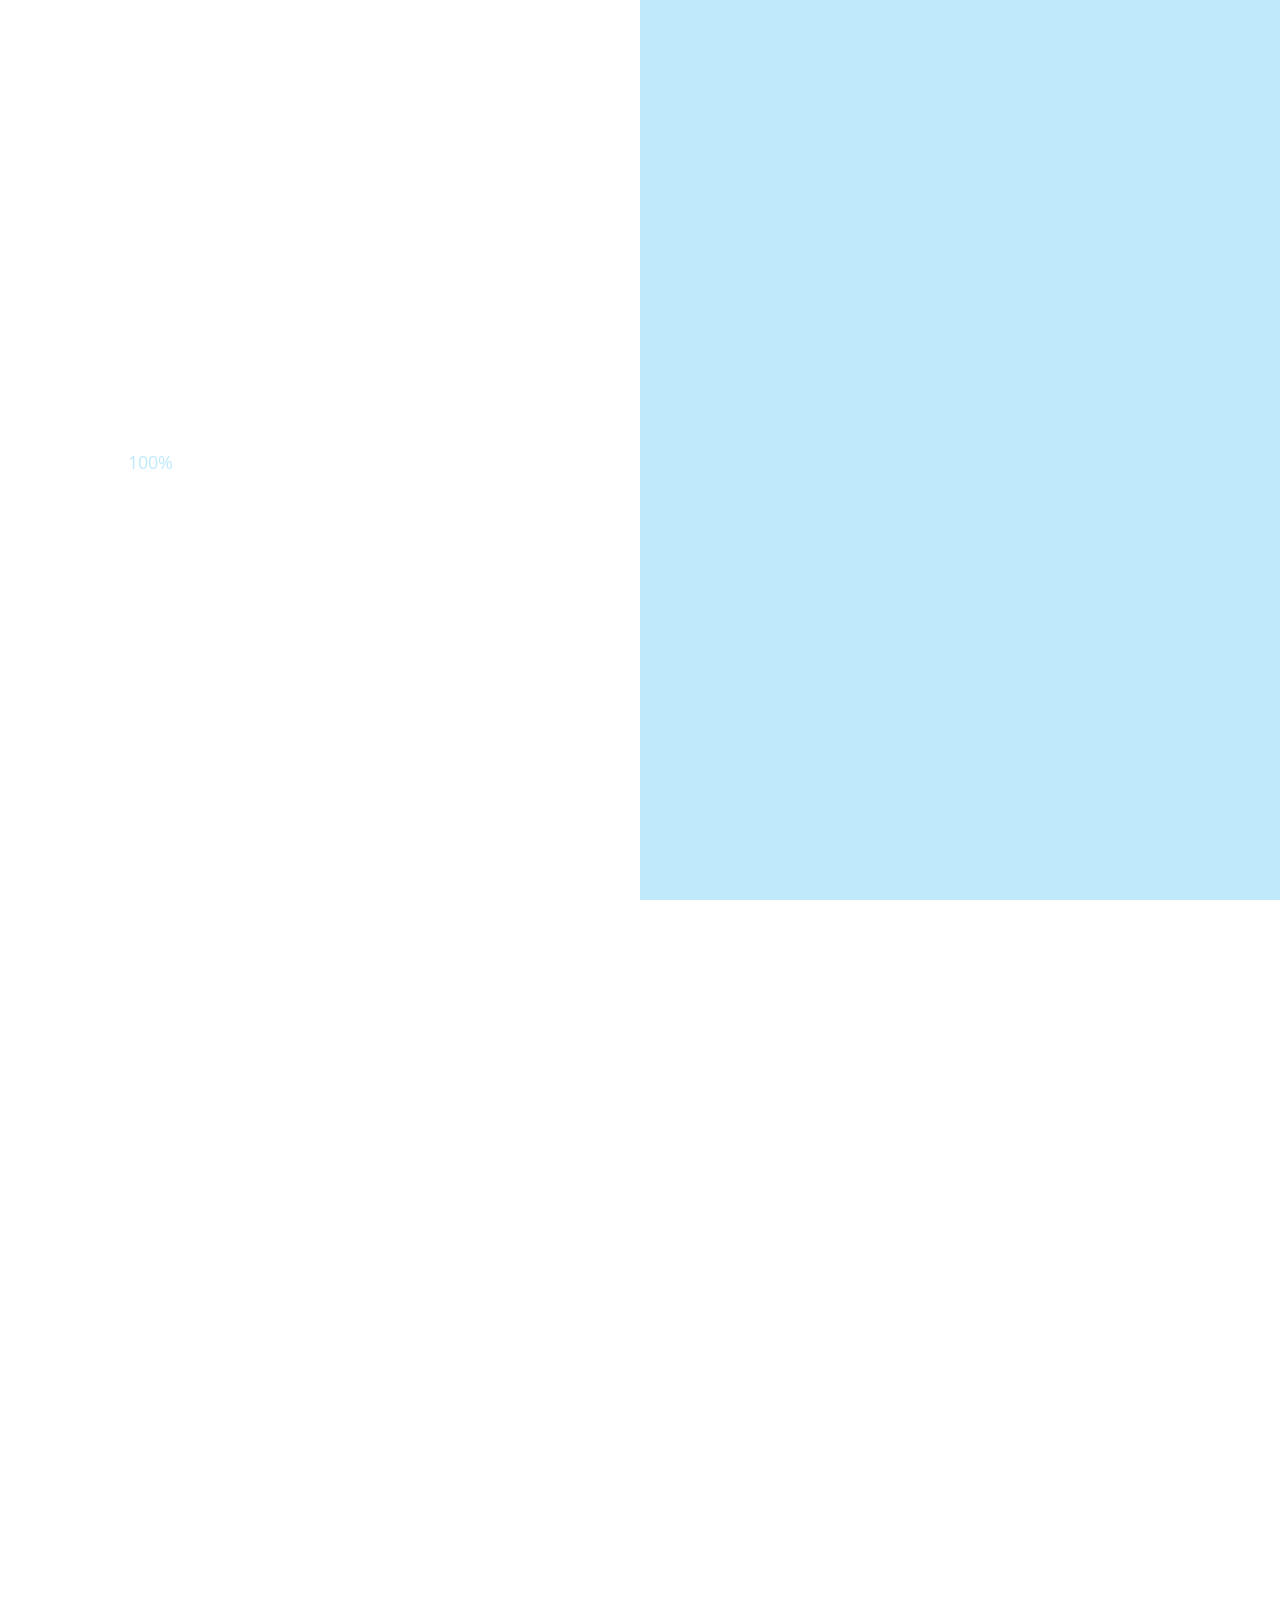
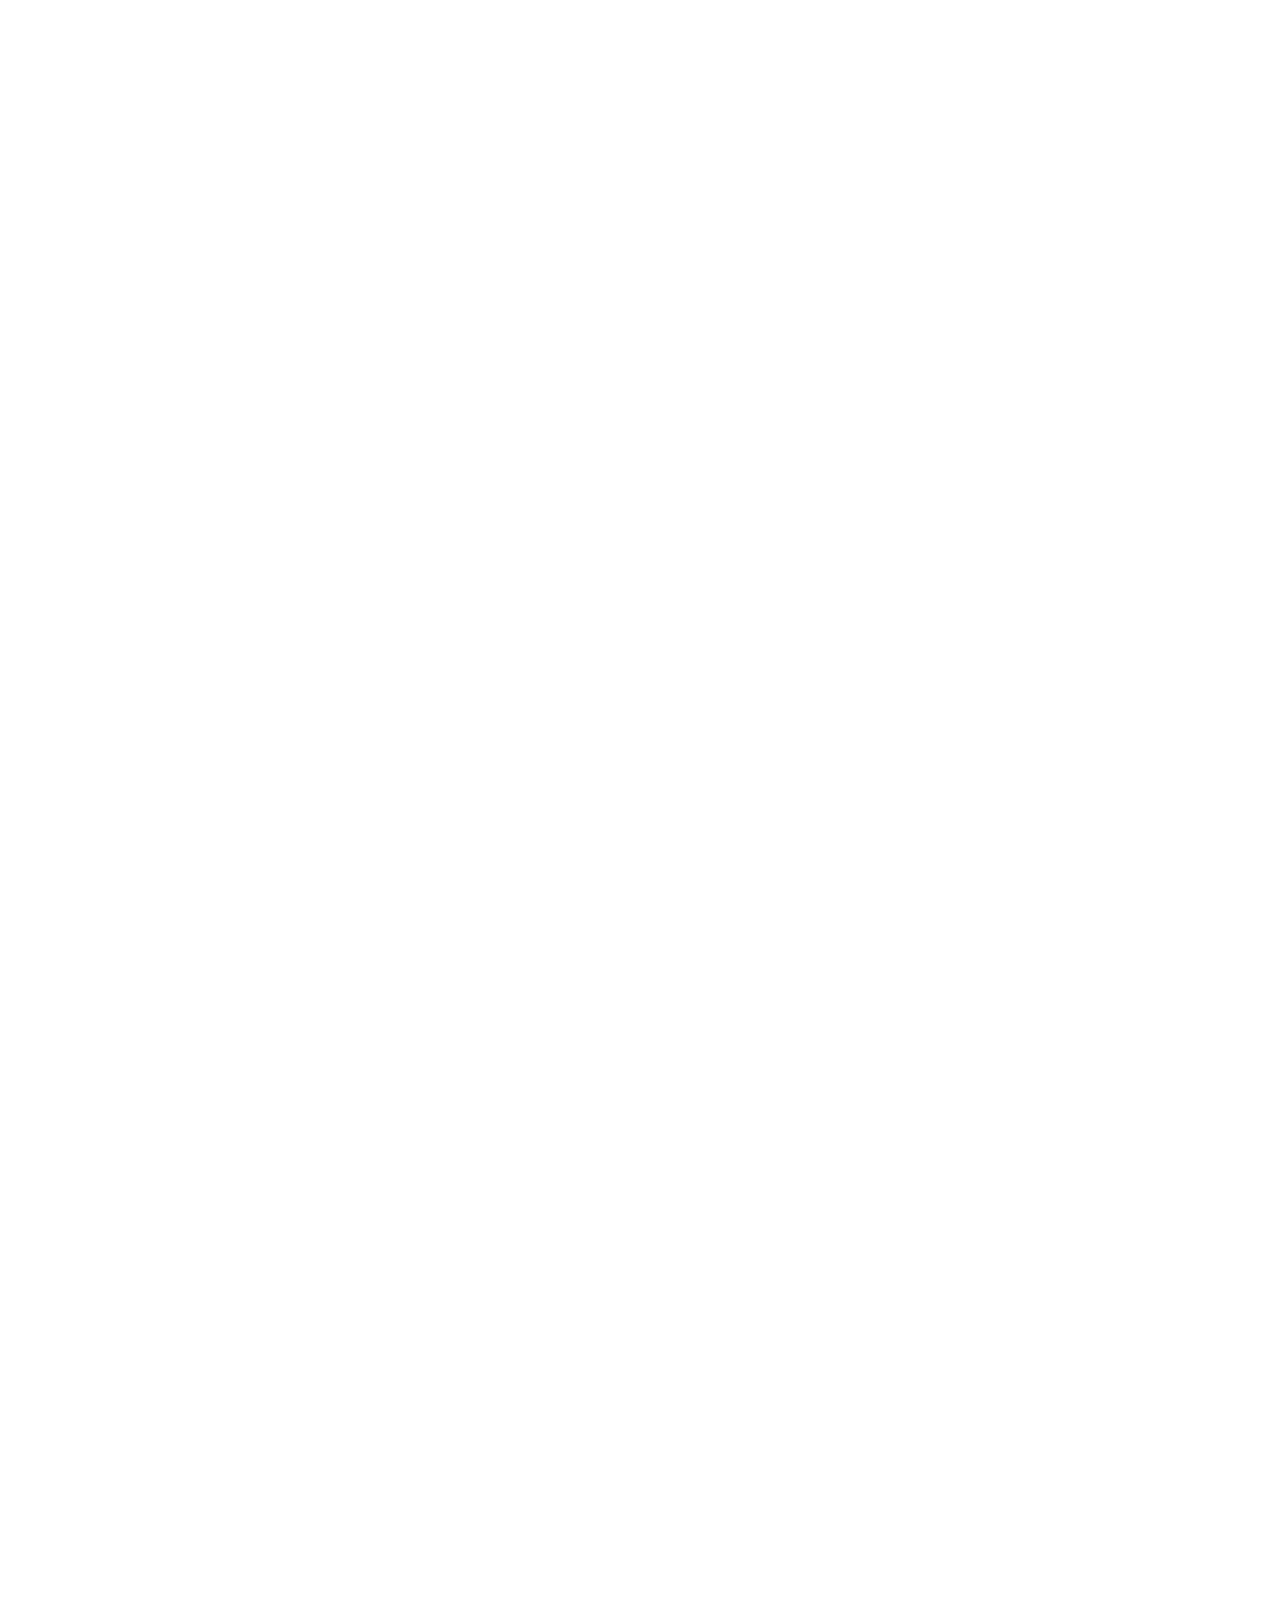
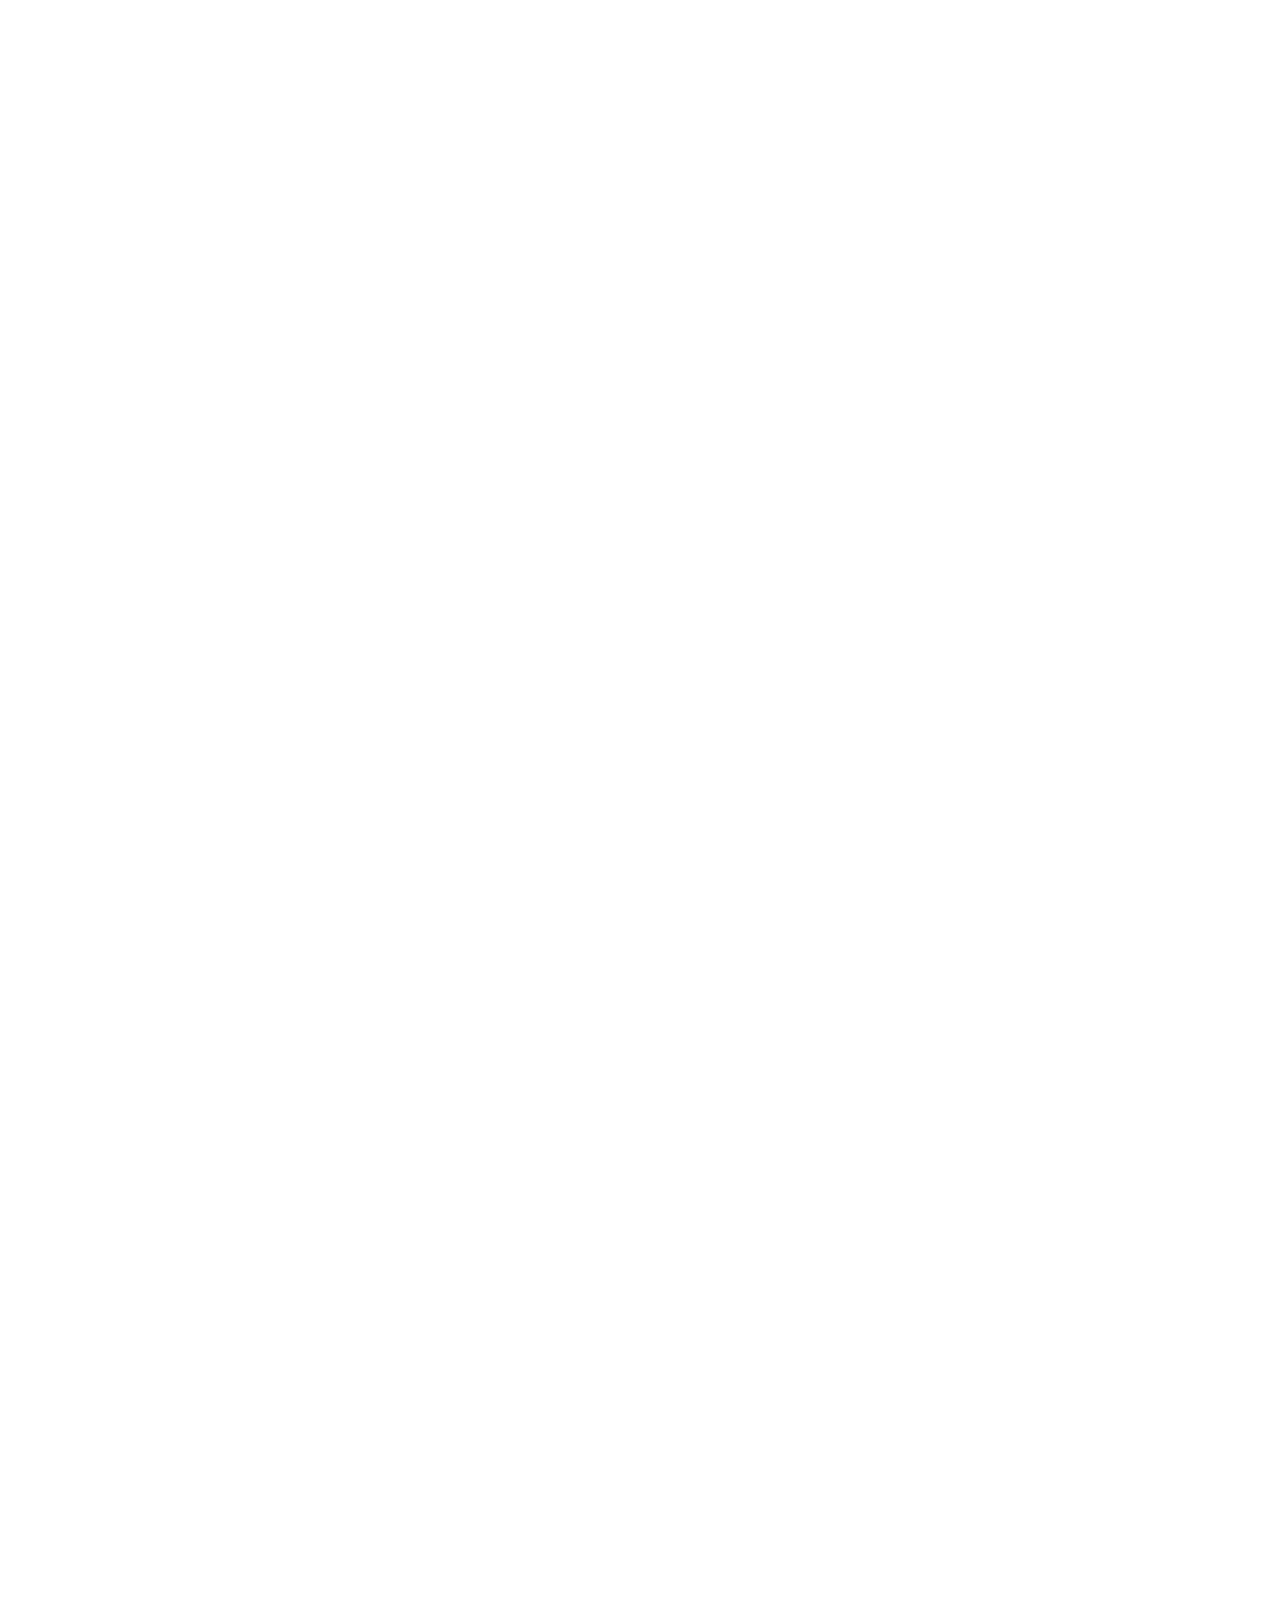
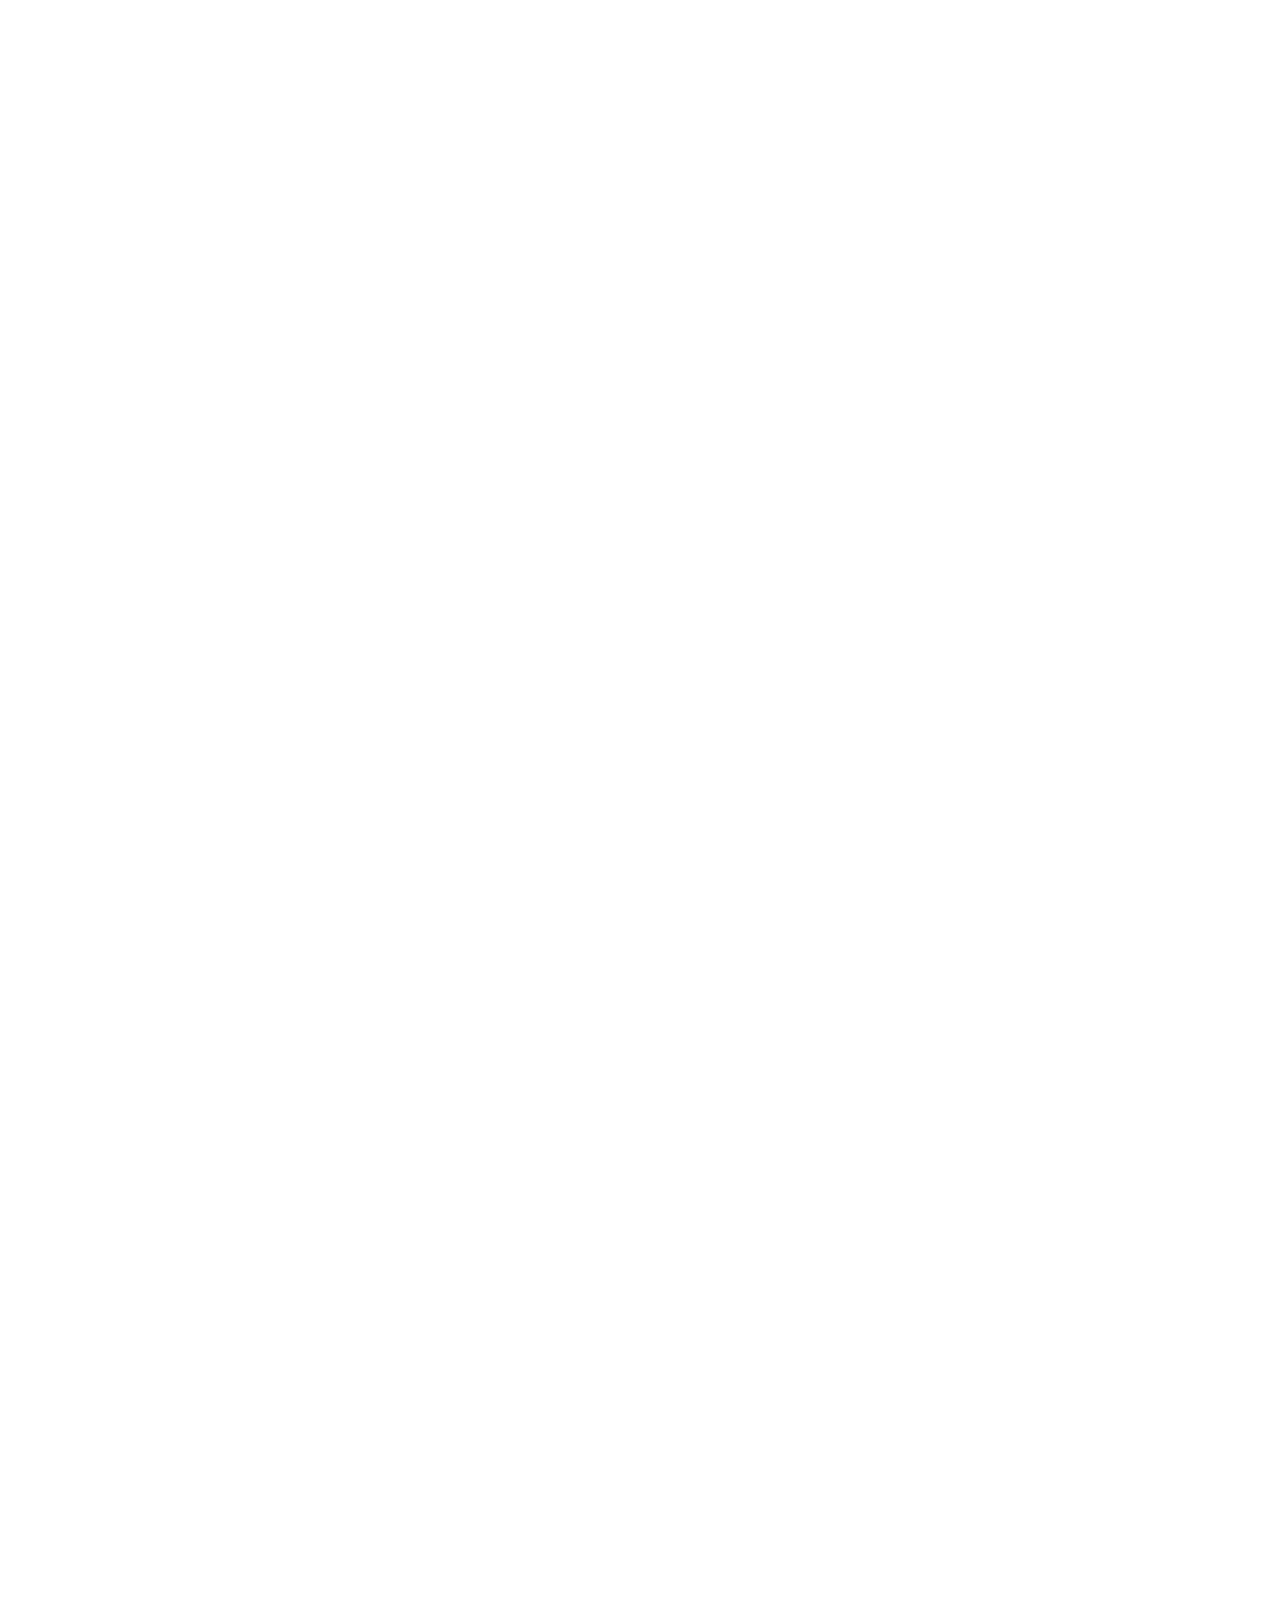
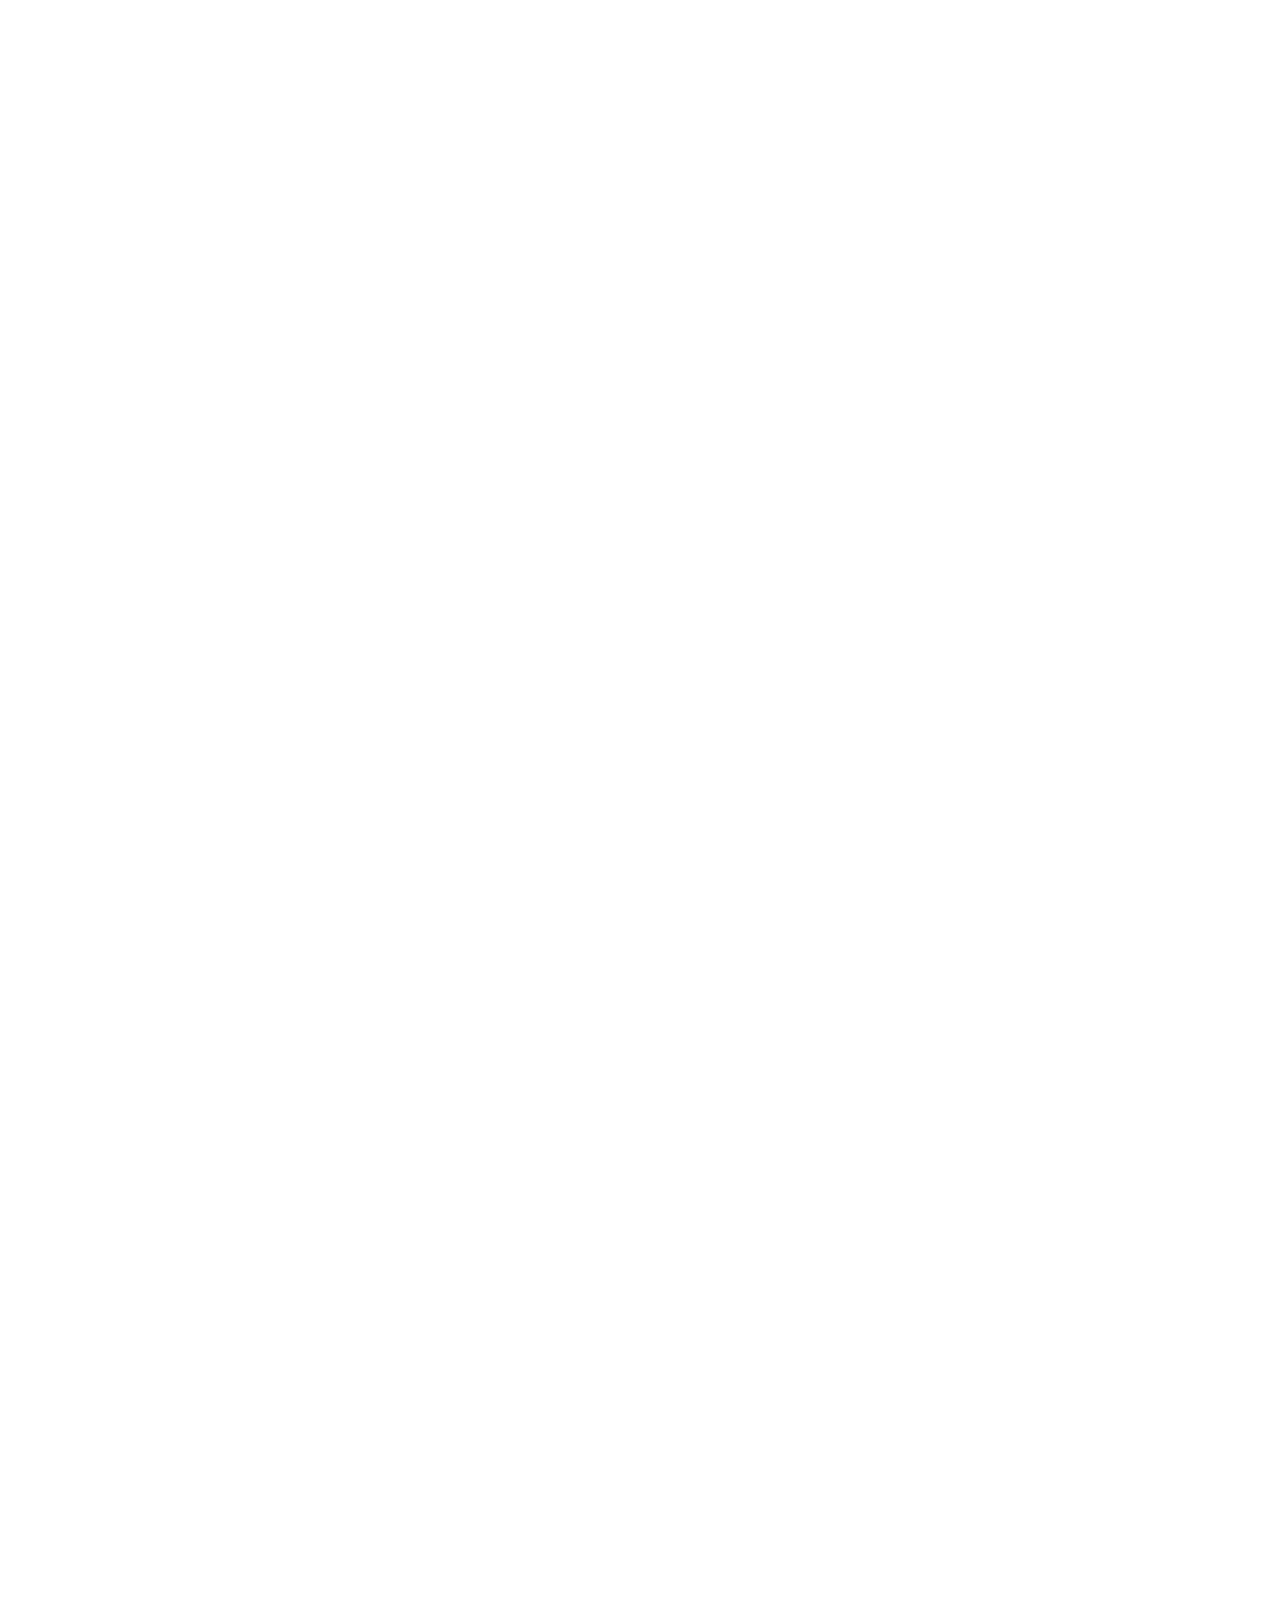
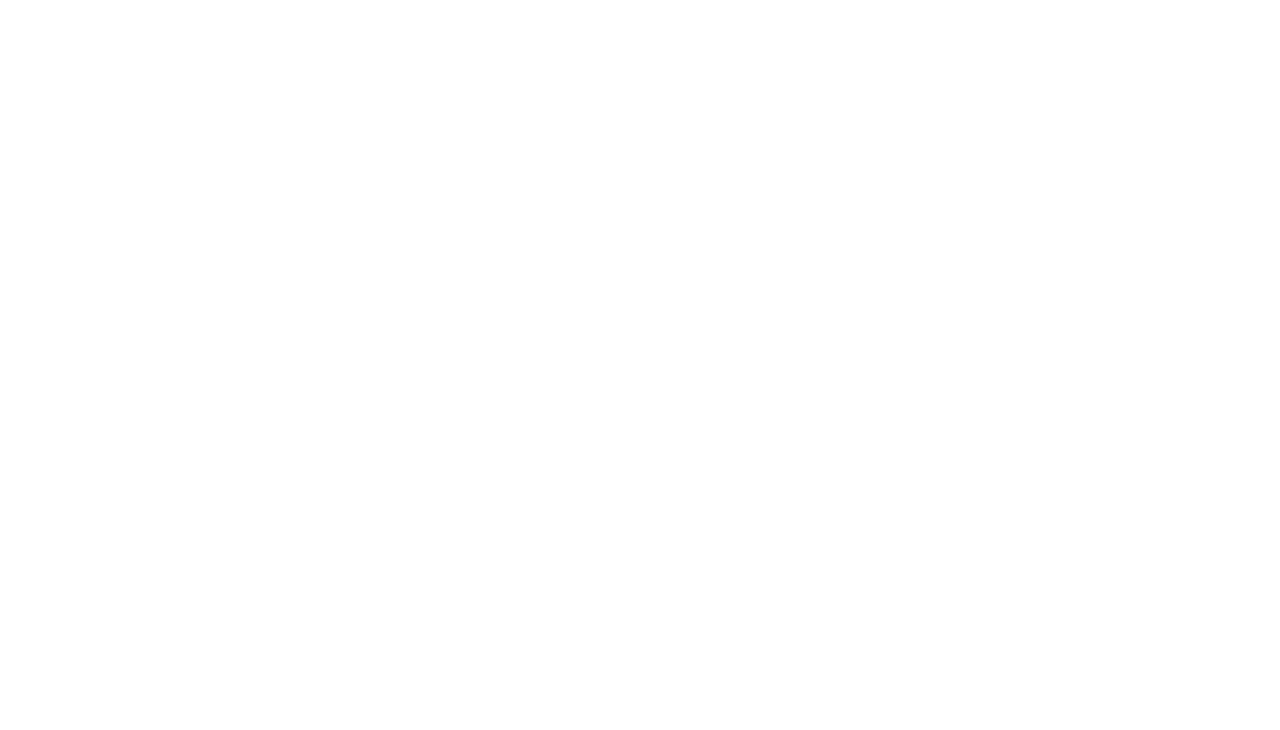
<file: web/index.html>
<!DOCTYPE HTML>
<html lang="en">
<head>
<!--=============== basic  ===============-->

	<meta charset="UTF-8">
	<title>Danielle Chater - Architect</title>
	<meta name="description" content="Danielle Chater - Architect, AIA, LEED AP BD+C. Orlando, Florida.">
	<meta name="keywords" content="Danielle Chater, architect orlando, LEED, AIA">
	<meta name="viewport" content="width=device-width, initial-scale=1.0, minimum-scale=1.0, maximum-scale=1.0, user-scalable=no">
	
<!--=============== css  ===============-->	

    <link rel="stylesheet" href="css/font-awesome.min.css">
	<link rel="stylesheet" href="css/normalize.css" type="text/css" media="screen">
	<link type="text/css" rel="stylesheet" href="css/animate.css" >
	<link rel="stylesheet" href="css/grid.css" type="text/css" media="screen">
	<link rel="stylesheet" href="css/owl.carousel.css" type="text/css" media="screen">
	<link rel="stylesheet" href="css/magnific-popup.css" media="all">
	<link rel="stylesheet" href="css/style.css" type="text/css" media="screen">


<!--=============== fonts  ===============-->

	<link href='http://fonts.googleapis.com/css?family=Istok+Web|Open+Sans:400,300,600,700,800' rel='stylesheet' type='text/css'>
	
<!--=============== google map ===============-->

	<script type="text/javascript" src="http://maps.google.com/maps/api/js?sensor=false"></script>
	
<!--=============== favicons ===============-->

	<link rel="shortcut icon" href="images/favicon.ico">

</head>

<body onLoad="initialize()">

<!--=============== main ===============-->
<div id="main">

	<!--=============== intro ===============-->
	
	<div id="intro">
	
	<!--=============== navigation ===============-->	

		<div class="nav-holder">
				
			<div class="nav-button transition">
				<span></span>
				<span></span>
				<span></span>
			</div>
					
			<div class="nav-border fade"></div>
			<div class="link-holder fade">
				<ul>
					<li class="cur"><a href="#about" class="scroll-link transition">About</a></li>
					<li><a href="#resume" class="scroll-link transition">Resume</a></li>
                    <li><a href="#services" class="scroll-link transition">Skills</a></li>
                    <li><a href="#work" class="scroll-link transition">Portfolio</a></li>
					<li><a href="#contacts" class="scroll-link transition">Contacts</a></li>
				</ul>
			</div>
			
		</div><!--=============== navigation end ===============-->
				
		<!--=============== text-ticker-holder ===============-->	
			
		<div class="text-ticker-holder">
		
			<div class="overlay"></div>
			<div class="container">
				
				<div class="anim-text-holder">
				
					<h1 class="animtext">Danielle Chater </h1>
					<h3 class="animtext fade">Architect - AIA LEED AP BD+C</h3>

					<div class="start-holder fade">
					
						<div class="start-decor transition"></div>

						<a href="#about" class="scroll-link start"><i class="fa fa-angle-down"></i></a>
                        
                        <a href="#work" class="button scroll-link transition">Download my resume</a>
					</div>
					
				</div>
			
			</div>
			
		</div>	<!--=============== text-ticker-holder end===============-->			
			
	</div><!--=============== intro end ===============-->	
			
	<!--=============== wrapper ===============-->
		
	<div id="wrapper">
	
		<!--=============== left-sidebar ===============-->
		
		<div class="left-sidebar">
			<div class="desktop-screen-navigation" id="nav">
					<ul>
						<li class="current transition"><a href="#about" class="scroll-link transition">About</a></li>
						<li class="transition"><a href="#resume" class="scroll-link transition">Resume</a></li>
                        <li class="transition"><a href="#services" class="scroll-link transition">Skills</a></li>
						<li class="transition"><a href="#work" class="scroll-link transition">Portfolio</a></li>
						<li class="transition"><a href="#contacts" class="scroll-link transition">Contacts</a></li>
					</ul>
			</div>
			<a class="nav-top scroll-link" href="#intro"><i class="fa fa-angle-up fa-2x"></i><span class="transition2"></span></a>
		</div><!--=============== left-sidebar end ===============-->
        
        <!--=============== mobile navigation ===============-->

        <div class="nav-holder">

            <div class="nav-button transition">
                <span></span>
                <span></span>
                <span></span>
            </div>

            <div class="nav-border fade"></div>
            <div class="link-holder fade">
                <ul>
                    <li class="cur"><a href="#about" class="scroll-link transition">About</a></li>
                    <li><a href="#resume" class="scroll-link transition">Resume</a></li>
                    <li><a href="#services" class="scroll-link transition">Skills</a></li>
                    <li><a href="#work" class="scroll-link transition">Portfolio</a></li>
                    <li><a href="#contacts" class="scroll-link transition">Contacts</a></li>
                </ul>
            </div>

        </div><!--=============== navigation end ===============-->
		<!--=============== content-holder ===============-->
		
		<div class="content-holder">
		
			<!--=============== section about ===============-->
				
			<div id="about" class="sections">
			
				<div class="container animaper anim">
				
					<h2>About</h2>

					<div class="grid-half right">
					
						<div class="photo-holder">
							<img src="images/DanielleChater.jpg" alt="" class="respimg">
						</div>
					
					</div>
									
					<div class="grid-half right">
					
						<h3>Danielle Chater</h3>
                        <h3 class="margin">Architect - Orlando, Florida</h3>
                        <h3 class="margin"></h3>
                        <p>Information</p>
						<p>goes here</p>
						
						<div class="clear"></div>
						<a href="#work" class="button scroll-link transition">Download my resume</a>
						
					</div>
					
					<div class="clear"></div>
					
					<!--skills-->
					
					<div class="piechart-holder">
								
						<div class="piechart grid-2">
							 <span class="chart skilBg" data-percent="60">
								<span class="percent"></span>
							</span>
							
							<h4>PHOTOSHOP</h4>
							<p>Xillum dolore eu fugiat nulla pariatur</p>				
						
						</div>
						<div class="piechart grid-2">
							 <span class="chart skilBg" data-percent="90">
								<span class="percent"></span>
							</span>
							
							<h4>PHP / MYSQL</h4>
							<p>Lorem ipsum dolor sit amet</p>				
						
						</div>
						<div class="piechart grid-2">
							 <span class="chart skilBg" data-percent="75">
								<span class="percent"></span>
							</span>
							
							<h4>HTML5 / CSS3</h4>
							<p>Donec accumsan ligula vitae mag</p>				
						
						</div>				
					
				</div>
					
			</div>
				
                <div class="show-skills-holder">
                    <span class="decor-fix"></span>
                    <div class="show-skills"><i class="fa fa-angle-up fa-2x transition"></i><span>show skills</span></div>
                </div>

            </div><!--=============== section about end ===============-->
			
            <!--=============== section facts ===============-->

            <div id="facts"  class="sections">
            <div class="parallax-facts"></div>
                <div class="overlay"></div>

                <div class="content">

                    <div class="container">
                        <h2 class="color-white">FACTS</h2>

                        <ul>

                            <!-- fact 1-->

                            <li class="transition scale-small animaper">
                                <div class="conter-decor">
                                    <span class="rotade rot-top-left"></span>
                                    <span class="rotade rot-top-right"></span>
                                    <span class="rotade rot-bottom-left"></span>
                                    <span class="rotade rot-bottom-right"></span>
                                </div>
                                <div class="milestone-counter">

                                    <div class="stats animaper">
                                        <div class="num" data-content="10" data-num="10">0</div>
                                    </div>

                                </div>

                                <h6><span></span>Years Experience</h6>

                            </li>

                             <!-- fact 2-->

                            <li class="transition scale-small animaper">
                                <div class="conter-decor">
                                    <span class="rotade rot-top-left"></span>
                                    <span class="rotade rot-top-right"></span>
                                    <span class="rotade rot-bottom-left"></span>
                                    <span class="rotade rot-bottom-right"></span>
                                </div>
                                <div class="milestone-counter">

                                    <div class="stats animaper">
                                        <div class="num" data-content="61" data-num="61">0</div>
                                    </div>

                                </div>

                                <h6><span></span>Projects completed</h6>

                            </li>

                             <!-- fact 3-->

                            <li class="transition scale-small animaper">

                                <div class="conter-decor">
                                    <span class="rotade rot-top-left"></span>
                                    <span class="rotade rot-top-right"></span>
                                    <span class="rotade rot-bottom-left"></span>
                                    <span class="rotade rot-bottom-right"></span>
                                </div>
                                <div class="milestone-counter">

                                    <div class="stats animaper">
                                        <div class="num" data-content="70" data-num="70">0</div>
                                    </div>
                                </div>

                                <h6><span></span>Websites published</h6>

                            </li>

                        </ul>

                    </div>

                </div>

            </div> <!--=============== section facts end ===============-->
		
            <!--=============== section resume ===============-->

            <div id="resume"  class="sections">
                <div class="background-color">
                    <div class="content">
                        <div class="container animaper anim">

                            <h2 class="color-white">resume</h2>
                            <div class="content-separator"><i class="fa fa-briefcase"></i><span></span></div>

                            <div class="grid-full">
                                <div class="resume-line"></div>


                                 <!-- CDM Smith-->

                                <div class="grid-full place-holder">
                                    <div class="grid-1">

                                        <div class="resume-date">
                                            <h4>2008-Now</h4>
                                            <span>
                                                <strong>CDM Smith</strong>
                                                <br />Orlando
                                            </span>
                                        </div>

                                    </div>

                                    <div class="grid-5 right">

                                        <div class="resume-info">

                                            <h3>Architectural Lead, Project Designer, Senior Coordinator</h3>
                                            <h4>Architect</h4>
                                            <p>
                                                As the Sub-Discipline Leader for the Architectural department, I develop
                                                architectural designs that focus on enhanced aesthetics, efficient
                                                space planning and sustainable design practices. I present in depth layouts,
                                                3D models, and aesthetic color boards to the client during various stages of
                                                design and development.
                                            </p>
                                            <p>
                                                As a LEED certified architect, I ensure that sustainable practices and
                                                design principles are implemented.
                                            </p>
                                            <p>
                                                I act as liaison and coordinator between the various disciplines and
                                                sub-disciplines. I also take responsibility for administration of the
                                                construction documents for all stages of the submittal. I chair coordination
                                                meetings, technical review committees (TRC) and QA/QC efforts. I perform
                                                site reconnaissance and site observation visits during construction, and
                                                final punch list control/coordination and project closeout site visits.
                                                It is my responsibility to assist in developing site plan layouts that
                                                include visual and physical connections to surrounding communities and
                                                environments. I frequently perform material, method, and technology research
                                                and application. I prepare preliminary design reports and proposals,
                                                including budgetary breakdowns.
                                            </p>
                                            <h4>
                                                Projects
                                            </h4>
                                            <ul class="resume-projects">

                                                <li>
                                                    <h3>
                                                        <strong>
                                                            Palm Beach County Solid Waste Authority Waste-to-Energy Facility
                                                        </strong>
                                                        Project value USD 667m
                                                    </h3>
                                                    <p>
                                                        (Design-Build mixed use project including LEED Platinum
                                                        Aesthetically Enhanced Visitor/Education Center, Skybridge,
                                                        Maintenance/Warehouse Building, Ash Management Building, central
                                                        Process “Power Block” Buildings (tipping floor, refuse, boiler and
                                                        air pollution control portions), Water Treatment Building, Turbine
                                                        Generator Building, and Fire Pump House building.)
                                                    </p>
                                                </li>

                                                <li>
                                                    <h3>
                                                        <strong>
                                                            Galveston Recovers
                                                        </strong>
                                                        Historic Restoration Program. Galveston, Texas, USA
                                                    </h3>
                                                    <p>
                                                        I worked for the FEMA led Historical team of the Galveston Recovers
                                                        project dealing primarily with the historical restoration of homes
                                                        damaged by Hurricane Ike in 2008 including over 800 properties with
                                                        a projected total of 1500. This involved working directly with the project
                                                        architect to fulfill the criteria and phases necessary for home
                                                        restoration. I prepared a complete package of inspections,
                                                        assessments, cost estimates, photos, and historic assessments which
                                                        were then sent to the City of Galveston for review and approval.

                                                    </p>

                                                </li>

                                                <li>
                                                    <h3>
                                                        <strong>South County Advanced Wastewater Treatment Plant</strong>
                                                        Florida, USA
                                                    </h3>
                                                    <p></p>
                                                </li>

                                                <li>
                                                    <h3>
                                                        <strong>Northwest Wastewater Treatment Plant</strong>
                                                        Florida, USA
                                                    </h3>
                                                    <p></p>
                                                </li>

                                                <li>
                                                    <h3>
                                                        <strong> Bladen Bluffs Regional Surface Water Treatment Plant</strong>
                                                        North Carolina, USA
                                                    </h3>
                                                    <p></p>
                                                </li>

                                                <li>
                                                    <h3>
                                                        <strong> Knoxville Utilities Treatment Plant CCP – Phase 1 Improvement</strong>
                                                        Tennessee, USA
                                                    </h3>
                                                    <p></p>
                                                </li>

                                            </ul><!--CDM Smith Resume Projects -->

                                        </div>

                                    </div>

                                </div><!-- CDM Smith -->

                                 <!-- Interplan LLC -->

                                <div class="grid-full place-holder">

                                    <div class="grid-1">

                                        <div class="resume-date">
                                            <h4>2007</h4>
                                            <span>
                                                <strong>Interplan LLC</strong>
                                                Orlando
                                            </span>
                                        </div>

                                    </div>

                                    <div class="grid-5 right">
                                        <div class="resume-info">
                                            <h3>Architectural Designer, Project Coordinator</h3>
                                            <h4>Architect</h4>
                                            <p>
                                                At Interplan, I designed restaurants and commercial buildings. I was
                                                responsible for the interior and exterior aesthetic design and space
                                                planning for various buildings. I prepared and administered construction documents.
                                                Additionally I took responsibility for coordinating between building
                                                disciplines, clients, contractors and sub-contractors.
                                                I would detail custom design elements, perform site reconnaissance and follow
                                                up visits, and interpret and apply all applicable building codes.
                                            </p>
                                        </div>

                                    </div>

                                </div><!-- Interplan LLC -->

                                <!--  Lebanon -->

                                <div class="grid-full place-holder">

                                    <div class="grid-1">

                                        <div class="resume-date alternate">
                                            <h4>2005-2007</h4>
                                            <span>
                                                <strong>Bureaux D’etudes et D’entreprises</strong>
                                                Lebanon
                                            </span>
                                        </div>

                                    </div>

                                    <div class="grid-5 right">

                                        <div class="resume-info">

                                            <h3>Architectural Designer</h3>
                                            <h4>Architect</h4>
                                            <p>
                                                I was responsible for the full design of various commercial and residential
                                                buildings. This involved interior and exterior aesthetic design and space
                                                planning, as well as preparing and administering construction documents,
                                                rendering 2D and 3D packages, and performing site
                                                reconnaissance and preliminary studies.
                                            </p>

                                        </div>

                                    </div>

                                </div><!-- Lebanon -->

                                <!-- Education -->

                                <div class="grid-full place-holder">

                                    <div class="grid-1">

                                        <div class="resume-date">
                                            <h4>2000-2007</h4>
                                            <span>
                                                <strong>
                                                    Notre Dame
                                                </strong>
                                                Lebanon
                                            </span>
                                        </div>

                                    </div>

                                    <div class="grid-5 right">

                                        <div class="resume-info">

                                            <h3>M.S. Architecture</h3>
                                            <h4>Student</h4>
                                            <p>Graduated 1st in Faculty of Architecture with Magna Cum Laude</p>

                                        </div>

                                    </div>

                                </div><!-- Education -->

                                <a href="#" class="button transition">Download resume</a>

                            </div>

                        </div>

                    </div>

                </div>

                <div class="resumeshadow"></div>

            </div><!--=============== section resume end===============-->

            <!--=============== section services===============-->

            <div id="services" class="sections">

                <div class="content">

                    <div class="container animaper anim">

                        <h2>Skills</h2>
                        <div class="content-separator"><i class="fa fa-cogs"></i><span></span></div>

                        <div id="services-carousel" class="owl-carousel">

                            <!-- Societies -->

                            <div class="item">

                                <div class="services-box">

                                    <div class="icon-holder">
                                        <i class="fa fa-group"></i>
                                    </div>

                                    <div class="services-box-info">

                                        <span class="services-decor"></span>
                                        <h4>Professional Organizations</h4>
                                        <p>I am a member of many Architecture Professional Societies and Organizations</p>
                                        <h5>Memberships</h5>
                                        <ul>
                                            <li>The American Institute of Architects (AIA)</li>
                                            <li>United States Green Building Council (USGBC) </li>
                                            <li>Passive Low Energy Architecture (PLEA)</li>
                                            <li>AIA Florida’s Top 100 Buildings Committee</li>
                                            <li>Society of Women in Engineering (SWE)</li>
                                            <li>AIA Women in Architecture (AIAWA)</li>
                                        </ul>
                                        <div class="clear"></div>

                                    </div>

                                </div>

                            </div>

                            <!-- Software -->

                            <div class="item">

                                <div class="services-box">

                                    <div class="icon-holder">
                                        <i class="fa fa-laptop"></i>
                                    </div>

                                    <div class="services-box-info">

                                        <span class="services-decor"></span>
                                        <h4>Software</h4>
                                        <p>Proficient in Building Information Modeling Software including</p>
                                        <ul>
                                            <li>Navis Works</li>
                                            <li>ADT</li>
                                            <li>3D Studio</li>
                                            <li>ACAD</li>
                                        </ul>
                                        <div class="clear"></div>
                                    </div>

                                </div>

                            </div>

                            <!-- Certifications -->

                            <div class="item">

                                <div class="services-box">

                                    <div class="icon-holder">
                                        <i class="fa fa-trophy"></i>
                                    </div>

                                    <div class="services-box-info">

                                        <span class="services-decor"></span>
                                        <h4>Certifications &amp; Awards</h4>
                                        <h5>Certificates</h5>
                                        <ul>
                                            <li>
                                                <strong>LEED AP BD+C</strong><br />
                                                Leadership in Energy and Environmental Design Accredited Professional<br />
                                                Specialty: Building Design & Construction
                                            </li>
                                            <li>
                                                <strong>NCARB</strong><br />
                                                National Council of Architecture Review Board Certificate 
                                            </li>
                                            <li>
                                                Florida Architectural License - Department of Business Professionals
                                            </li>
                                        </ul>
                                        <h5>Awards</h5>
                                        <ul>
                                            <li>
                                                2014 CDM Smith Standing Ovation Award
                                            </li>
                                            <li>
                                                2013 Society of Women Engineers USA Regional Conference speaker:
                                                “Accelerated Creativity and Innovation”
                                            </li>
                                            <li>
                                                2013-2015 Annual Juvenile Diabetes Association Kickoff speaker
                                            </li>
                                            <li>
                                                2011 &amp; 2012 CDM Smith Values in Action Award
                                            </li>
                                            <li>
                                                2006 Saide Akl Senior Project Award and Speaker - Harmony of Science and 
                                                Religion through Architecture
                                            </li>
                                        </ul>

                                        <div class="clear"></div>

                                    </div>

                                </div>

                            </div>

                            <!-- languages -->

                            <div class="item">

                                <div class="services-box">

                                    <div class="icon-holder">
                                        <i class="fa fa-language"></i>
                                    </div>

                                    <div class="services-box-info">

                                        <span class="services-decor"></span>
                                        <h4>Trilingual</h4>
                                        <ul>
                                            <li>English</li>
                                            <li>اللبنانية</li>
                                            <li>Français</li>
                                        </ul>
                                        <h4>Dual Citizenship</h4>
                                        <ul>
                                            <li>United States</li>
                                            <li>Canada</li>
                                        </ul>
                                        <div class="clear"></div>

                                    </div>

                                </div>

                            </div>



                        </div>

                    </div>

                </div>

            </div>	<!--=============== section services  end===============-->

            <div class="clear"></div>
            <!--=============== section work ===============-->

            <div id="work" class="sections">

                <div class="background-white">

                    <div class="content">

                        <div class="container animaper anim">

                            <h2>Work </h2>
                            <h4 class="margin">PORTFOLIO</h4>

                            <!-- portfolio filters -->

                            <div id="options" class="clear">

                              <ul id="filters" class="option-set" data-option-key="filter">

                                <li class="filter actcat transition" data-filter="all">All</li>
                                <li class="filter transition" data-filter="category_1">Web </li>
                                <li class="filter transition" data-filter="category_2">Design</li>
                                <li class="filter transition" data-filter="category_3">Branding</li>

                              </ul>

                            </div>

                        <!-- Projects links -->

                            <div id="folio_container">

                                <!-- 1 project ajax page-->

                                <div class="box grid-2   mix category_1 mix_all activefol">

                                    <a href="projects/pr1.html" class="popup-with-move-anim ">

                                        <div class="folio-img-holder">
                                            <img src="images/folio/thumbs/1.jpg" class="respimg" alt="" title="">
                                            <div class="folio-overlay">
                                            <h3>Consequat</h3>
                                            <h5>Design - Web</h5>
                                            <div class="folio-button"><i class="fa fa-rocket"></i></div>
                                            </div>
                                        </div>

                                    </a>

                                </div>

                                <!-- 2 project ajax page-->

                                <div class="box grid-2  mix category_2 mix_all">

                                    <a href="projects/pr2.html" class="popup-with-move-anim">

                                        <div class="folio-img-holder">
                                            <img src="images/folio/thumbs/1.jpg" class="respimg" alt="" title="">
                                            <div class="folio-overlay">
                                                <h3>Sliquip</h3>
                                                <h5>Branding - Web</h5>
                                                <div class="folio-button"><i class="fa fa-picture-o"></i></div>
                                            </div>
                                        </div>

                                    </a>

                                </div>

                                <!-- 3 project ajax page-->

                                <div class="box grid-2   mix category_3 mix_all">

                                    <a href="projects/pr3.html" class="popup-with-move-anim">

                                        <div class="folio-img-holder">
                                            <img src="images/folio/thumbs/1.jpg" class="respimg" alt="" title="">
                                            <div class="folio-overlay">
                                                <h3>Duis aute</h3>
                                                <h5>Design - Branding</h5>
                                                <div class="folio-button"><i class="fa fa-camera-retro"></i></div>
                                            </div>
                                        </div>

                                    </a>

                                </div>

                                <!-- 4 project youtube  video-->

                                <div class="box  grid-2  mix category_2 mix_all">

                                    <a href="http://www.youtube.com/watch?v=pBJEislqmkU" class="popup-youtube">

                                        <div class="folio-img-holder">
                                            <img src="images/folio/thumbs/1.jpg" class="respimg" alt="" title="">
                                            <div class="folio-overlay">
                                                <h3>Voluptatem</h3>
                                                <h5>Design - Branding</h5>
                                                <div class="folio-button"><i class="fa fa-rocket"></i></div>
                                            </div>
                                        </div>

                                    </a>

                                </div>

                                <!-- 5 project vimeo video-->

                                <div class="box grid-2  mix category_3 mix_all">

                                    <a href="//player.vimeo.com/video/50510424" class="popup-vimeo">
                                        <div class="folio-img-holder">
                                            <img src="images/folio/thumbs/1.jpg" class="respimg" alt="" title="">
                                            <div class="folio-overlay">
                                                <h3>Irure dolor</h3>
                                                <h5>Design - Web</h5>
                                                <div class="folio-button"><i class="fa fa-camera-retro"></i></div>
                                            </div>
                                        </div>

                                    </a>

                                </div>

                                <!-- 6 project single image-->

                                <div class="box grid-2  mix category_1 mix_all">

                                    <a href="images/folio/1.jpg" class="image-popup">

                                        <div class="folio-img-holder">
                                            <img src="images/folio/thumbs/1.jpg" class="respimg" alt="" title="">
                                            <div class="folio-overlay">
                                                <h3>Veniam</h3>
                                                <h5>Branding - Web</h5>
                                                <div class="folio-button"><i class="fa fa-camera-retro"></i></div>
                                            </div>
                                        </div>

                                    </a>

                                </div>

                                <!-- 7 project gallery-->

                                <div class="box grid-2  mix category_2 mix_all">

                                     <a href="images/folio/1.jpg" class="popup-gallery">
                                         <div class="folio-img-holder">
                                            <img src="images/folio/thumbs/1.jpg" class="respimg" alt="" title="">
                                            <div class="folio-overlay">
                                                <h3>Duis aute</h3>
                                                <h5>Design - Web</h5>
                                                <div class="folio-button"><i class="fa fa-picture-o"></i></div>
                                            </div>
                                        </div>

                                    </a>

                                </div>

                                <!-- 8 project gallery-->

                                <div class="box grid-2  mix category_3 mix_all">

                                    <a href="images/folio/1.jpg" class="popup-gallery">

                                        <div class="folio-img-holder">
                                            <img src="images/folio/thumbs/1.jpg" class="respimg" alt="" title="">
                                            <div class="folio-overlay">
                                                <h3>Xillum dolore</h3>
                                                <h5>Branding- Web</h5>
                                                <div class="folio-button"><i class="fa fa-rocket"></i></div>
                                            </div>
                                        </div>

                                    </a>

                                </div>

                                <!-- 9 project gallery-->

                                <div class="box grid-2   mix category_1 mix_all">

                                    <a href="images/folio/1.jpg" class="popup-gallery">

                                        <div class="folio-img-holder">
                                            <img src="images/folio/thumbs/1.jpg" class="respimg" alt="" title="">
                                            <div class="folio-overlay">
                                                <h3>Nulla tincidunt</h3>
                                                <h5>Design - Branding</h5>
                                                <div class="folio-button"><i class="fa fa-picture-o"></i></div>
                                            </div>
                                        </div>

                                    </a>

                                </div>

                            </div>

                        </div>

                    </div>

                </div>

                <div class="workshadow"></div>

            </div>	<!--=============== section work  end===============-->

            <div class="clear"></div>

		
		
		<!--=============== section testimonials ===============-->
		
		<div id="testimonials" class="sections">
			<div class="parallax-testimonials"></div>
			<div class="overlay"></div>
			<div class="content">
				<div class="container">
					
					<h4 class="margin">Say about me</h4>
					<h2 class="color-white">Testimonials</h2>
					<div class="content-separator"><i class="fa fa-comment-o"></i><span></span></div>
					<div id="testimonials-slider" class="owl-carousel">
								
						<!-- fist-slide -->
									
							<div class="item">
								<div class="user-photo"><img src="images/users/photo.jpg" alt="" class="respimg"></div>
								<p class="transition"> " Nulla tincidunt interdum leo. Cras molestie eros velit, vitae malesuada mauris tincidunt ut. Interdum et malesuada fames ac ante " </p>
								<div class="client-name">Cras Molestie via Twitter <span class="client-line"><span class="circle"></span></span></div>
					
							</div>
									
						<!-- second-slide -->
									
							<div class="item">
								<div class="user-photo"><img src="images/users/photo.jpg" alt="" class="respimg"></div>	
								<p class="transition">" Aenean at lacus nec odio condimentum egestas. Pellentesque et pellentesque orci. Donec in commodo sapien. Donec id ante odio. "</p>
								<div class="client-name">Pellentesque Orci via Facebook <span class="client-line"><span class="circle"></span></span></div>
					
							</div>
									
						<!-- third-slide -->
												
							<div class="item">
								<div class="user-photo"><img src="images/users/photo.jpg" alt="" class="respimg"></div>	
								<p class="transition">" Vestibulum accumsan viverra facilisis. Sed at euismod elit, eu convallis felis. Pellentesque pretium tellus non nisl placerat posuere. "</p>
								<div class="client-name">Accumsan Viverra via Twitter <span class="client-line"><span class="circle"></span></span></div>
						
							</div>
							
					</div>
					
				</div>
				
			</div>
			
			<div class="testimonials-shadow"></div>
		
		</div>

		<!--=============== section map ===============-->
		
		<div id="mapbox" class="sections">
		
			<div id="map_canvas"></div>
					
		</div><!--=============== section map end===============-->
		
		<!--=============== section contacts ===============-->
		
		<div id="contacts" class="sections">
				
				<div class="content">
		
					<div class="container animaper anim">
					
						<h4 class="margin">Get in touch</h4>
						<h2 class="color-white">Contacts</h2>
						<div class="grid-2">						
							<div class="contact-details">
								
								<h3>Contact Info</h3>
								<ul>
									<li><i class="fa fa-mobile "></i><span>+7(111)123456789</span></li>
									<li><i class="fa fa-envelope-o"></i><span>yourmail@domain.com</span></li>
									<li><i class="fa fa-home"></i><span>Third Main Street, 27th Brooklyn</span></li>
								</ul>
				
							</div>	
							
						</div>
												
					</div>
				</div>
		
			</div><!--=============== contacts end ===============-->
		
			<!--=============== section footer ===============-->	
		
			<div id="footer" class="sections ws">
				<div class="content">
					<div class="container">
					
						<a class="to-top scroll-link" href="#intro"><i class="fa fa-angle-up transition"></i></a>
						
						<div class="clear"></div>
						
						<div class="social-list">
							
							<ul>
								<li><a href="https://www.linkedin.com/profile/view?id=72061226"  target="_blank" class="transition"><i class="fa fa-linkedin"></i></a></li>
							</ul>
										
						</div>	
						
						<p>Danielle Chater ©2015  All rights reserved.</p>
					
					</div>
					
				</div>
			
			</div><!--=============== section footer end ===============-->	
		
		</div><!--=============== content-holder end ===============-->	
		
	</div><!--=============== wrapper end ===============-->	

</div><!--=============== main end ===============-->	
 
<!--=============== javascript ===============-->

	<script type="text/javascript" src="js/jquery.min.js"></script>
	<script type="text/javascript" src="js/jquery.easing.1.3.js"></script>
	<script type="text/javascript" src="js/jpreloader.min.js"></script>
	<script type="text/javascript" src="js/smoothscroll.js"></script>
	<script type="text/javascript" src="js/jquery.scrollTo-1.4.2-min.js"></script>
	<script type="text/javascript" src="js/mixitup.js"></script>
	<script type="text/javascript" src="js/appear.js"></script>
	<script type="text/javascript" src="js/jquery.nav.js"></script>
	<script type="text/javascript" src="js/owl.carousel.min.js"></script>
	<script type="text/javascript" src="js/jquery.magnific-popup.min.js"></script>
	<script type="text/javascript" src="js/jquery.lettering.js"></script>
	<script type="text/javascript" src="js/jquery.textillate.js"></script>
	<script type="text/javascript" src="js/jquery.fittext.js"></script>
	<script type="text/javascript" src="js/jquery.parallax-1.1.3.js"></script>
	<script type="text/javascript" src="js/jquery.easypiechart.js"></script>
	<script type="text/javascript" src="js/scripts.js"></script>
	
</body>
</html>
</file>
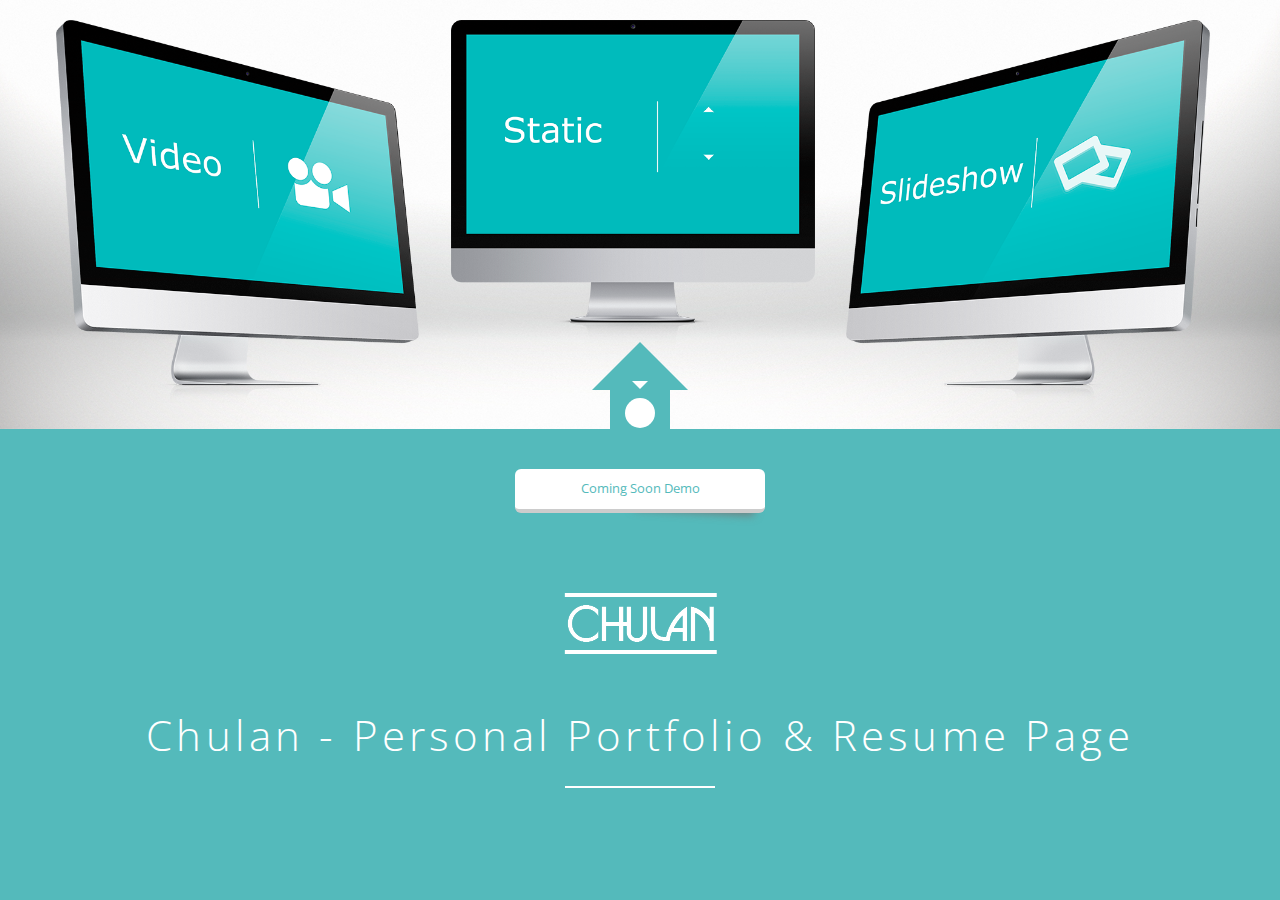
<file: theme/site/intro/index.html>
<!DOCTYPE HTML>
<html lang="en">
<head>
<!--=============== basic  ===============-->

	<meta charset="UTF-8">
	<title>Chulan. Personal Portfolio & Resume Page</title>
	<meta name="viewport" content="width=device-width, initial-scale=1.0, minimum-scale=1.0, maximum-scale=1.0, user-scalable=no">
	
<!--=============== css  ===============-->	

	<link type="text/css" rel="stylesheet" href="css/reset.css">

	<link type="text/css" rel="stylesheet" href="css/style.css">

<!--=============== fonts  ===============-->

	<link href='http://fonts.googleapis.com/css?family=Open+Sans:400,300' rel='stylesheet' type='text/css'>

<!--=============== favicons ===============-->

<link rel="shortcut icon" href="img/favicon.ico">
<script type="text/javascript" src="js/jquery.min.js"></script>
<script type="text/javascript" src="js/init.js"></script>

</head>
<body>
<!--================= Wrapper start ================-->
<div id="wrapper">

	<div class="top-block">
		<div class="select-type transition"><span></span></div>	
		<div class="container">
		
			<div class="grid-2">
				<a  href="../video/index.html" class="to-sta"><img src="img/2.png" alt="" class="respimg"></a>
			</div> 
			<div class="grid-2">
				<a href="../../../web/index.html"><img src="img/1.png" alt="" class="respimg"></a>
			</div> 		
			<div class="grid-2">
				<a href="../slideshow/index.html" class="to-video"><img src="img/3.png" alt="" class="respimg"></a>
			</div> 
			
		</div>
	
	</div>
	
	<div class="clear"></div>
	
	<div class="bottom-block">
		<div class="container">
			<a href="../coming-soon/index.html" class="button transition">Coming Soon Demo</a>
			<div class="logo">
				<img src="img/logo.png"  alt="">
			</div>
			<h2>Chulan - Personal Portfolio & Resume Page</h2>
			<div class="decor"></div>
			
		</div>

	
	</div>	
	
</div><!-- Wrapper end -->
</body>
</html>
</file>
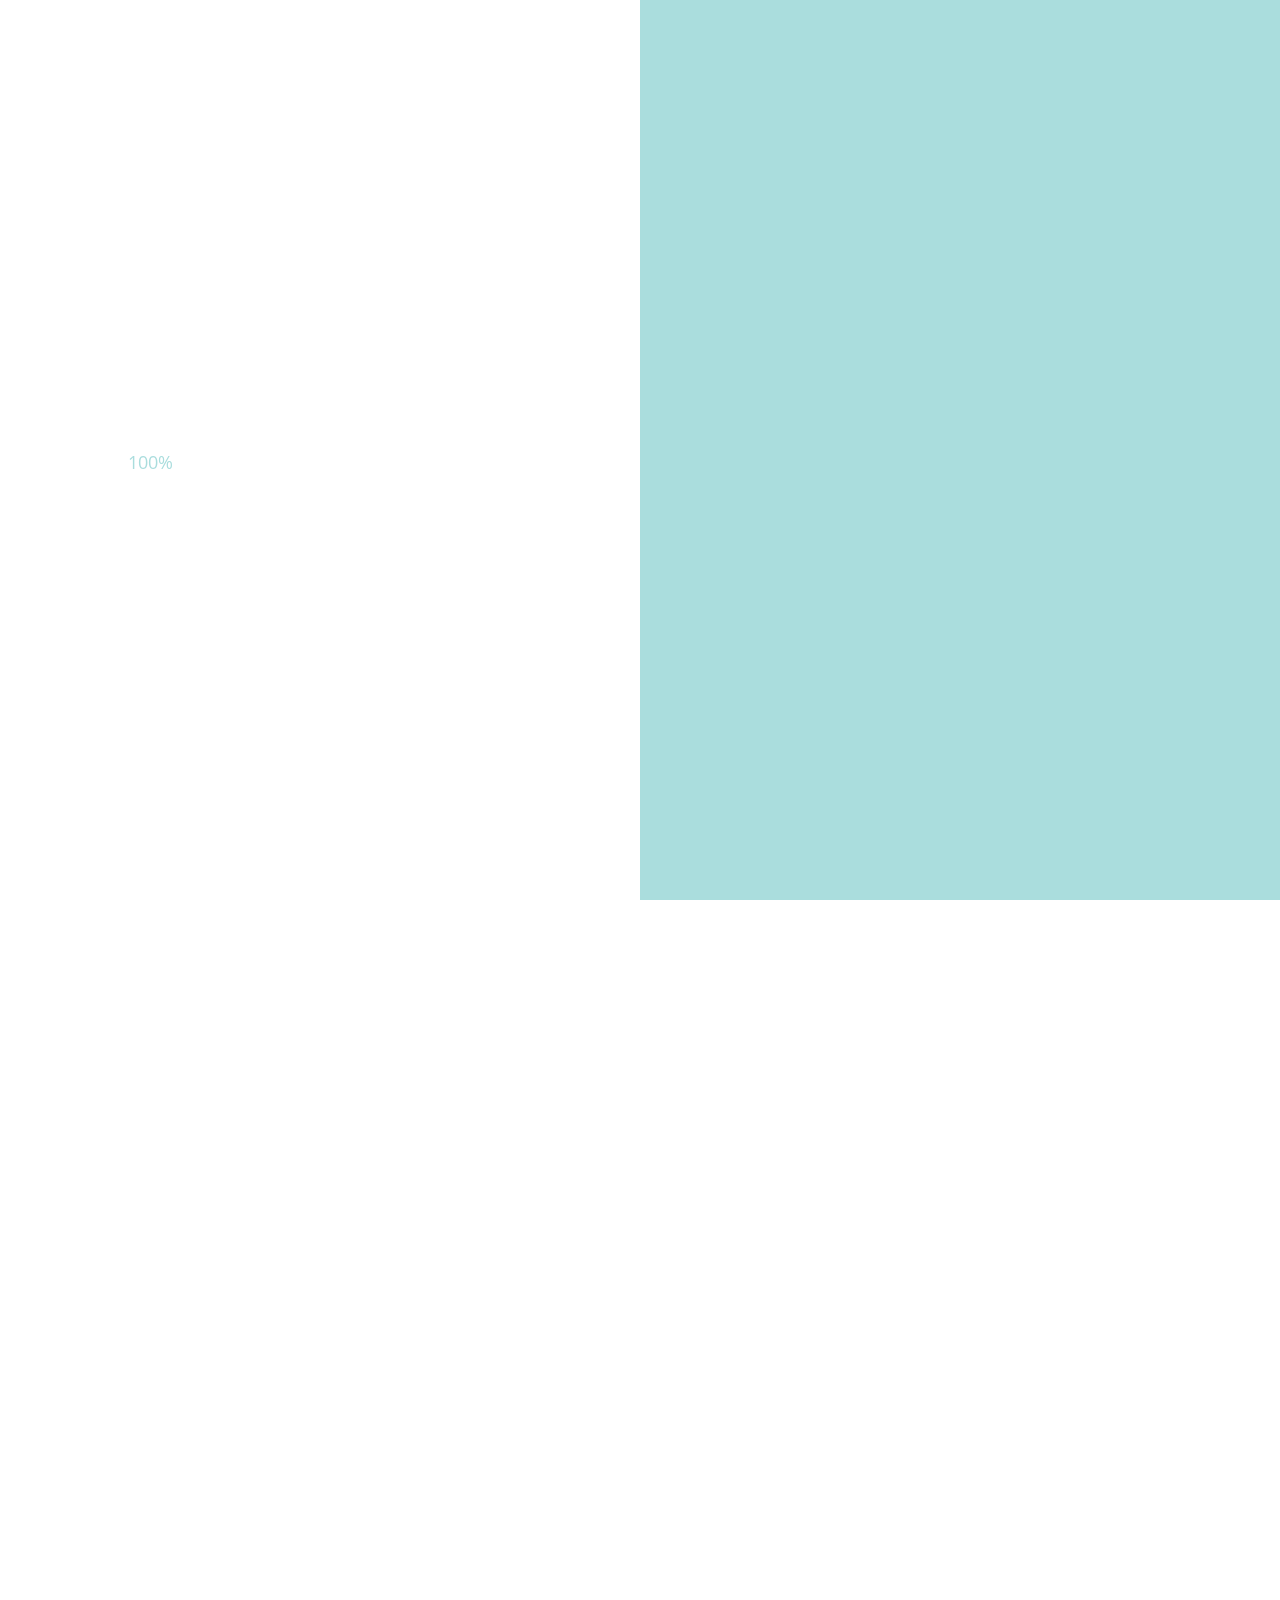
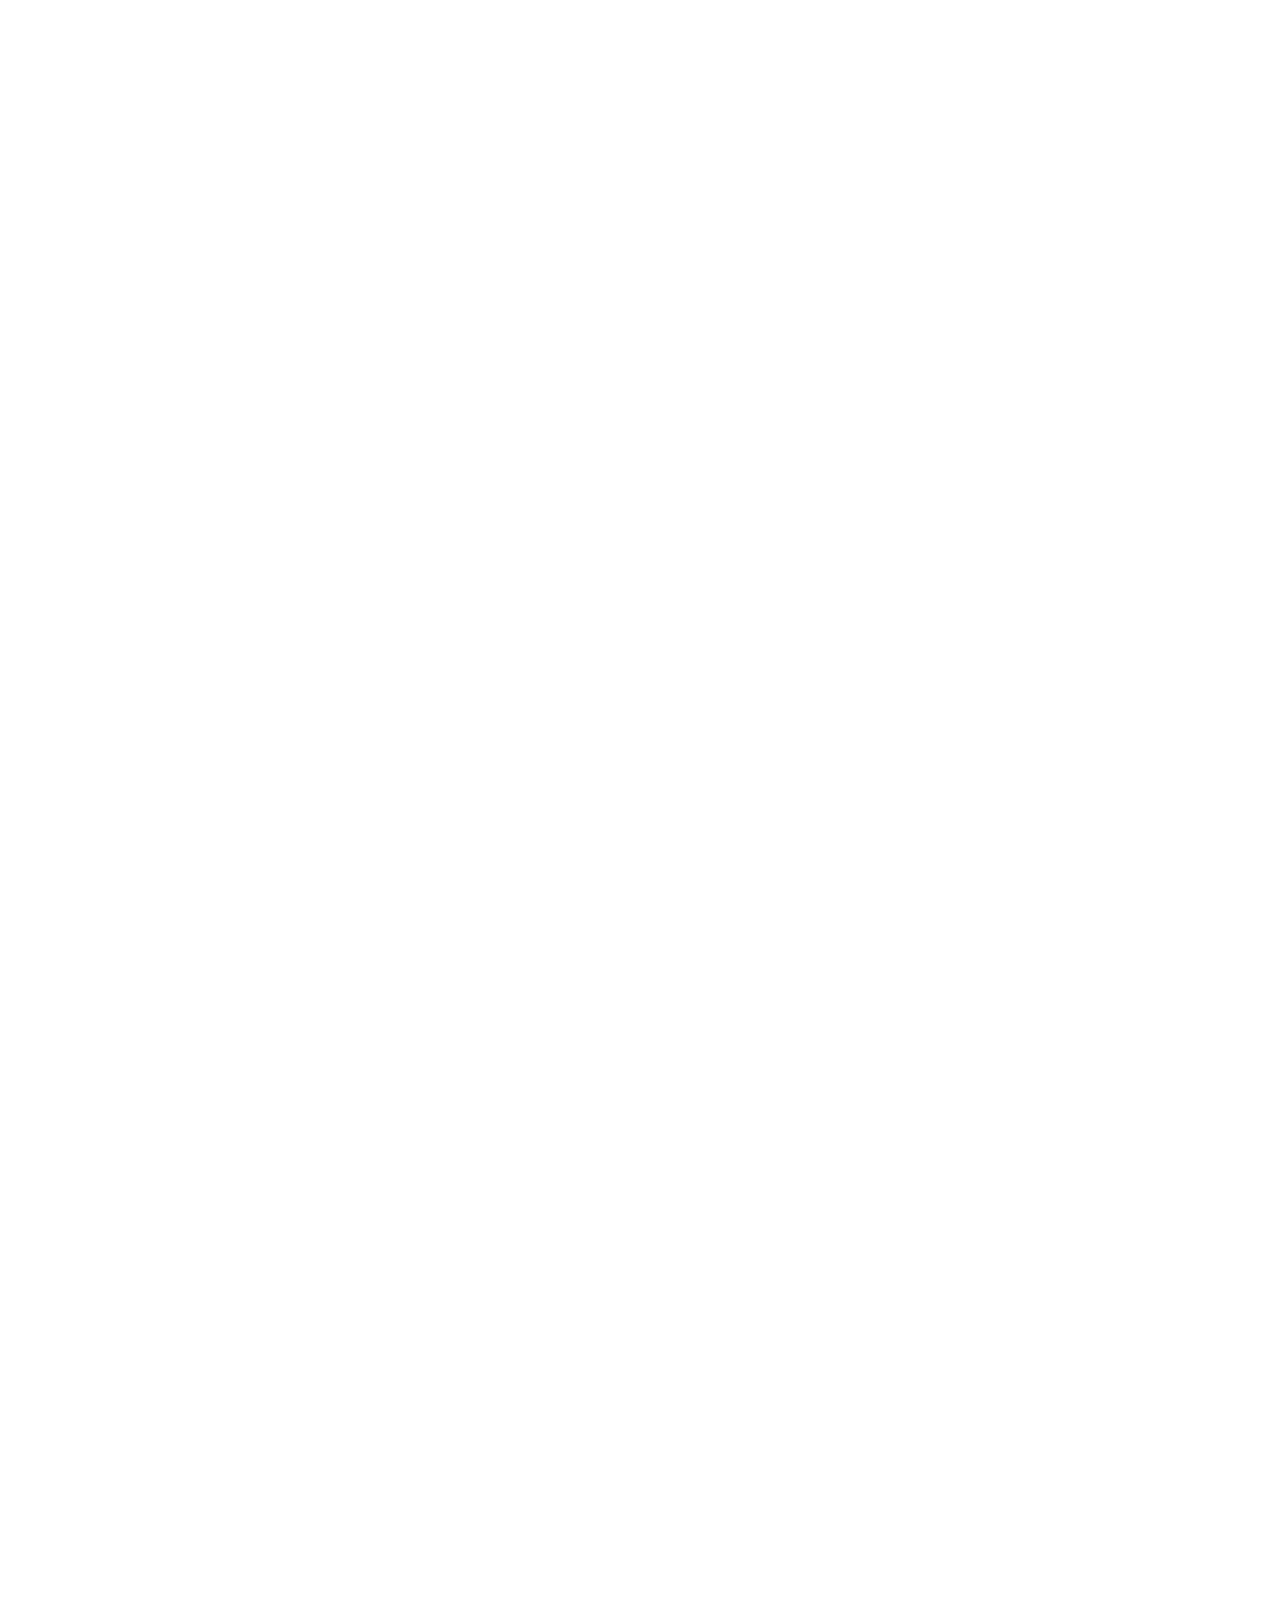
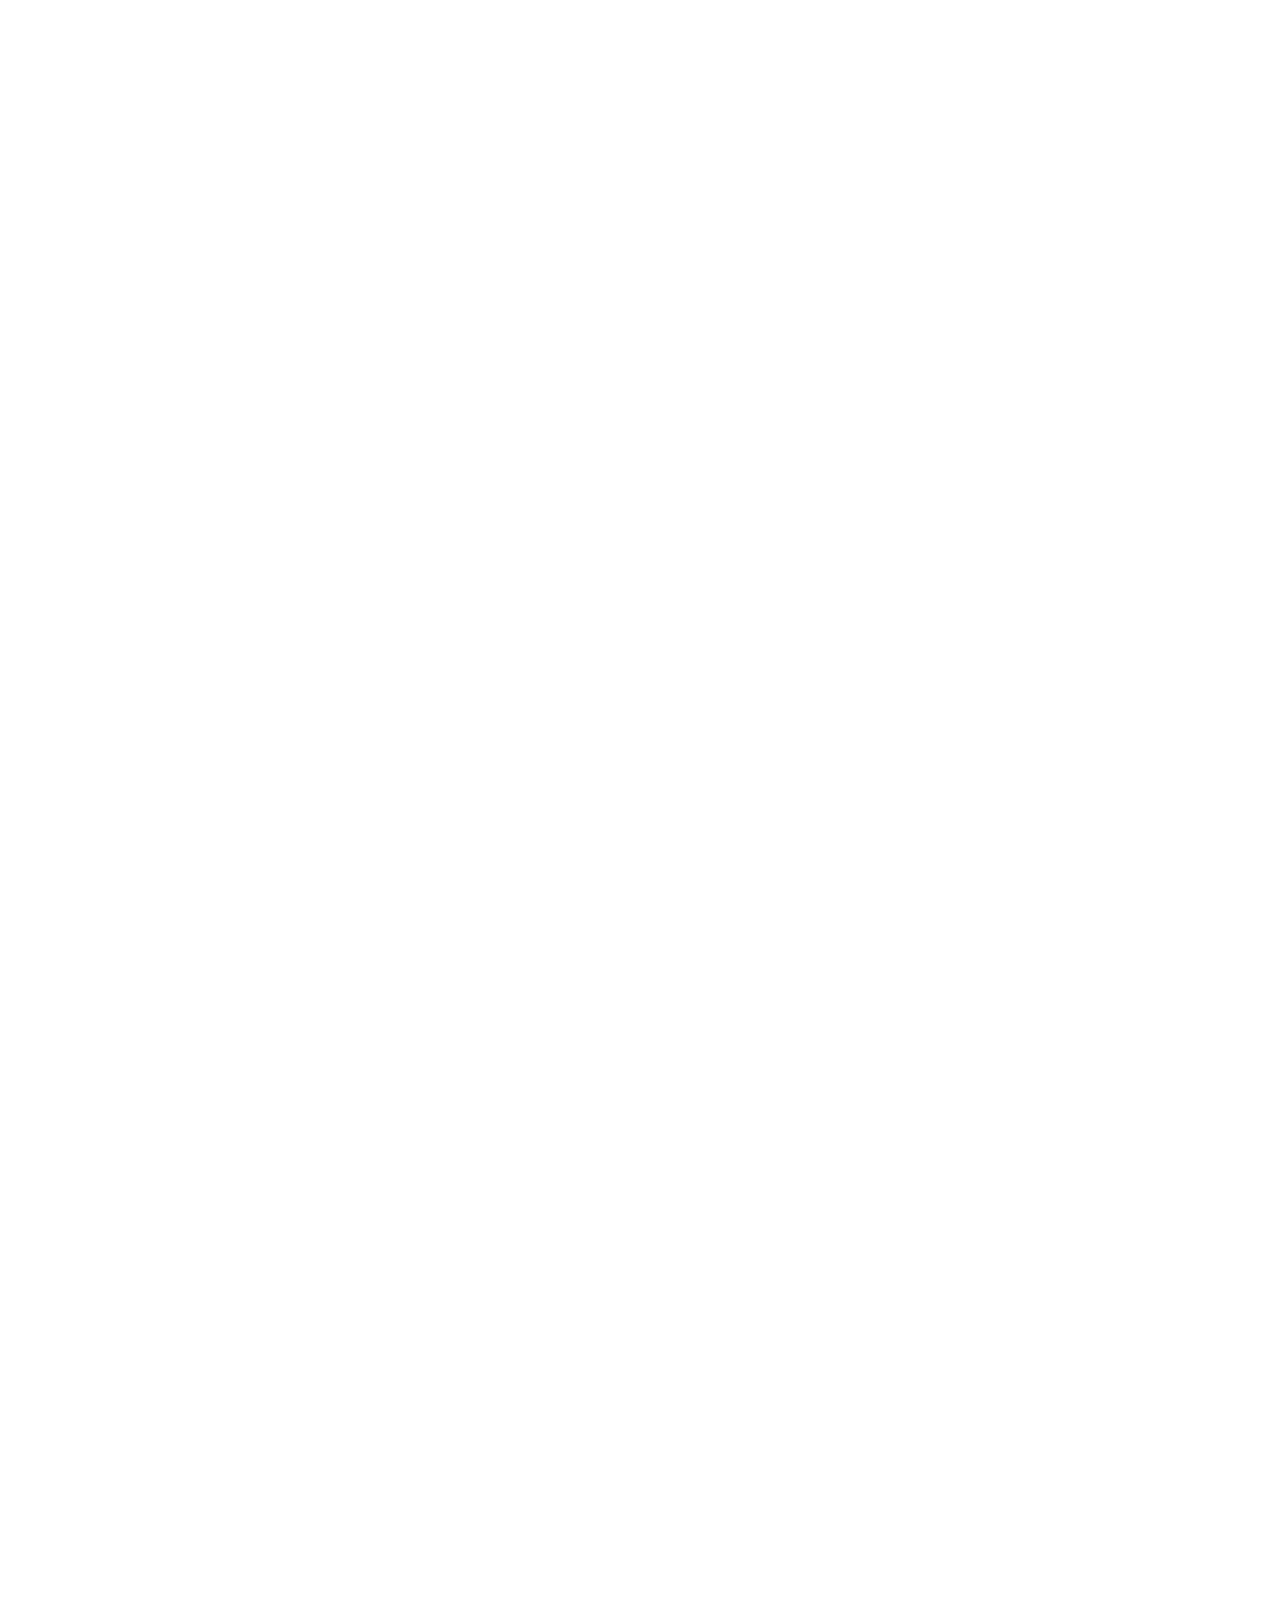
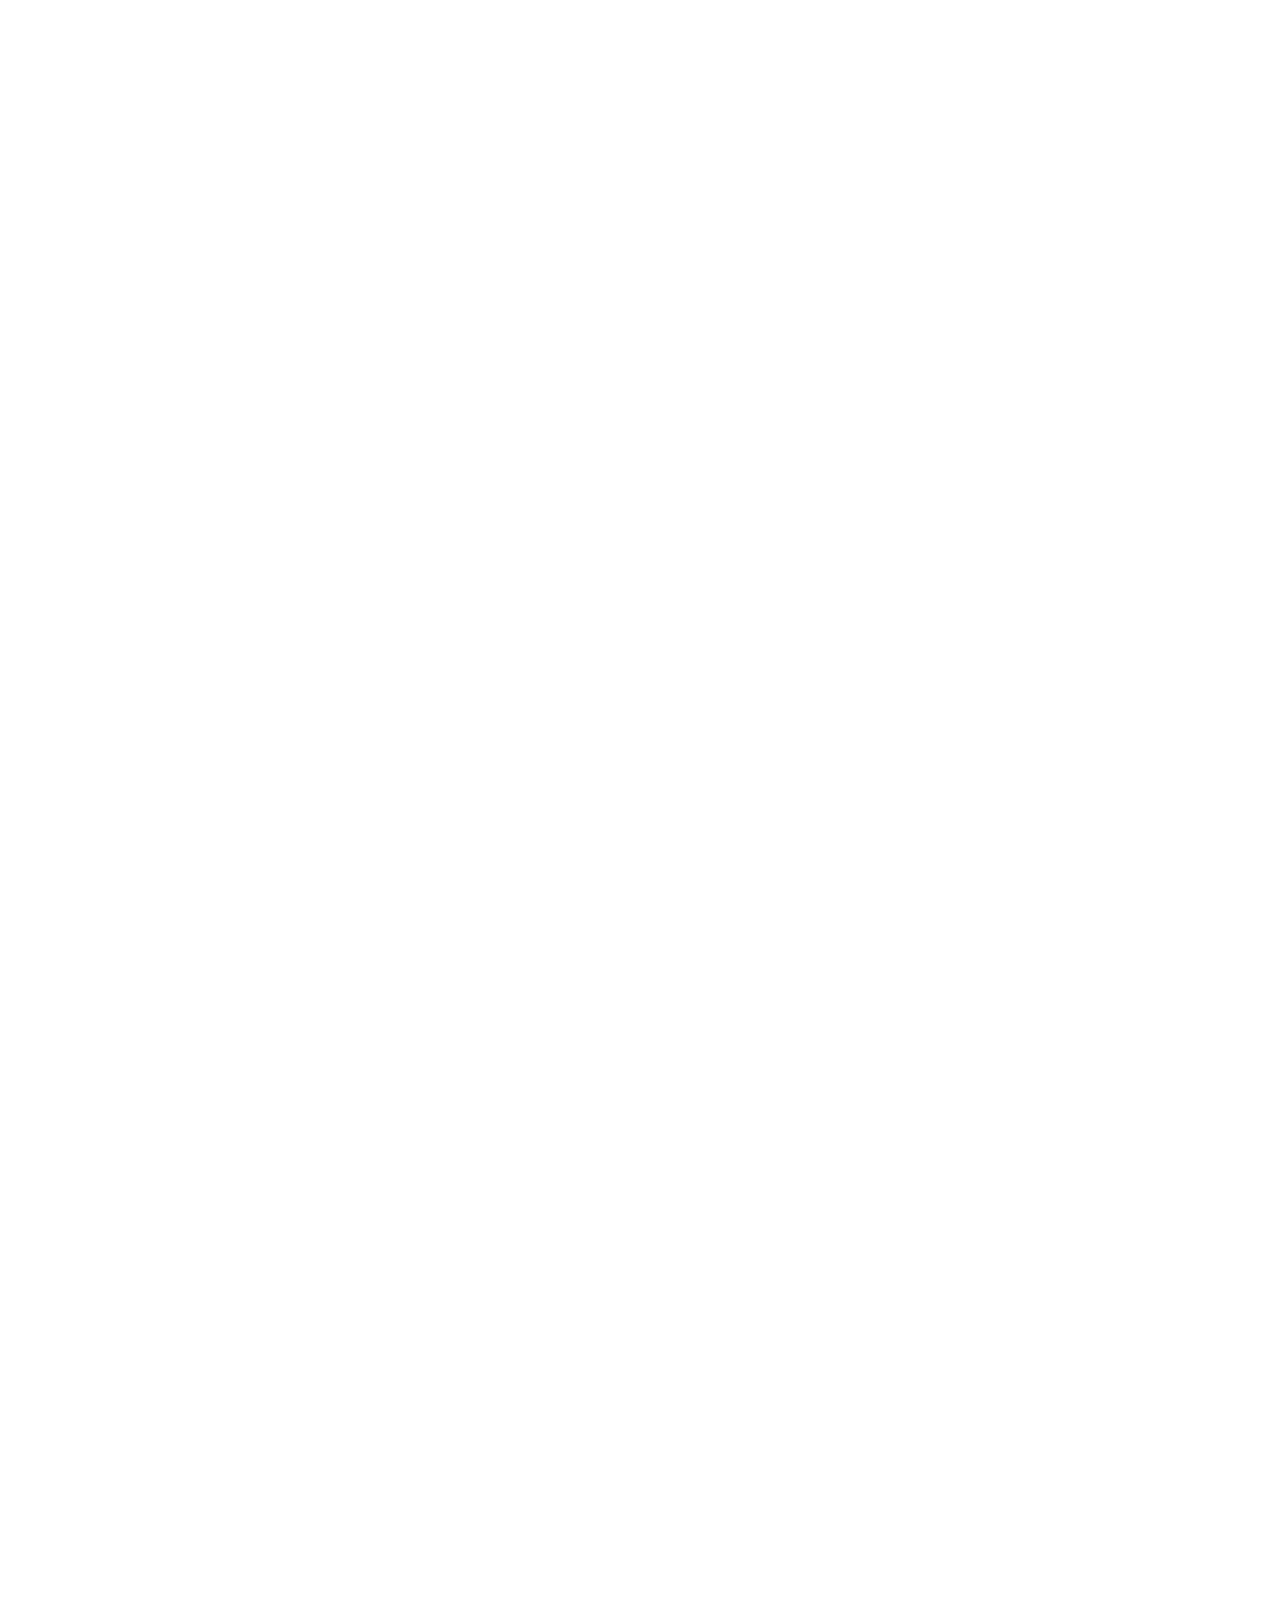
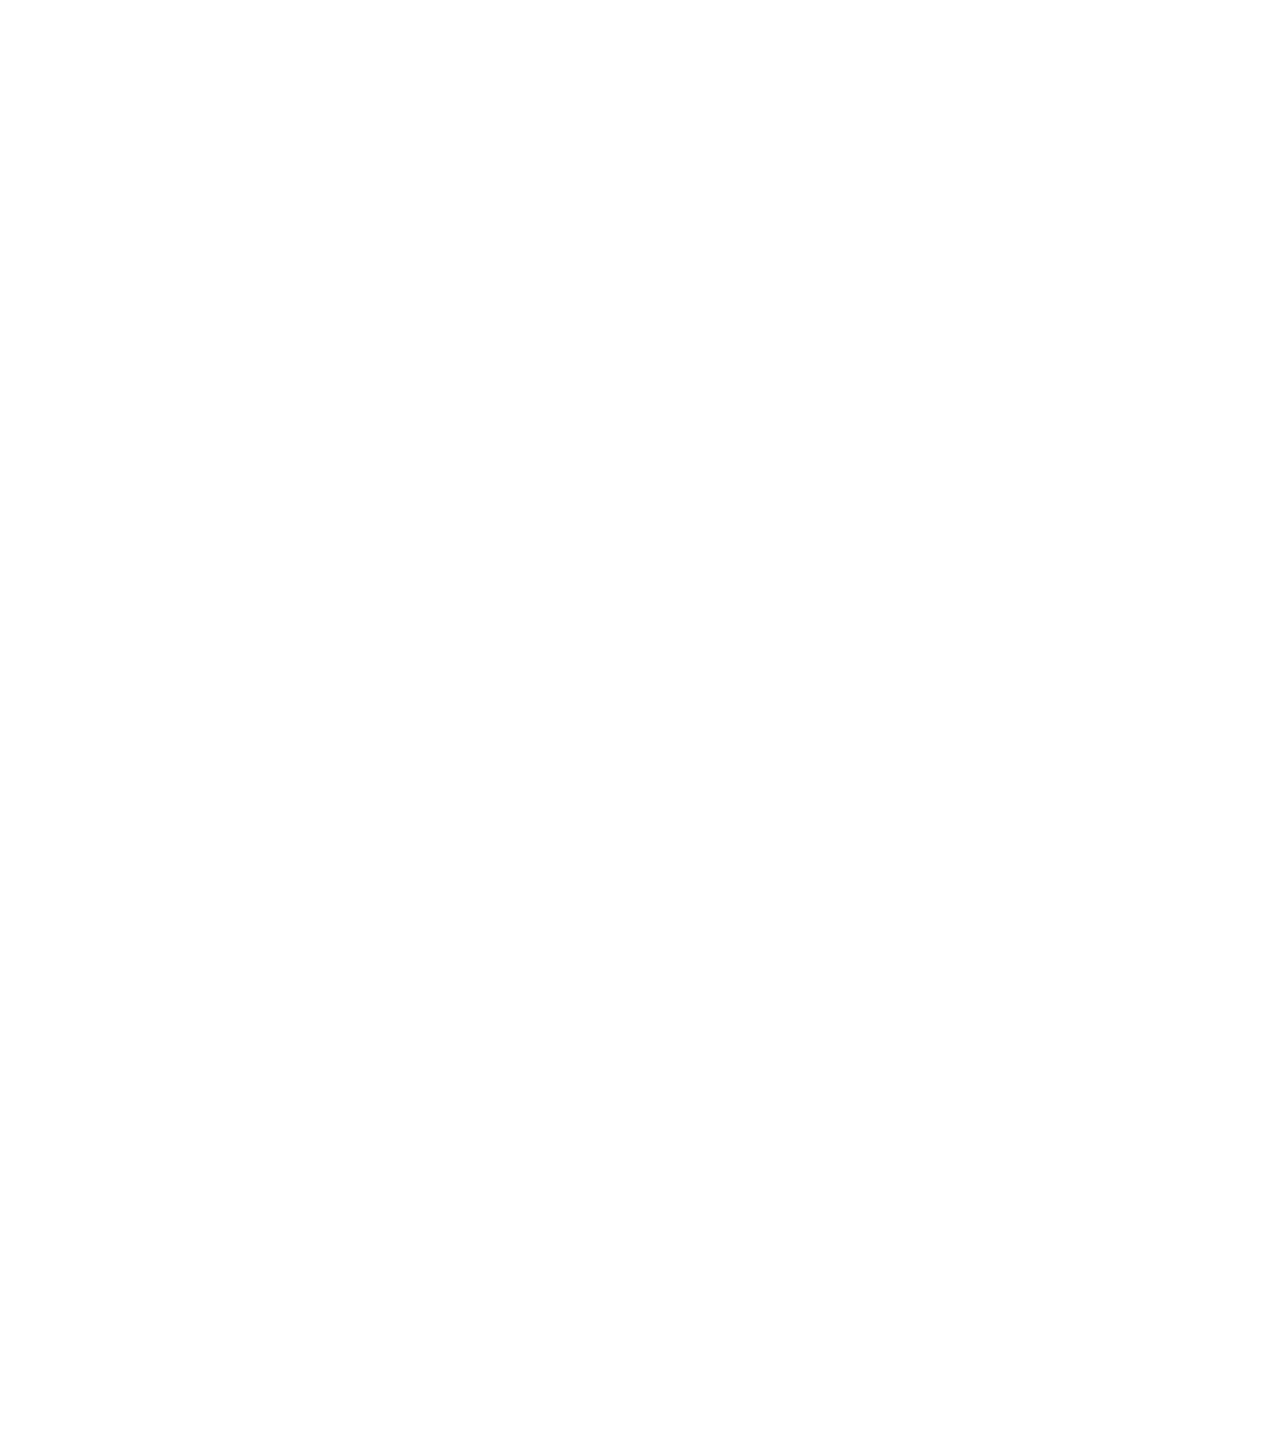
<file: theme/site/slideshow/index.html>
<!DOCTYPE HTML>
<html lang="en">
<head>
<!--=============== basic  ===============-->

	<meta charset="UTF-8">
	<title>Chulan . Personal Portfolio & Resume Page</title>
	<meta name="description" content="Your website description here">
	<meta name="keywords" content="your, website, keywords, here">
	<meta name="viewport" content="width=device-width, initial-scale=1.0, minimum-scale=1.0, maximum-scale=1.0, user-scalable=no">
	
<!--=============== css  ===============-->	

    <link rel="stylesheet" href="css/font-awesome.min.css">
	<link rel="stylesheet" href="css/normalize.css" type="text/css" media="screen">
	<link type="text/css" rel="stylesheet" href="css/animate.css" >
	<link rel="stylesheet" href="css/grid.css" type="text/css" media="screen">
	<link rel="stylesheet" href="css/owl.carousel.css" type="text/css" media="screen">
	<link rel="stylesheet" href="css/magnific-popup.css" media="all">
	<link rel="stylesheet" href="css/superslides.css" type="text/css" media="screen">
	<link rel="stylesheet" href="css/style.css" type="text/css" media="screen">

<!--=============== fonts  ===============-->

	<link href='http://fonts.googleapis.com/css?family=Istok+Web|Open+Sans:400,300,600,700,800' rel='stylesheet' type='text/css'>
	
<!--=============== google map ===============-->

	<script type="text/javascript" src="http://maps.google.com/maps/api/js?sensor=false"></script>
	
<!--=============== favicons ===============-->

	<link rel="shortcut icon" href="images/favicon.ico">
	<!--=============== ie styles  ===============-->

	<!--[if IE 8]><link rel="stylesheet" type="text/css" href="css/ie8.css" /><![endif]-->

</head>

<body onLoad="initialize()">

<!--=============== main ===============-->
<div id="main">

	<!--=============== intro ===============-->
	
	<div id="intro">
	
	<!--=============== navigation ===============-->	

		<div class="nav-holder">
				
			<div class="nav-button transition">
				<span></span>
				<span></span>
				<span></span>
			</div>
					
			<div class="nav-border fade"></div>
			<div class="link-holder fade">
				<ul>
					<li class="cur"><a href="#about" class="scroll-link transition">About</a></li>
					<li><a href="#resume" class="scroll-link transition">Resume</a></li>
					<li><a href="#work" class="scroll-link transition">Portfolio</a></li>
					<li><a href="#services" class="scroll-link transition">Services</a></li>
					<li><a href="#contacts" class="scroll-link transition">Contacts</a></li>
					<li><a href="blog.html" class="transition">Blog</a></li>
					
				</ul>
			</div>
			
		</div><!--=============== navigation end ===============-->
				
		<!--=============== text-ticker-holder ===============-->	
			
		<div class="text-ticker-holder">
		
			<div id="slides">
			
				<ul class="slides-container">
						
					<!-- Slide 1 -->
						
					<li>	
						<div style="background-image: url('images/bg/bg.jpg');" class="slides-fullscreen-img"></div>
					</li>
							
					<!-- Slide 2 -->
							
					<li>
						<div style="background-image: url('images/bg/bg.jpg');" class="slides-fullscreen-img"></div>
					</li>
			
					<!-- Slide 3 -->
							
					<li>	
						<div style="background-image: url('images/bg/bg.jpg');" class="slides-fullscreen-img"></div>
					</li>
						
				</ul>
							
			</div><!-- Slider end -->		
			<div class="overlay"></div>
			<div class="container">
				
				<div class="anim-text-holder">
				
					<h1 class="animtext">Hi i am Jonathan Doe </h1>
					<h3 class="animtext fade">Webdesigner & Web Developer from  USA</h3>
					
					<div class="start-holder fade">
					
						<div class="start-decor transition"></div>
						
						<a href="#about" class="scroll-link start"><i class="fa fa-angle-down"></i></a>
					
					</div>
					
				</div>
			
			</div>
			
		</div>	<!--=============== text-ticker-holder end===============-->			
			
	</div><!--=============== intro end ===============-->	
			
	<!--=============== wrapper ===============-->
		
	<div id="wrapper">
	
		<!--=============== left-sidebar ===============-->
		
		<div class="left-sidebar">
			<a href="#intro" class="scroll-link logo"><img src="images/logo.png" alt=""></a>
			<div class="desktop-screen-navigation" id="nav"> 
					<ul>
						<li class="current transition"><a href="#about" class="scroll-link transition">About</a></li>
						<li class="transition"><a href="#resume" class="scroll-link transition">Resume</a></li>
						<li class="transition"><a href="#work" class="scroll-link transition">Portfolio</a></li>
						<li class="transition"><a href="#services" class="scroll-link transition">Services</a></li>
						<li class="transition"><a href="#contacts" class="scroll-link transition">Contacts</a></li>
						<li class="transition"><a href="blog.html" class="transition">Blog</a></li>
					</ul>
			</div>
			<a class="nav-top scroll-link" href="#intro"><i class="fa fa-angle-up fa-2x"></i><span class="transition2"></span></a>
		</div><!--=============== left-sidebar end ===============-->
		
		<!--=============== content-holder ===============-->
		
		<div class="content-holder">
		
			<!--=============== section about ===============-->
				
			<div id="about" class="sections">
			
				<div class="container animaper anim">
				
					<h2>about</h2>
					<h4 class="margin">A small introduction about my self</h4>

					
					<div class="grid-half right">
					
						<div class="photo-holder">
							<img src="images/photo.jpg" alt="" class="respimg">
						</div>
					
					</div>
									
					<div class="grid-half right">
					
						<h3>Jonathan Doe</h3>
						<h3 class="margin">Webdesigner & Web Developer from  USA</h3>
						<p>Ultricies nisi voluptatem, illo inventore veritatis et quasi architecto beatae vitae dicta sunt explicabo nemo enim ipsam voluptatem. Sed ut perspiciatis unde omnis iste natus error sit voluptatem accusantium doloremque laudantium, totam rem aperiam, eaque ipsa quae ab illo tempor dignissim at. My Philosophy Etiam eget mi enim, non ultricies nisi voluptatem, illo inventore veritatis et quasi architecto beatae vitae dicta sunt explicabo nemo enim ipsam voluptatem.</p>
						<p>Lorem ipsum dolor sit amet, consectetur adipisicing elit, sed do eiusmod tempor incididunt ut labore et dolore magna aliqua. Ut enim ad minim veniam, quis nostrud exercitation ullamco laboris nisi ut aliquip ex ea commodo consequat. Duis aute irure dolor in reprehenderit in voluptate velit esse cillum dolore eu fugiat.</p>
						
						<div class="clear"></div>
						<a href="#work" class="button scroll-link transition">vivew my work</a>
						
					</div>
					
					<div class="clear"></div>
					
					<!--skills-->
					
					<div class="piechart-holder">
								
						<div class="piechart grid-2">
							 <span class="chart skilBg" data-percent="60">
								<span class="percent"></span>
							</span>
							
							<h4>PHOTOSHOP</h4>
							<p>Xillum dolore eu fugiat nulla pariatur</p>				
						
						</div>
						<div class="piechart grid-2">
							 <span class="chart skilBg" data-percent="90">
								<span class="percent"></span>
							</span>
							
							<h4>PHP / MYSQL</h4>
							<p>Lorem ipsum dolor sit amet</p>				
						
						</div>
						<div class="piechart grid-2">
							 <span class="chart skilBg" data-percent="75">
								<span class="percent"></span>
							</span>
							
							<h4>HTML5 / CSS3</h4>
							<p>Donec accumsan ligula vitae mag</p>				
						
						</div>				
					
				</div>
					
			</div>
				
			<div class="show-skills-holder">
				<span class="decor-fix"></span>
				<div class="show-skills"><i class="fa fa-angle-up fa-2x transition"></i><span>show skills</span></div>
			</div>
				
		</div><!--=============== section about end ===============-->
			
			
		<!--=============== section facts ===============-->
		
		<div id="facts"  class="sections">
		<div class="parallax-facts"></div>
			<div class="overlay"></div>
			
			<div class="content">
			
				<div class="container">
					<h4 class="margin">ABOUT ANYTHING </h4>
					<h2 class="color-white">FUN FACTS</h2>
	
					<ul>
					
						<!-- fact 1-->
						
						<li class="transition scale-small animaper"> 
							<div class="conter-decor">
								<span class="rotade rot-top-left"></span>
								<span class="rotade rot-top-right"></span>
								<span class="rotade rot-bottom-left"></span>
								<span class="rotade rot-bottom-right"></span> 
							</div>
							<div class="milestone-counter">
								
								<div class="stats animaper">
									<div class="num" data-content="91" data-num="91">0</div>
								</div>
									
							</div>
							
							<h6><span></span>Clients</h6>	
							 
						</li>
						
						 <!-- fact 2--> 
						  
						<li class="transition scale-small animaper">
							<div class="conter-decor">
								<span class="rotade rot-top-left"></span>
								<span class="rotade rot-top-right"></span>
								<span class="rotade rot-bottom-left"></span>
								<span class="rotade rot-bottom-right"></span> 
							</div>
							<div class="milestone-counter">
				
								<div class="stats animaper">
									<div class="num" data-content="61" data-num="61">0</div>
								</div>
									
							</div>
								 
							<h6><span></span>Projects completed</h6>
							 
						</li>
						
						 <!-- fact 3-->  
						 
						<li class="transition scale-small animaper"> 
						
							<div class="conter-decor">
								<span class="rotade rot-top-left"></span>
								<span class="rotade rot-top-right"></span>
								<span class="rotade rot-bottom-left"></span>
								<span class="rotade rot-bottom-right"></span> 
							</div>
							<div class="milestone-counter">
				
								<div class="stats animaper">
									<div class="num" data-content="70" data-num="70">0</div>
								</div>
							</div>
								 
							<h6><span></span>Websites published</h6>
								
						</li>
						
					</ul> 
																			   
				</div>
				
			</div>	
				
		</div> <!--=============== section facts end ===============-->
		
	<!--=============== section resume ===============-->
		
		<div id="resume"  class="sections">	
			<div class="background-color">	
				<div class="content">
					<div class="container animaper anim">
					
						<h4 class="margin color-white">WORK EXPERIENCE</h4>
						<h2 class="color-white">resume</h2>
						<div class="content-separator"><i class="fa fa-briefcase"></i><span></span></div>
		
						<div class="grid-full">
							<div class="resume-line"></div>
						
						
							 <!-- 1 item-->
							 
							<div class="grid-full place-holder">
								<div class="grid-1">
								
									<div class="resume-date">
										<h4>2013-2014</h4>
										<span>work</span>
									</div>
								
								</div>
								
								<div class="grid-5 right">
								
									<div class="resume-info">
									
										<h3>Quasi architecto</h3>
										<h4>DESIGNER</h4>
										<p>Duis aute irure dolor in reprehenderit in voluptate velit esse cillum dolore eu fugiat. Xillum dolore eu fugiat nulla pariatur. olore magna aliqua. Ut enim ad minim veniam, quis nostrud exercitation ullamco laboris nisi ut aliquip ex ea commodo consequat</p>
		
									</div>
								
								</div>
								
							</div>
								
							 <!-- 2 item-->
							 
							<div class="grid-full place-holder">
							
								<div class="grid-1">
								
									<div class="resume-date">
										<h4>2012-2013</h4>
										<span>work</span>
									</div>
								
								</div>
								
								<div class="grid-5 right">
									<div class="resume-info">
										<h3>Consectetur</h3>
										<h4>Web Developer </h4>
										<p>Lorem ipsum dolor sit amet, consectetur adipisicing elit, sed do eiusmod tempor incididunt ut labore et dolore magna aliqua. Duis aute irure dolor in reprehenderit in voluptate velit esse cillum dolore eu fugiat. Xillum dolore eu fugiat nulla pariatur. olore magna aliqua. Ut enim ad minim veniam, quis nostrud exercitation ullamco laboris nisi ut aliquip ex ea commodo consequat</p>
		
									</div>
								
								</div>
								
							</div>
													 
							<!-- 3 item-->
							 
							<div class="grid-full place-holder">
							
								<div class="grid-1">
								
									<div class="resume-date">
										<h4>2008-2013</h4>
										<span>Education</span>
									</div>
								
								</div>
								
								<div class="grid-5 right">
								
									<div class="resume-info">
									
										<h3>Commodo consequat</h3>
										<h4>Student</h4>
										<p>Xillum dolore eu fugiat nulla pariatur. olore magna aliqua. Ut enim ad minim veniam, quis nostrud exercitation ullamco laboris nisi ut aliquip ex ea commodo consequat. Duis aute irure dolor in reprehenderit in voluptate velit esse cillum dolore eu fugiat. Xillum dolore eu fugiat nulla pariatur. olore magna aliqua. Ut enim ad minim veniam, quis nostrud exercitation ullamco laboris nisi ut aliquip ex ea commodo consequat.</p>
		
									</div>
								
								</div>
								
							</div>		
										
							 <!-- 4 item-->
							 
							<div class="grid-full place-holder">
							
								<div class="grid-1">
								
									<div class="resume-date">
										<h4>2011-2012</h4>
										<span>work</span>
									</div>
								
								</div>
								
								<div class="grid-5 right">
								
									<div class="resume-info">
									
										<h3>Exercitation</h3>
										<h4>Web Developer </h4>
										<p>Xillum dolore eu fugiat nulla pariatur. olore magna aliqua. Ut enim ad minim veniam. Lorem ipsum dolor sit amet, consectetur adipisicing elit, sed do eiusmod tempor incididunt ut labore et dolore magna aliqua. Duis aute irure dolor in reprehenderit in voluptate velit esse cillum dolore eu fugiat. Xillum dolore eu fugiat nulla pariatur. olore magna aliqua. Ut enim ad minim veniam, quis nostrud exercitation ullamco laboris nisi ut aliquip ex ea commodo consequat</p>
		
									</div>
								
								</div>
								
							</div>					
							
							<a href="#" class="button transition">Download resume</a>
						
						</div>
				
					</div>	
					
				</div>
		
			</div>
		
			<div class="resumeshadow"></div>
			
		</div><!--=============== section resume end===============-->
		
		<!--=============== section work ===============-->	
		
		<div id="work" class="sections">
		
			<div class="background-white">
			
				<div class="content">
				
					<div class="container animaper anim">
								
						<h2>Work </h2>
						<h4 class="margin">PORTFOLIO</h4>	
						
						<!-- portfolio filters -->
						
						<div id="options" class="clear">
	
						  <ul id="filters" class="option-set" data-option-key="filter">
						  
							<li class="filter actcat transition" data-filter="all">All</li>
							<li class="filter transition" data-filter="category_1">Web </li>
							<li class="filter transition" data-filter="category_2">Design</li>
							<li class="filter transition" data-filter="category_3">Branding</li>
							
						  </ul>
						  
						</div> 
	
					<!-- Projects links -->
				
						<div id="folio_container">
						
							<!-- 1 project ajax page-->
						
							<div class="box grid-2   mix category_1 mix_all activefol">
							
								<a href="projects/pr1.html" class="popup-with-move-anim ">
								
									<div class="folio-img-holder">
										<img src="images/folio/thumbs/1.jpg" class="respimg" alt="" title="">
										<div class="folio-overlay">
										<h3>Consequat</h3>
										<h5>Design - Web</h5>
										<div class="folio-button"><i class="fa fa-rocket"></i></div>
										</div>
									</div>
									
								</a>
								
							</div>
							
							<!-- 2 project ajax page-->
							
							<div class="box grid-2  mix category_2 mix_all">
							
								<a href="projects/pr2.html" class="popup-with-move-anim">
								
									<div class="folio-img-holder">
										<img src="images/folio/thumbs/1.jpg" class="respimg" alt="" title="">								
										<div class="folio-overlay">
											<h3>Sliquip</h3>
											<h5>Branding - Web</h5>
											<div class="folio-button"><i class="fa fa-picture-o"></i></div>
										</div>							
									</div>
									
								</a>	
								
							</div>
							
							<!-- 3 project ajax page-->	
						
							<div class="box grid-2   mix category_3 mix_all">
							
								<a href="projects/pr3.html" class="popup-with-move-anim">
								
									<div class="folio-img-holder">						
										<img src="images/folio/thumbs/1.jpg" class="respimg" alt="" title="">
										<div class="folio-overlay">
											<h3>Duis aute</h3>
											<h5>Design - Branding</h5>
											<div class="folio-button"><i class="fa fa-camera-retro"></i></div>
										</div>
									</div>
									
								</a>
								
							</div>
							
							<!-- 4 project youtube  video-->
							
							<div class="box  grid-2  mix category_2 mix_all">
							
								<a href="http://www.youtube.com/watch?v=pBJEislqmkU" class="popup-youtube">
								
									<div class="folio-img-holder">
										<img src="images/folio/thumbs/1.jpg" class="respimg" alt="" title="">
										<div class="folio-overlay">
											<h3>Voluptatem</h3>
											<h5>Design - Branding</h5>
											<div class="folio-button"><i class="fa fa-rocket"></i></div>
										</div>
									</div>
									
								</a>
								
							</div>
							
							<!-- 5 project vimeo video-->	
						
							<div class="box grid-2  mix category_3 mix_all">
							
								<a href="//player.vimeo.com/video/50510424" class="popup-vimeo">
									<div class="folio-img-holder">
										<img src="images/folio/thumbs/1.jpg" class="respimg" alt="" title="">
										<div class="folio-overlay">
											<h3>Irure dolor</h3>
											<h5>Design - Web</h5>
											<div class="folio-button"><i class="fa fa-camera-retro"></i></div>
										</div>
									</div>
									
								</a>
								
							</div>
							
							<!-- 6 project single image-->
							
							<div class="box grid-2  mix category_1 mix_all">
							
								<a href="images/folio/1.jpg" class="image-popup">
								
									<div class="folio-img-holder">
										<img src="images/folio/thumbs/1.jpg" class="respimg" alt="" title="">
										<div class="folio-overlay">
											<h3>Veniam</h3>
											<h5>Branding - Web</h5>
											<div class="folio-button"><i class="fa fa-camera-retro"></i></div>
										</div>
									</div>
									
								</a>
									
							</div>
							
							<!-- 7 project gallery-->	
						
							<div class="box grid-2  mix category_2 mix_all">
							
								 <a href="images/folio/1.jpg" class="popup-gallery">
									 <div class="folio-img-holder">
										<img src="images/folio/thumbs/1.jpg" class="respimg" alt="" title="">
										<div class="folio-overlay">
											<h3>Duis aute</h3>
											<h5>Design - Web</h5>
											<div class="folio-button"><i class="fa fa-picture-o"></i></div>
										</div>
									</div>
									
								</a>
									
							</div>
							
							<!-- 8 project gallery-->
							
							<div class="box grid-2  mix category_3 mix_all">
							
								<a href="images/folio/1.jpg" class="popup-gallery">
								
									<div class="folio-img-holder">
										<img src="images/folio/thumbs/1.jpg" class="respimg" alt="" title="">
										<div class="folio-overlay">
											<h3>Xillum dolore</h3>
											<h5>Branding- Web</h5>
											<div class="folio-button"><i class="fa fa-rocket"></i></div>
										</div>
									</div>
									
								</a>
									
							</div>
							
							<!-- 9 project gallery-->
						
							<div class="box grid-2   mix category_1 mix_all">
							
								<a href="images/folio/1.jpg" class="popup-gallery">
								
									<div class="folio-img-holder">
										<img src="images/folio/thumbs/1.jpg" class="respimg" alt="" title="">
										<div class="folio-overlay">
											<h3>Nulla tincidunt</h3>
											<h5>Design - Branding</h5>
											<div class="folio-button"><i class="fa fa-picture-o"></i></div>
										</div>
									</div>
									
								</a>
								
							</div>
											
						</div>
						
					</div>	
					
				</div>
				
			</div>
			
			<div class="workshadow"></div>
			
		</div>	<!--=============== section work  end===============-->	
	
		<div class="clear"></div>

		<!--=============== section services===============-->	
		
		<div id="services" class="sections">
		
			<div class="content">
			
				<div class="container animaper anim">
				
					<h4 class="margin">What i do </h4>	
					<h2>Services</h2>
					<div class="content-separator"><i class="fa fa-cogs"></i><span></span></div>
		
					<div id="services-carusel" class="owl-carousel">
							
						<!-- 1 item -->
								
						<div class="item">	
						
							<div class="services-box">
							
								<div class="icon-holder">
									<i class="fa fa-laptop"></i>
								</div>
								
								<div class="services-box-info">
								
									<span class="services-decor"></span>
									<h4>Design</h4>
									<p>Ut enim ad minim veniam, quis nostrud exercitation ullamco laboris nisi ut aliquip ex ea commodo consequat</p>
									<h5>WHAT i OFFER</h5>
									<ul>
										<li>Concept</li>
										<li>Design</li>
										<li>3D Modeling</li>
										<li>Research</li>
									</ul>
									<div class="clear"></div>
									<div class="price">50$-600$</div>
									
								</div>
								
							</div>	
							
						</div>
								
						<!-- 2 item -->
								
						<div class="item">	
						
							<div class="services-box">
							
								<div class="icon-holder">
									<i class="fa fa-rocket"></i>
								</div>
								
								<div class="services-box-info">
								
									<span class="services-decor"></span>
									<h4>Branding</h4>
									<p>Ut enim ad minim veniam, quis nostrud exercitation ullamco laboris nisi ut aliquip ex ea commodo consequat</p>
									<h5>WHAT i OFFER</h5>
									<ul>
										<li>Concept</li>
										<li>Design</li>
										<li>Flayers</li>
										<li>Research</li>
									</ul>
									<div class="clear"></div>
									<div class="price">20$-300$</div>
									
								</div>
								
							</div>
								
						</div>
								
						<!-- 3 item -->
								
						<div class="item">	
						
							<div class="services-box">
							
								<div class="icon-holder">
									<i class="fa fa-android"></i>
								</div>
								
								<div class="services-box-info">
								
									<span class="services-decor"></span>
									<h4>Developement</h4>
									<p>Ut enim ad minim veniam, quis nostrud exercitation ullamco laboris nisi ut aliquip ex ea commodo consequat</p>
									<h5>WHAT i OFFER</h5>
									<ul>
										<li>Develop</li>
										<li>Design</li>
										<li>3D Modeling</li>
										<li>User inerface </li>
									</ul>
									<div class="clear"></div>
									<div class="price">350$-1600$</div>
									
								</div>
								
							</div>
								
						</div>
								
						<!-- 4 item -->
				
						<div class="item">	
						
							<div class="services-box">
							
								<div class="icon-holder">
									<i class="fa fa-camera"></i>
								</div>
								
								<div class="services-box-info">
								
									<span class="services-decor"></span>
									<h4>Photo</h4>
									<p>Ut enim ad minim veniam, quis nostrud exercitation ullamco laboris nisi ut aliquip ex ea commodo consequat</p>
									<h5>WHAT i OFFER</h5>
									<ul>
										<li>Concept</li>
										<li>Design</li>
										<li>3D Modeling</li>
										<li>Research</li>
									</ul>
									<div class="clear"></div>
									<div class="price">10$-140$</div>
									
								</div>
								
							</div>	
							
						</div>
			
					</div>		

				</div>	
				
			</div>
		
		</div>	<!--=============== section services  end===============-->	
		
		<!--=============== section order ===============-->
			
		<div id="order" class="sections">
		
			<div class="content">
				<a href="#contact_form" class="button transition scroll-link">Get in touch</a>
			</div>
			
			<div class="ordershadow"></div>
		
		</div>	<!--=============== section order end ===============-->

		<div class="clear"></div>
		
		<!--=============== section testimonials ===============-->
		
		<div id="testimonials" class="sections">
			<div class="parallax-testimonials"></div>
			<div class="overlay"></div>
			<div class="content">
				<div class="container">
					
					<h4 class="margin">Say about me</h4>
					<h2 class="color-white">Testimonials</h2>
					<div class="content-separator"><i class="fa fa-comment-o"></i><span></span></div>
					<div id="testimonials-slider" class="owl-carousel">
								
						<!-- fist-slide -->
									
							<div class="item">
								<div class="user-photo"><img src="images/users/photo.jpg" alt="" class="respimg"></div>
								<p class="transition"> " Nulla tincidunt interdum leo. Cras molestie eros velit, vitae malesuada mauris tincidunt ut. Interdum et malesuada fames ac ante " </p>
								<div class="client-name">Cras Molestie via Twitter <span class="client-line"><span class="circle"></span></span></div>
					
							</div>
									
						<!-- second-slide -->
									
							<div class="item">
								<div class="user-photo"><img src="images/users/photo.jpg" alt="" class="respimg"></div>	
								<p class="transition">" Aenean at lacus nec odio condimentum egestas. Pellentesque et pellentesque orci. Donec in commodo sapien. Donec id ante odio. "</p>
								<div class="client-name">Pellentesque Orci via Facebook <span class="client-line"><span class="circle"></span></span></div>
					
							</div>
									
						<!-- third-slide -->
												
							<div class="item">
								<div class="user-photo"><img src="images/users/photo.jpg" alt="" class="respimg"></div>	
								<p class="transition">" Vestibulum accumsan viverra facilisis. Sed at euismod elit, eu convallis felis. Pellentesque pretium tellus non nisl placerat posuere. "</p>
								<div class="client-name">Accumsan Viverra via Twitter <span class="client-line"><span class="circle"></span></span></div>
						
							</div>
							
					</div>
					
				</div>
				
			</div>
			
			<div class="testimonials-shadow"></div>
		
		</div>

		<!--=============== section map ===============-->
		
		<div id="mapbox" class="sections">
		
			<div id="map_canvas"></div>
					
		</div><!--=============== section map end===============-->
		
		<!--=============== section contacts ===============-->
		
		<div id="contacts" class="sections">
				
				<div class="content">
		
					<div class="container animaper anim">
					
						<h4 class="margin">Get in touch</h4>
						<h2 class="color-white">Contacts</h2>
						<div class="grid-2">						
							<div class="contact-details">
								
								<h3>Contact Info</h3>
								<ul>
									<li><i class="fa fa-mobile "></i><span>+7(111)123456789</span></li>
									<li><i class="fa fa-envelope-o"></i><span>yourmail@domain.com</span></li>
									<li><i class="fa fa-home"></i><span>Third Main Street, 27th Brooklyn</span></li>
								</ul>
				
							</div>	
							
						</div>
												
						<div class="grid-4">
							
							<div class="contact-form clear">
							
							<p>Duis aute irure dolor in reprehenderit in voluptate velit esse cillum dolore eu fugiat. Xillum dolore eu fugiat nulla pariatur. olore magna aliqua.</p>
								
								<fieldset id="contact_form">
																			
									<label for="name">
										<input type="text" name="name" id="name" placeholder="Name" />
									</label>
									
									<label for="email">
										<input type="text" name="email" class="right" id="email" placeholder="Email" />
									</label>
									
									<div class="clear"></div>
									
									<label for="message">
										<textarea name="message"  id="message" placeholder="Message"></textarea>
									</label>
												
									<div class="clear"></div>
																		
									<label>
										<button class="submit_btn transition" id="submit_btn"><i class="fa fa-envelope-o fa-2x"></i></button>
									</label>
										
									<div id="result"></div>
									
								</fieldset>
									
							</div>
							
						</div>
			
					</div>
				</div>
		
			</div><!--=============== contacts end ===============-->
		
			<!--=============== section footer ===============-->	
		
			<div id="footer" class="sections ws">
				<div class="content">
					<div class="container">
					
						<a class="to-top scroll-link" href="#intro"><i class="fa fa-angle-up transition"></i></a>
						
						<div class="clear"></div>
						
						<div class="social-list">
							
							<ul>
								<li><a href="#"  target="_blank" class="transition"><i class="fa fa-facebook"></i></a></li>
								<li><a href="#"  target="_blank" class="transition"><i class="fa fa-twitter"></i></a></li>
								<li><a href="#"  target="_blank" class="transition"><i class="fa fa-linkedin"></i></a></li>	
							</ul>
										
						</div>	
						
						<p>Chulan ©2014  All rights reserved.</p>
					
					</div>
					
				</div>
			
			</div><!--=============== section footer end ===============-->	
		
		</div><!--=============== content-holder end ===============-->	
		
	</div><!--=============== wrapper end ===============-->	
<!--=============== Styleswitch Panel Only in Demo ===============-->

<div class="show-panel"><i class="fa fa-cogs"></i></div>
<div class="panel">
	<h3>Options</h3>
	<div class="panel-container">
			<div class="options">
				<h5>Switching color</h5>
				<ul class="color-switch">
					<li class="orange"><a href="#" rel="red" class="styleswitch"></a></li>
					<li class="blue"><a href="#" rel="blue" class="styleswitch"></a></li>
					<li class="green"><a href="#" rel="green" class="styleswitch"></a></li>
					<li class="yellow"><a href="#" rel="yellow" class="styleswitch"></a></li>
				</ul>
			<div class="layout-holder">
			<h5>Layout type</h5>
			<a href="#" class="layout acttype">Static</a>	
			<a href="../bg/index.html" class="layout">Slider</a>	
			<a href="../video/index.html" class="layout">Video</a>	
			</div>		
			</div>
	</div>

</div><!--panel end -->		
</div><!--=============== main end ===============-->	
 
<!--=============== javascript ===============-->

	<script type="text/javascript" src="js/jquery.min.js"></script>
	<script type="text/javascript" src="js/smoothscroll.js"></script>
	<script type="text/javascript" src="js/jquery.scrollTo-1.4.2-min.js"></script>
	<script type="text/javascript" src="js/jquery.parallax-1.1.3.js"></script>
	<script type="text/javascript" src="js/jquery.easing.1.3.js"></script>
	<script type="text/javascript" src="js/jpreloader.min.js"></script>
	<script type="text/javascript" src="js/mixitup.js"></script>
	<script type="text/javascript" src="js/appear.js"></script>
	<script type="text/javascript" src="js/jquery.nav.js"></script>
	<script type="text/javascript" src="js/jquery.magnific-popup.min.js"></script>
	<script type="text/javascript" src="js/superslides.js"></script>
	<script type="text/javascript" src="js/owl.carousel.min.js"></script>
	<script type="text/javascript" src="js/jquery.lettering.js"></script>
	<script type="text/javascript" src="js/jquery.textillate.js"></script>
	<script type="text/javascript" src="js/jquery.fittext.js"></script>
	<script type="text/javascript" src="js/jquery.easypiechart.js"></script>
	<script type="text/javascript" src="js/scripts.js"></script>

</body>
</html>
</file>
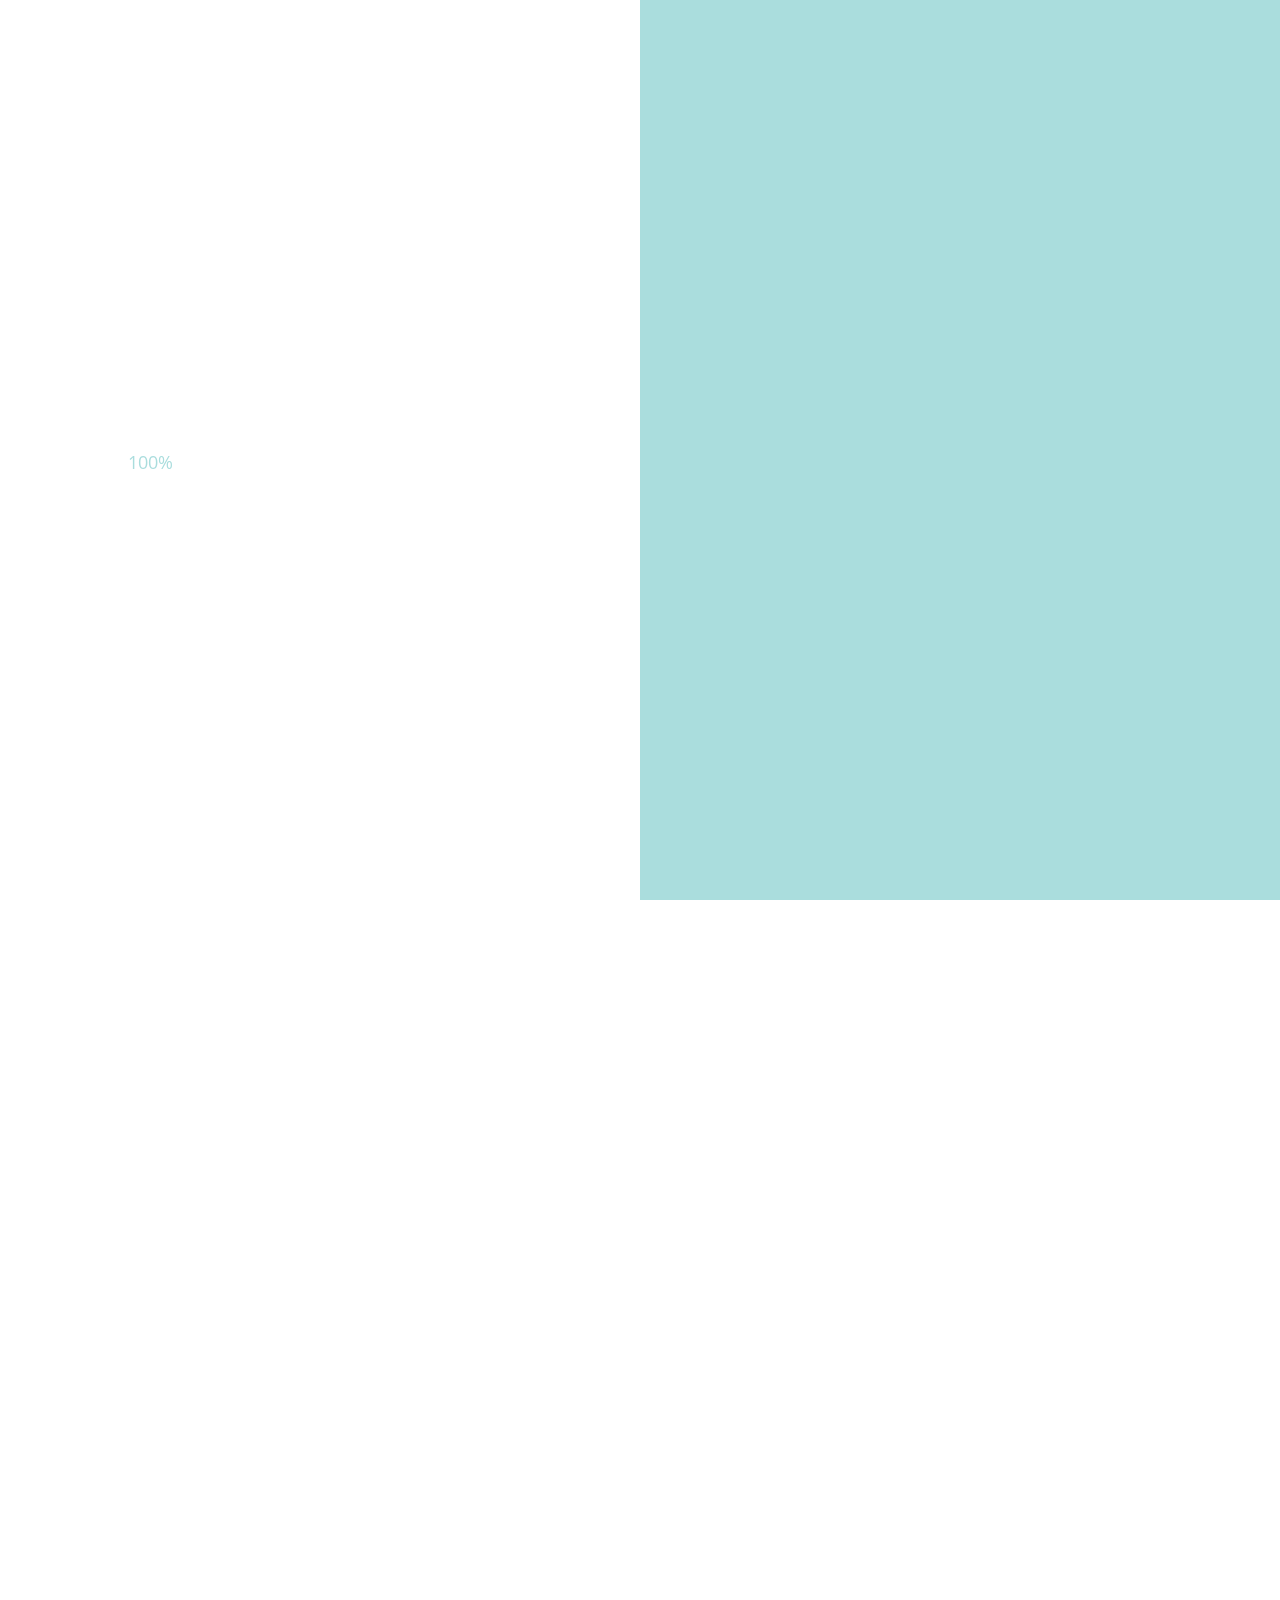
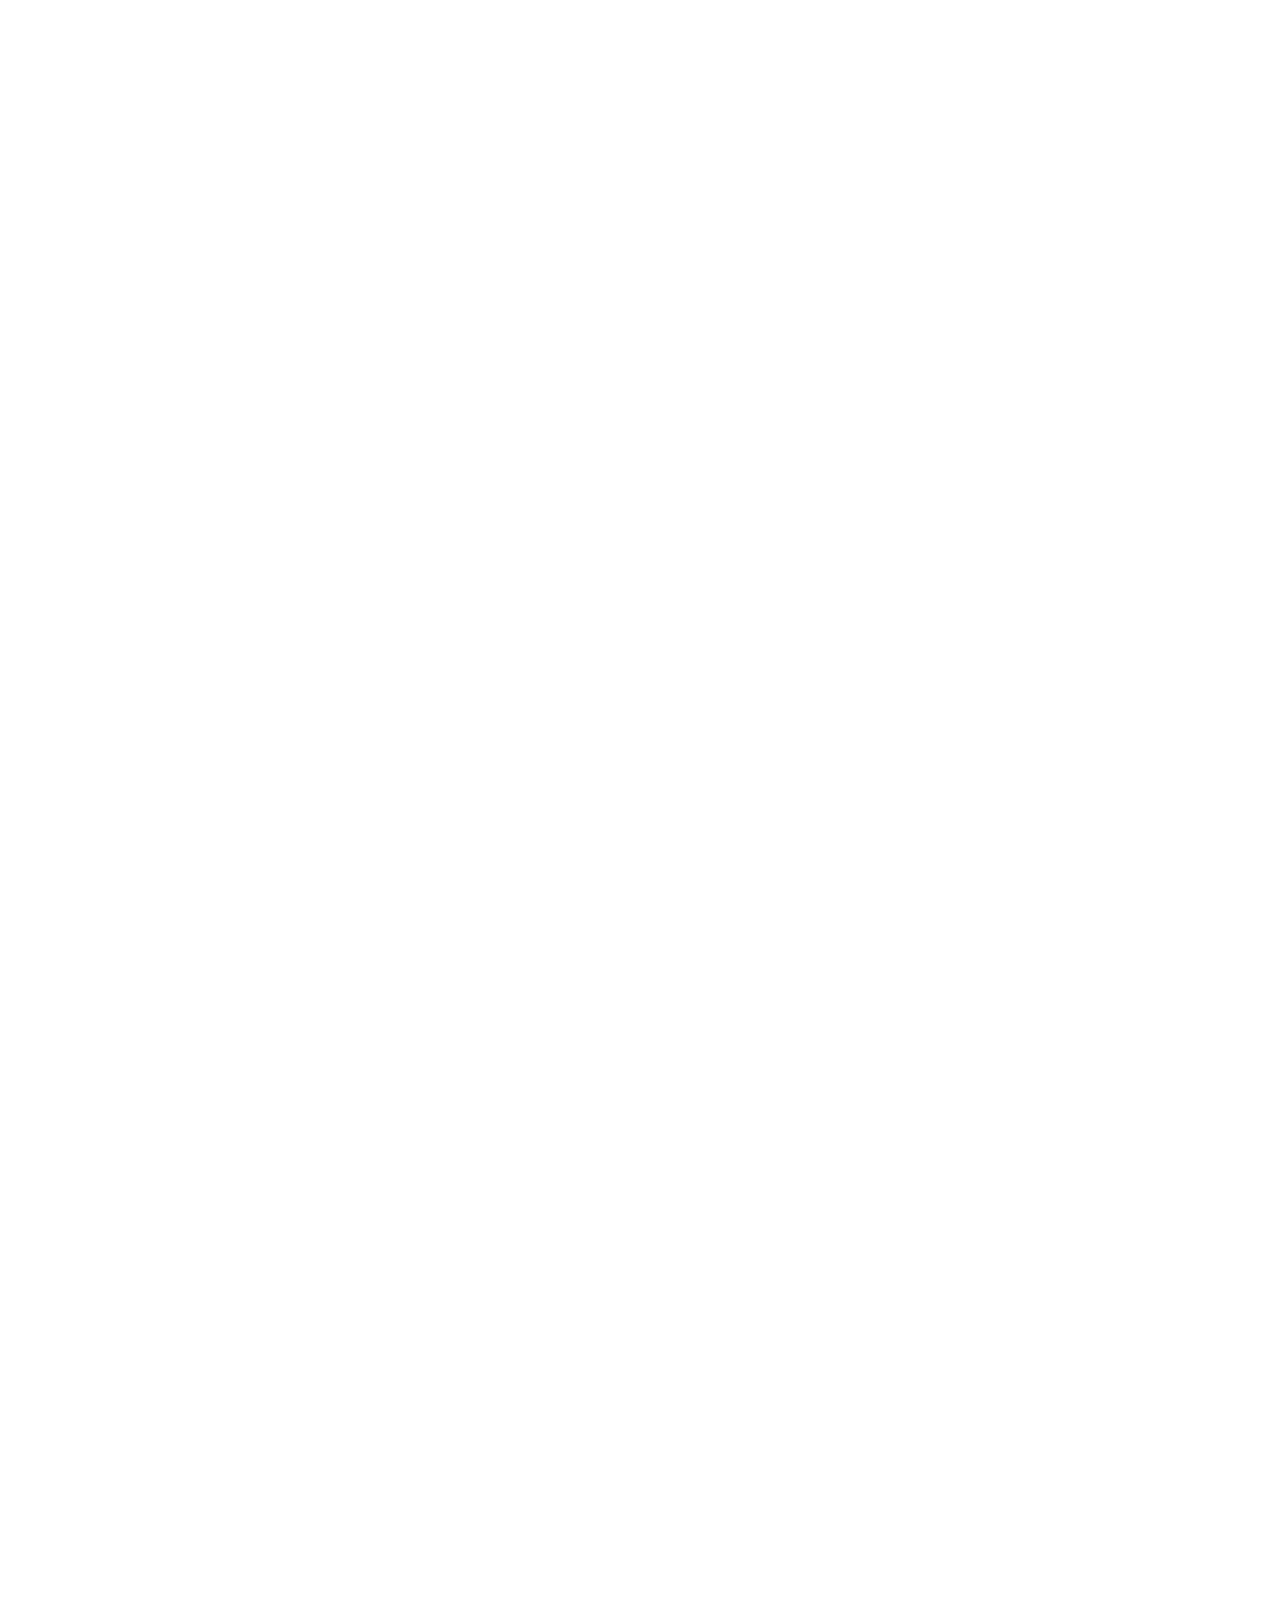
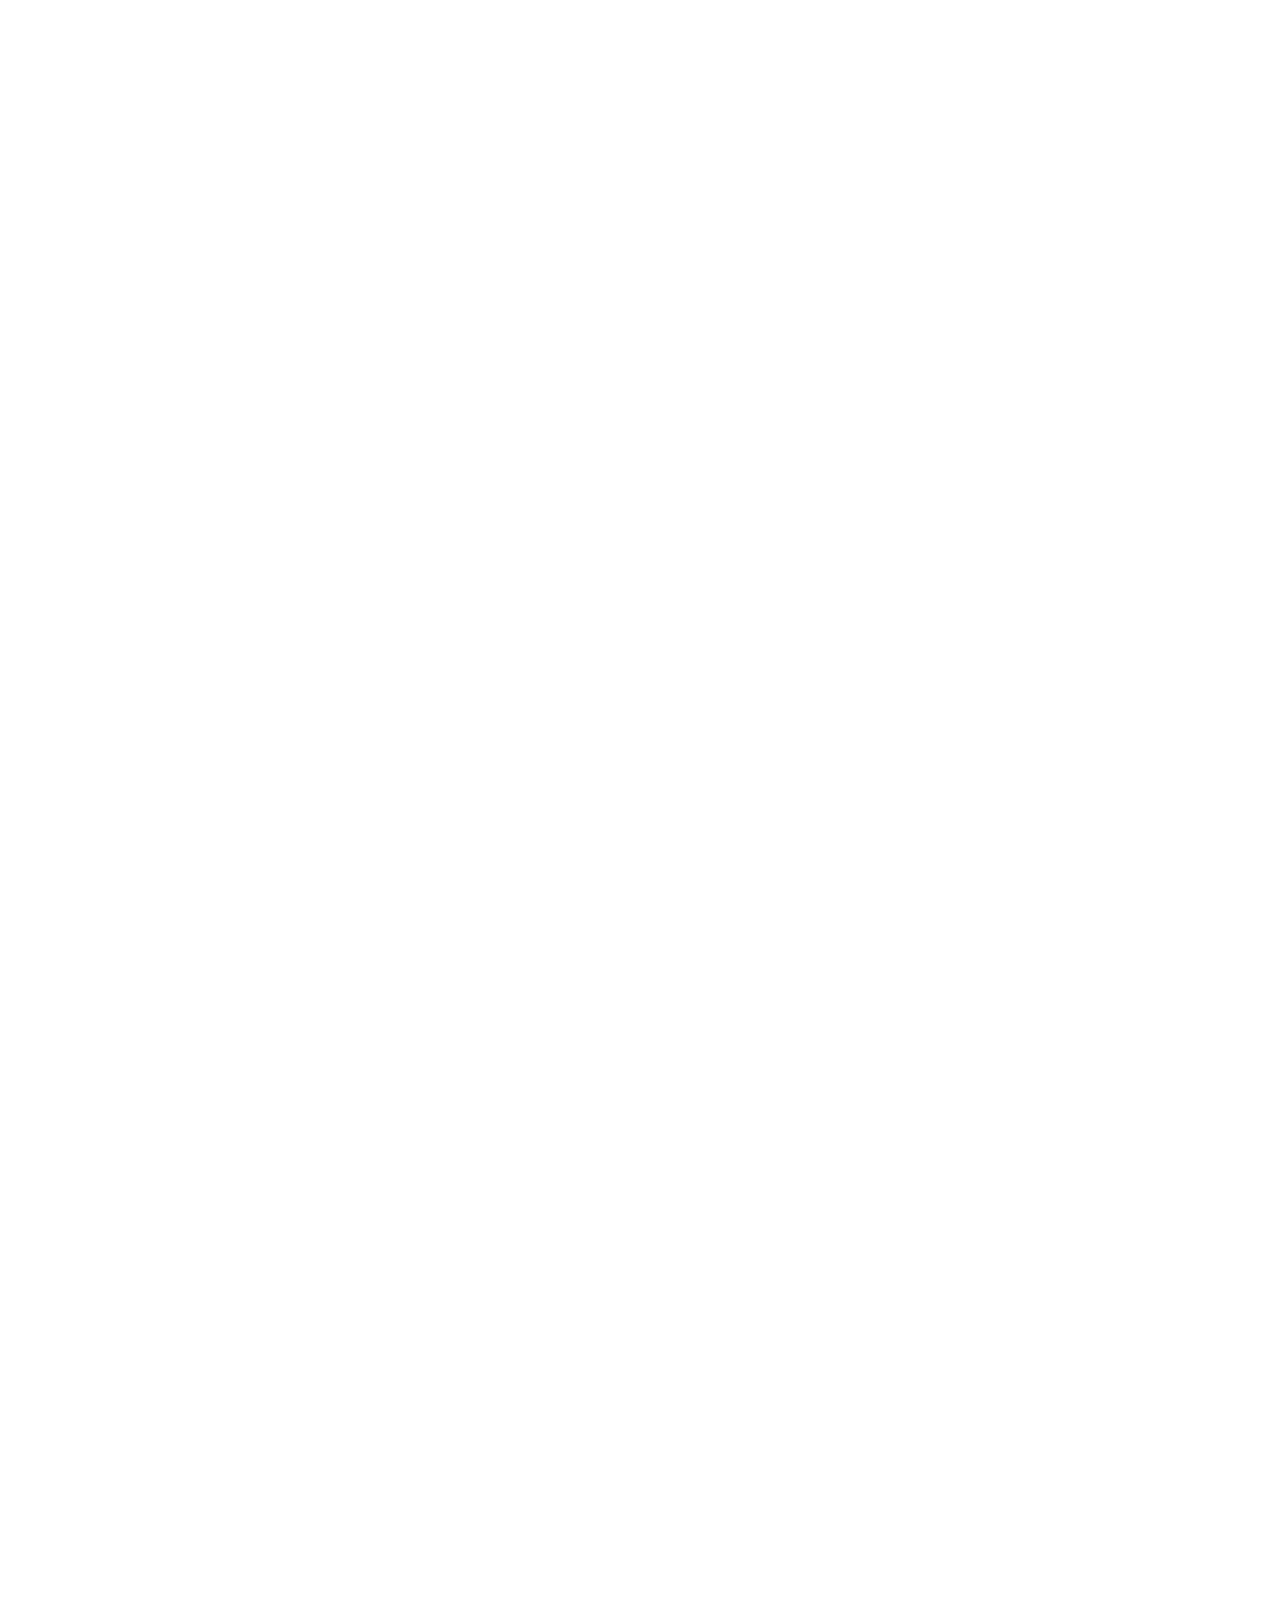
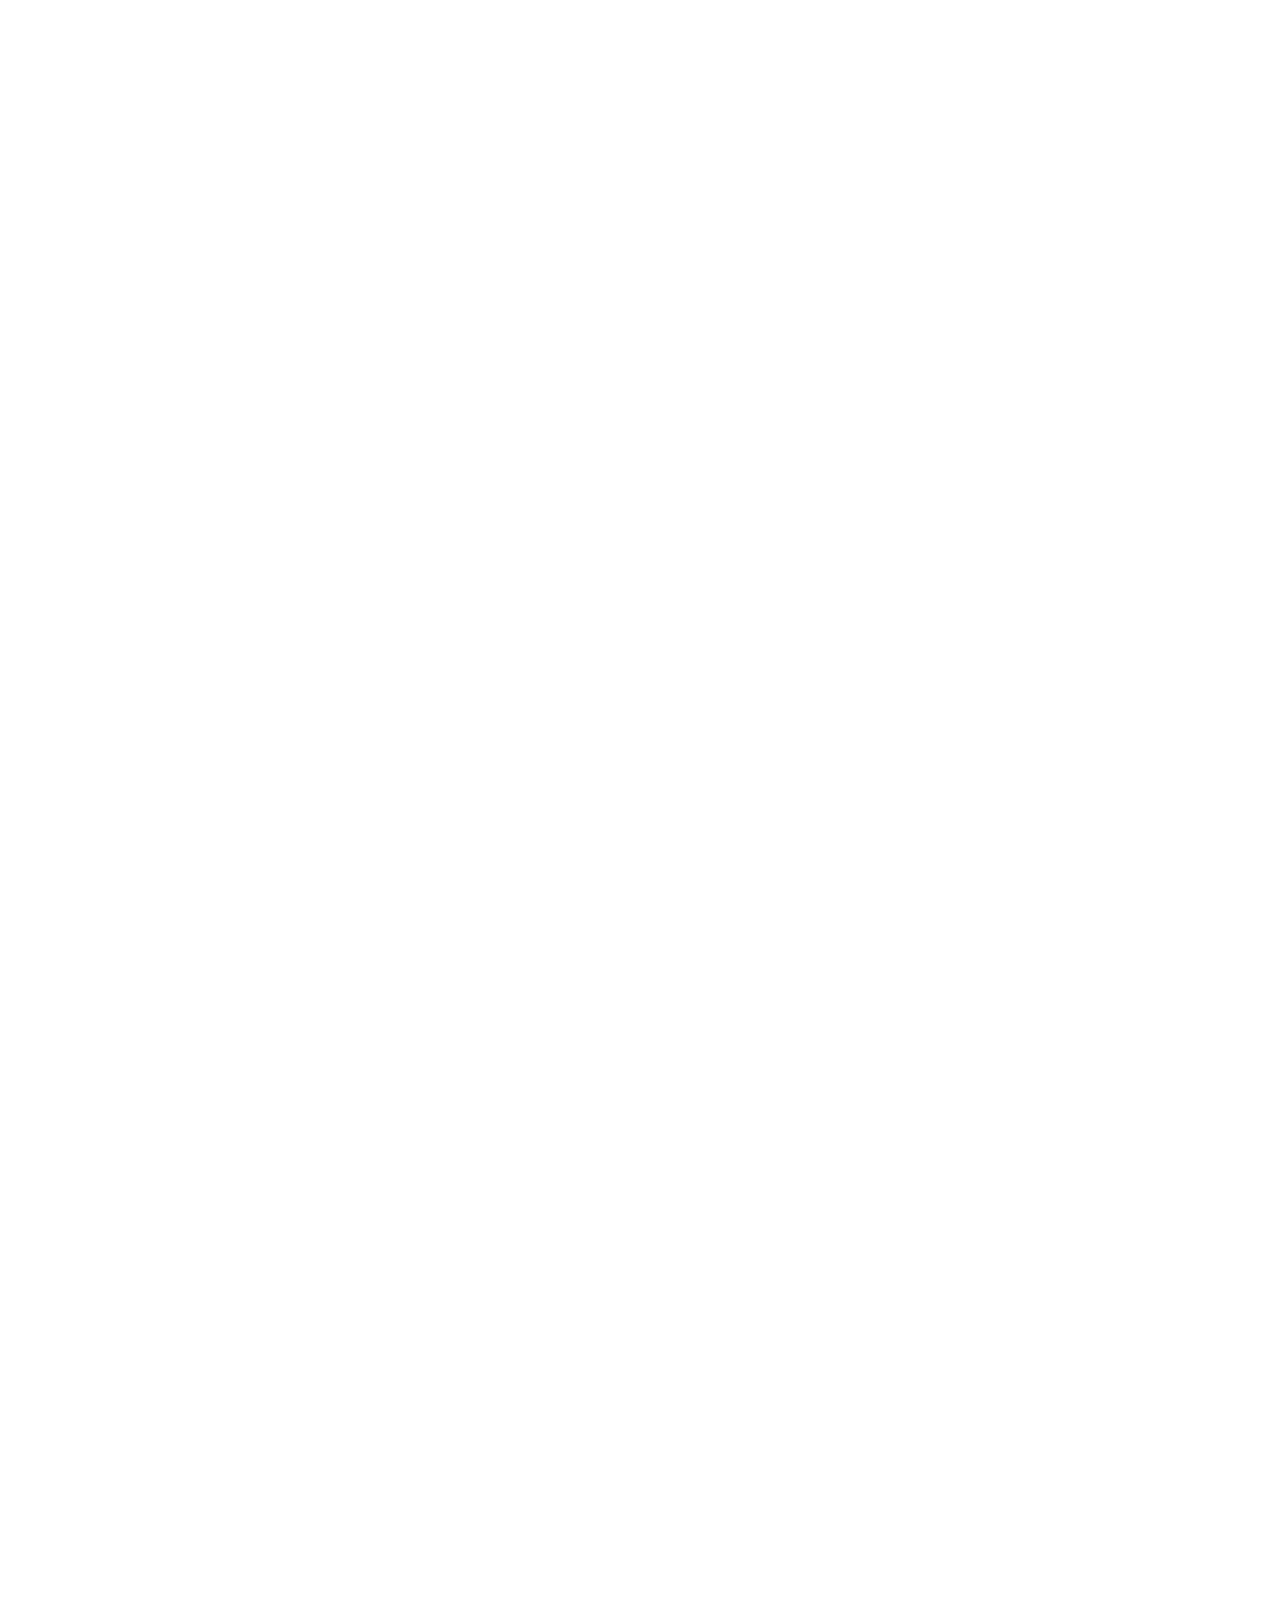
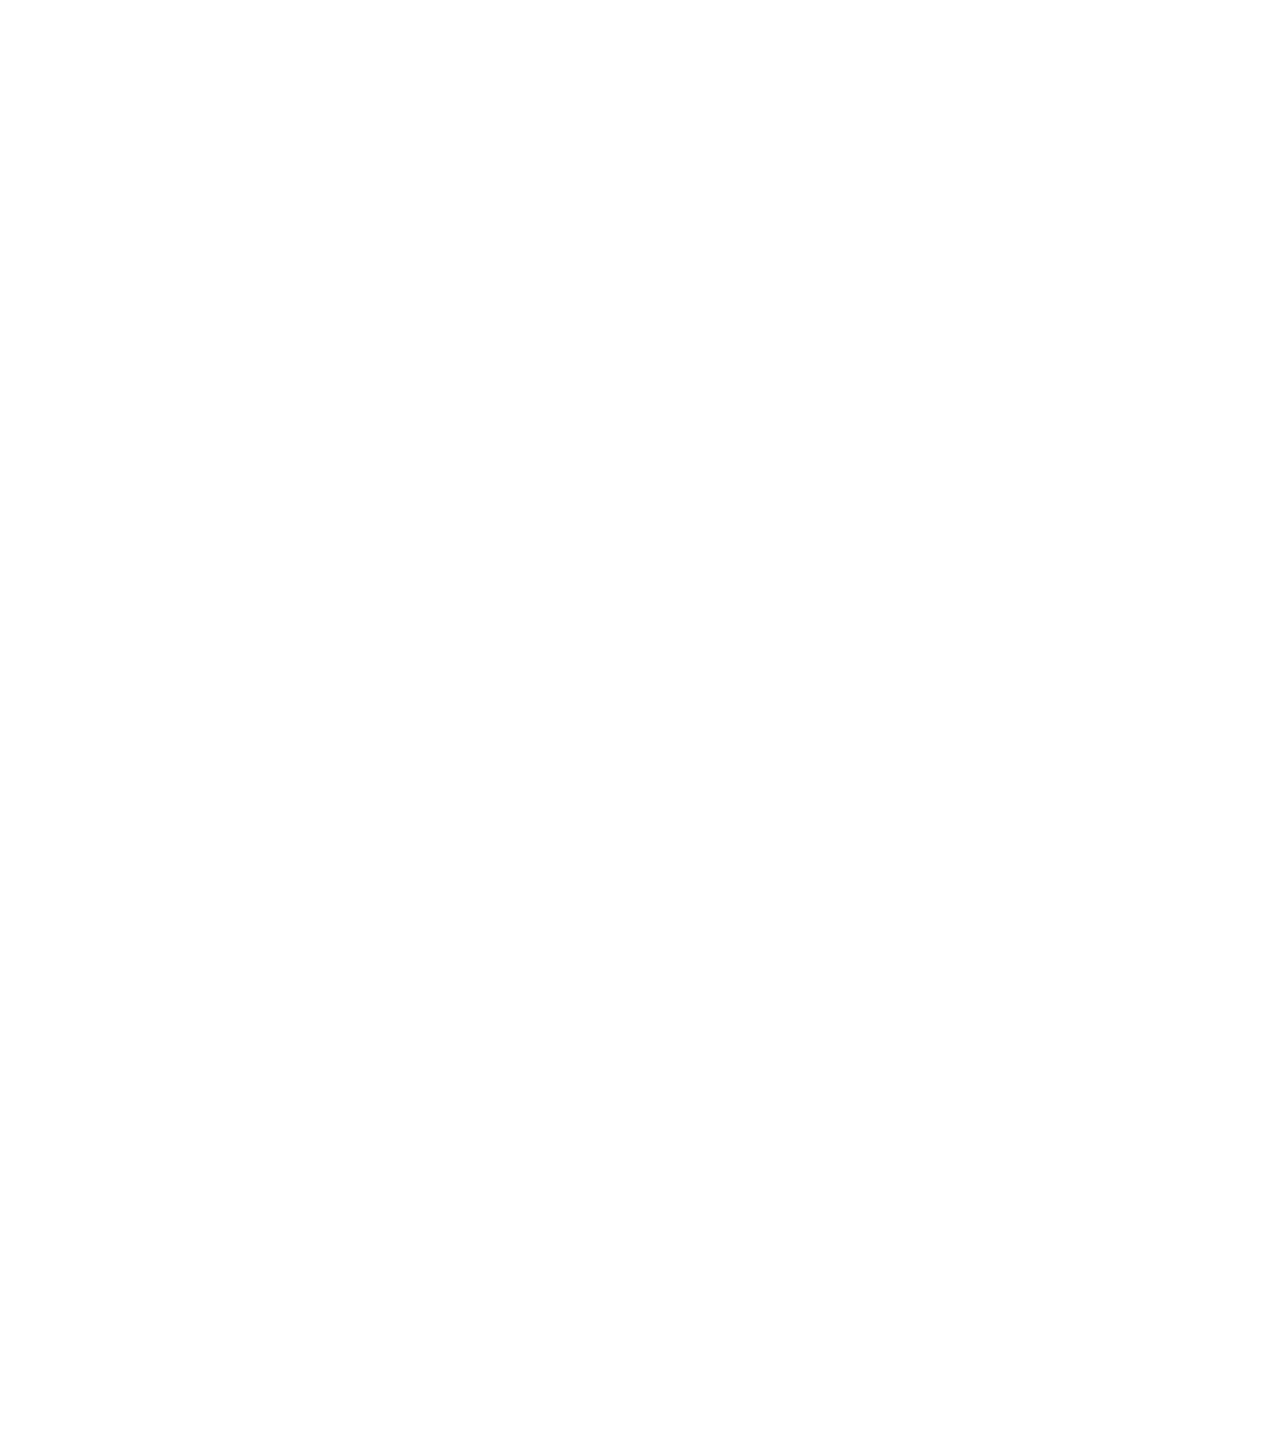
<file: theme/site/video/index.html>
<!DOCTYPE HTML>
<html lang="en">
<head>
<!--=============== basic  ===============-->

	<meta charset="UTF-8">
	<title>Chulan . Personal Portfolio & Resume Page</title>
	<meta name="description" content="Your website description here">
	<meta name="keywords" content="your, website, keywords, here">
	<meta name="viewport" content="width=device-width, initial-scale=1.0, minimum-scale=1.0, maximum-scale=1.0, user-scalable=no">
	
<!--=============== css  ===============-->	

    <link rel="stylesheet" href="css/font-awesome.min.css">
	<link rel="stylesheet" href="css/normalize.css" type="text/css" media="screen">
	<link type="text/css" rel="stylesheet" href="css/animate.css" >
	<link rel="stylesheet" href="css/grid.css" type="text/css" media="screen">
	<link rel="stylesheet" href="css/owl.carousel.css" type="text/css" media="screen">
	<link rel="stylesheet" href="css/magnific-popup.css" media="all">
	<link rel="stylesheet" href="css/YTPlayer.css" type="text/css" media="screen">
	<link rel="stylesheet" href="css/style.css" type="text/css" media="screen">

<!--=============== fonts  ===============-->

	<link href='http://fonts.googleapis.com/css?family=Istok+Web|Open+Sans:400,300,600,700,800' rel='stylesheet' type='text/css'>
	
<!--=============== google map ===============-->

	<script type="text/javascript" src="http://maps.google.com/maps/api/js?sensor=false"></script>
	
<!--=============== favicons ===============-->

	<link rel="shortcut icon" href="images/favicon.ico">

</head>

<body onLoad="initialize()">

<!--=============== main ===============-->
<div id="main">

	<!--=============== intro ===============-->
	
	<div id="intro">
	
	<!--=============== navigation ===============-->	

		<div class="nav-holder">
				
			<div class="nav-button transition">
				<span></span>
				<span></span>
				<span></span>
			</div>
					
			<div class="nav-border fade"></div>
			<div class="link-holder fade">
				<ul>
					<li class="cur"><a href="#about" class="scroll-link transition">About</a></li>
					<li><a href="#resume" class="scroll-link transition">Resume</a></li>
					<li><a href="#work" class="scroll-link transition">Portfolio</a></li>
					<li><a href="#services" class="scroll-link transition">Services</a></li>
					<li><a href="#contacts" class="scroll-link transition">Contacts</a></li>
					<li><a href="blog.html" class="transition">Blog</a></li>
				</ul>
			</div>
			
		</div><!--=============== navigation end ===============-->
				
		<!--=============== text-ticker-holder ===============-->	
			
		<div class="text-ticker-holder">

		<!--================= video-container start ================-->
		
			<div id="video-container">
			<div class="bg"></div>
			
 				<div id="P3" class="player video-container" data-property="{videoURL:'Ngekztbet-0',containment:'#video-container',autoPlay:true, mute:true, startAt:0, opacity:1}"></div>
				
			</div><!-- video-container end -->
					
			<div class="overlay"></div>
			<div class="container">
				
				<div class="anim-text-holder">
				
					<h1 class="animtext">Hi i am Jonathan Doe </h1>
					<h3 class="animtext fade">Webdesigner & Web Developer from  USA</h3>
					
					<div class="start-holder fade">
					
						<div class="start-decor transition"></div>
						
						<a href="#about" class="scroll-link start"><i class="fa fa-angle-down"></i></a>
					
					</div>
					
				</div>
			
			</div>
			
		</div>	<!--=============== text-ticker-holder end===============-->			
			
	</div><!--=============== intro end ===============-->	
			
	<!--=============== wrapper ===============-->
		
	<div id="wrapper">
	
		<!--=============== left-sidebar ===============-->
		
		<div class="left-sidebar">
			<a href="#intro" class="scroll-link logo"><img src="images/logo.png" alt=""></a>
			<div class="desktop-screen-navigation" id="nav"> 
					<ul>
						<li class="current transition"><a href="#about" class="scroll-link transition">About</a></li>
						<li class="transition"><a href="#resume" class="scroll-link transition">Resume</a></li>
						<li class="transition"><a href="#work" class="scroll-link transition">Portfolio</a></li>
						<li class="transition"><a href="#services" class="scroll-link transition">Services</a></li>
						<li class="transition"><a href="#contacts" class="scroll-link transition">Contacts</a></li>
						<li class="transition"><a href="blog.html" class="transition">Blog</a></li>
						
					</ul>
			</div>
			<a class="nav-top scroll-link" href="#intro"><i class="fa fa-angle-up fa-2x"></i><span class="transition2"></span></a>
		</div><!--=============== left-sidebar end ===============-->
		
		<!--=============== content-holder ===============-->
		
		<div class="content-holder">
		
			<!--=============== section about ===============-->
				
			<div id="about" class="sections">
			
				<div class="container animaper anim">
				
					<h2>about</h2>
					<h4 class="margin">A small introduction about my self</h4>

					
					<div class="grid-half right">
					
						<div class="photo-holder">
							<img src="images/photo.jpg" alt="" class="respimg">
						</div>
					
					</div>
									
					<div class="grid-half right">
					
						<h3>Jonathan Doe</h3>
						<h3 class="margin">Webdesigner & Web Developer from  USA</h3>
						<p>Ultricies nisi voluptatem, illo inventore veritatis et quasi architecto beatae vitae dicta sunt explicabo nemo enim ipsam voluptatem. Sed ut perspiciatis unde omnis iste natus error sit voluptatem accusantium doloremque laudantium, totam rem aperiam, eaque ipsa quae ab illo tempor dignissim at. My Philosophy Etiam eget mi enim, non ultricies nisi voluptatem, illo inventore veritatis et quasi architecto beatae vitae dicta sunt explicabo nemo enim ipsam voluptatem.</p>
						<p>Lorem ipsum dolor sit amet, consectetur adipisicing elit, sed do eiusmod tempor incididunt ut labore et dolore magna aliqua. Ut enim ad minim veniam, quis nostrud exercitation ullamco laboris nisi ut aliquip ex ea commodo consequat. Duis aute irure dolor in reprehenderit in voluptate velit esse cillum dolore eu fugiat.</p>
						
						<div class="clear"></div>
						<a href="#work" class="button scroll-link transition">vivew my work</a>
						
					</div>
					
					<div class="clear"></div>
					
					<!--skills-->
					
					<div class="piechart-holder">
								
						<div class="piechart grid-2">
							 <span class="chart skilBg" data-percent="60">
								<span class="percent"></span>
							</span>
							
							<h4>PHOTOSHOP</h4>
							<p>Xillum dolore eu fugiat nulla pariatur</p>				
						
						</div>
						<div class="piechart grid-2">
							 <span class="chart skilBg" data-percent="90">
								<span class="percent"></span>
							</span>
							
							<h4>PHP / MYSQL</h4>
							<p>Lorem ipsum dolor sit amet</p>				
						
						</div>
						<div class="piechart grid-2">
							 <span class="chart skilBg" data-percent="75">
								<span class="percent"></span>
							</span>
							
							<h4>HTML5 / CSS3</h4>
							<p>Donec accumsan ligula vitae mag</p>				
						
						</div>				
					
				</div>
					
			</div>
				
			<div class="show-skills-holder">
				<span class="decor-fix"></span>
				<div class="show-skills"><i class="fa fa-angle-up fa-2x transition"></i><span>show skills</span></div>
			</div>
				
		</div><!--=============== section about end ===============-->
			
			
		<!--=============== section facts ===============-->
		
		<div id="facts"  class="sections">
		<div class="parallax-facts"></div>
			<div class="overlay"></div>
			
			<div class="content">
			
				<div class="container">
					<h4 class="margin">ABOUT ANYTHING </h4>
					<h2 class="color-white">FUN FACTS</h2>
	
					<ul>
					
						<!-- fact 1-->
						
						<li class="transition scale-small animaper"> 
							<div class="conter-decor">
								<span class="rotade rot-top-left"></span>
								<span class="rotade rot-top-right"></span>
								<span class="rotade rot-bottom-left"></span>
								<span class="rotade rot-bottom-right"></span> 
							</div>
							<div class="milestone-counter">
								
								<div class="stats animaper">
									<div class="num" data-content="91" data-num="91">0</div>
								</div>
									
							</div>
							
							<h6><span></span>Clients</h6>	
							 
						</li>
						
						 <!-- fact 2--> 
						  
						<li class="transition scale-small animaper">
							<div class="conter-decor">
								<span class="rotade rot-top-left"></span>
								<span class="rotade rot-top-right"></span>
								<span class="rotade rot-bottom-left"></span>
								<span class="rotade rot-bottom-right"></span> 
							</div>
							<div class="milestone-counter">
				
								<div class="stats animaper">
									<div class="num" data-content="61" data-num="61">0</div>
								</div>
									
							</div>
								 
							<h6><span></span>Projects completed</h6>
							 
						</li>
						
						 <!-- fact 3-->  
						 
						<li class="transition scale-small animaper"> 
						
							<div class="conter-decor">
								<span class="rotade rot-top-left"></span>
								<span class="rotade rot-top-right"></span>
								<span class="rotade rot-bottom-left"></span>
								<span class="rotade rot-bottom-right"></span> 
							</div>
							<div class="milestone-counter">
				
								<div class="stats animaper">
									<div class="num" data-content="70" data-num="70">0</div>
								</div>
							</div>
								 
							<h6><span></span>Websites published</h6>
								
						</li>
						
					</ul> 
																			   
				</div>
				
			</div>	
				
		</div> <!--=============== section facts end ===============-->
		
	<!--=============== section resume ===============-->
		
		<div id="resume"  class="sections">	
			<div class="background-color">	
				<div class="content">
					<div class="container animaper anim">
					
						<h4 class="margin color-white">WORK EXPERIENCE</h4>
						<h2 class="color-white">resume</h2>
						<div class="content-separator"><i class="fa fa-briefcase"></i><span></span></div>
		
						<div class="grid-full">
							<div class="resume-line"></div>
						
						
							 <!-- 1 item-->
							 
							<div class="grid-full place-holder">
								<div class="grid-1">
								
									<div class="resume-date">
										<h4>2013-2014</h4>
										<span>work</span>
									</div>
								
								</div>
								
								<div class="grid-5 right">
								
									<div class="resume-info">
									
										<h3>Quasi architecto</h3>
										<h4>DESIGNER</h4>
										<p>Duis aute irure dolor in reprehenderit in voluptate velit esse cillum dolore eu fugiat. Xillum dolore eu fugiat nulla pariatur. olore magna aliqua. Ut enim ad minim veniam, quis nostrud exercitation ullamco laboris nisi ut aliquip ex ea commodo consequat</p>
		
									</div>
								
								</div>
								
							</div>
								
							 <!-- 2 item-->
							 
							<div class="grid-full place-holder">
							
								<div class="grid-1">
								
									<div class="resume-date">
										<h4>2012-2013</h4>
										<span>work</span>
									</div>
								
								</div>
								
								<div class="grid-5 right">
									<div class="resume-info">
										<h3>Consectetur</h3>
										<h4>Web Developer </h4>
										<p>Lorem ipsum dolor sit amet, consectetur adipisicing elit, sed do eiusmod tempor incididunt ut labore et dolore magna aliqua. Duis aute irure dolor in reprehenderit in voluptate velit esse cillum dolore eu fugiat. Xillum dolore eu fugiat nulla pariatur. olore magna aliqua. Ut enim ad minim veniam, quis nostrud exercitation ullamco laboris nisi ut aliquip ex ea commodo consequat</p>
		
									</div>
								
								</div>
								
							</div>
													 
							<!-- 3 item-->
							 
							<div class="grid-full place-holder">
							
								<div class="grid-1">
								
									<div class="resume-date">
										<h4>2008-2013</h4>
										<span>Education</span>
									</div>
								
								</div>
								
								<div class="grid-5 right">
								
									<div class="resume-info">
									
										<h3>Commodo consequat</h3>
										<h4>Student</h4>
										<p>Xillum dolore eu fugiat nulla pariatur. olore magna aliqua. Ut enim ad minim veniam, quis nostrud exercitation ullamco laboris nisi ut aliquip ex ea commodo consequat. Duis aute irure dolor in reprehenderit in voluptate velit esse cillum dolore eu fugiat. Xillum dolore eu fugiat nulla pariatur. olore magna aliqua. Ut enim ad minim veniam, quis nostrud exercitation ullamco laboris nisi ut aliquip ex ea commodo consequat.</p>
		
									</div>
								
								</div>
								
							</div>		
										
							 <!-- 4 item-->
							 
							<div class="grid-full place-holder">
							
								<div class="grid-1">
								
									<div class="resume-date">
										<h4>2011-2012</h4>
										<span>work</span>
									</div>
								
								</div>
								
								<div class="grid-5 right">
								
									<div class="resume-info">
									
										<h3>Exercitation</h3>
										<h4>Web Developer </h4>
										<p>Xillum dolore eu fugiat nulla pariatur. olore magna aliqua. Ut enim ad minim veniam. Lorem ipsum dolor sit amet, consectetur adipisicing elit, sed do eiusmod tempor incididunt ut labore et dolore magna aliqua. Duis aute irure dolor in reprehenderit in voluptate velit esse cillum dolore eu fugiat. Xillum dolore eu fugiat nulla pariatur. olore magna aliqua. Ut enim ad minim veniam, quis nostrud exercitation ullamco laboris nisi ut aliquip ex ea commodo consequat</p>
		
									</div>
								
								</div>
								
							</div>					
							
							<a href="#" class="button transition">Download resume</a>
						
						</div>
				
					</div>	
					
				</div>
		
			</div>
		
			<div class="resumeshadow"></div>
			
		</div><!--=============== section resume end===============-->
		
		<!--=============== section work ===============-->	
		
		<div id="work" class="sections">
		
			<div class="background-white">
			
				<div class="content">
				
					<div class="container animaper anim">
								
						<h2>Work </h2>
						<h4 class="margin">PORTFOLIO</h4>	
						
						<!-- portfolio filters -->
						
						<div id="options" class="clear">
	
						  <ul id="filters" class="option-set" data-option-key="filter">
						  
							<li class="filter actcat transition" data-filter="all">All</li>
							<li class="filter transition" data-filter="category_1">Web </li>
							<li class="filter transition" data-filter="category_2">Design</li>
							<li class="filter transition" data-filter="category_3">Branding</li>
							
						  </ul>
						  
						</div> 
	
					<!-- Projects links -->
				
						<div id="folio_container">
						
							<!-- 1 project ajax page-->
						
							<div class="box grid-2   mix category_1 mix_all activefol">
							
								<a href="projects/pr1.html" class="popup-with-move-anim ">
								
									<div class="folio-img-holder">
										<img src="images/folio/thumbs/1.jpg" class="respimg" alt="" title="">
										<div class="folio-overlay">
										<h3>Consequat</h3>
										<h5>Design - Web</h5>
										<div class="folio-button"><i class="fa fa-rocket"></i></div>
										</div>
									</div>
									
								</a>
								
							</div>
							
							<!-- 2 project ajax page-->
							
							<div class="box grid-2  mix category_2 mix_all">
							
								<a href="projects/pr2.html" class="popup-with-move-anim">
								
									<div class="folio-img-holder">
										<img src="images/folio/thumbs/1.jpg" class="respimg" alt="" title="">								
										<div class="folio-overlay">
											<h3>Sliquip</h3>
											<h5>Branding - Web</h5>
											<div class="folio-button"><i class="fa fa-picture-o"></i></div>
										</div>							
									</div>
									
								</a>	
								
							</div>
							
							<!-- 3 project ajax page-->	
						
							<div class="box grid-2   mix category_3 mix_all">
							
								<a href="projects/pr3.html" class="popup-with-move-anim">
								
									<div class="folio-img-holder">						
										<img src="images/folio/thumbs/1.jpg" class="respimg" alt="" title="">
										<div class="folio-overlay">
											<h3>Duis aute</h3>
											<h5>Design - Branding</h5>
											<div class="folio-button"><i class="fa fa-camera-retro"></i></div>
										</div>
									</div>
									
								</a>
								
							</div>
							
							<!-- 4 project youtube  video-->
							
							<div class="box  grid-2  mix category_2 mix_all">
							
								<a href="http://www.youtube.com/watch?v=pBJEislqmkU" class="popup-youtube">
								
									<div class="folio-img-holder">
										<img src="images/folio/thumbs/1.jpg" class="respimg" alt="" title="">
										<div class="folio-overlay">
											<h3>Voluptatem</h3>
											<h5>Design - Branding</h5>
											<div class="folio-button"><i class="fa fa-rocket"></i></div>
										</div>
									</div>
									
								</a>
								
							</div>
							
							<!-- 5 project vimeo video-->	
						
							<div class="box grid-2  mix category_3 mix_all">
							
								<a href="//player.vimeo.com/video/50510424" class="popup-vimeo">
									<div class="folio-img-holder">
										<img src="images/folio/thumbs/1.jpg" class="respimg" alt="" title="">
										<div class="folio-overlay">
											<h3>Irure dolor</h3>
											<h5>Design - Web</h5>
											<div class="folio-button"><i class="fa fa-camera-retro"></i></div>
										</div>
									</div>
									
								</a>
								
							</div>
							
							<!-- 6 project single image-->
							
							<div class="box grid-2  mix category_1 mix_all">
							
								<a href="images/folio/1.jpg" class="image-popup">
								
									<div class="folio-img-holder">
										<img src="images/folio/thumbs/1.jpg" class="respimg" alt="" title="">
										<div class="folio-overlay">
											<h3>Veniam</h3>
											<h5>Branding - Web</h5>
											<div class="folio-button"><i class="fa fa-camera-retro"></i></div>
										</div>
									</div>
									
								</a>
									
							</div>
							
							<!-- 7 project gallery-->	
						
							<div class="box grid-2  mix category_2 mix_all">
							
								 <a href="images/folio/1.jpg" class="popup-gallery">
									 <div class="folio-img-holder">
										<img src="images/folio/thumbs/1.jpg" class="respimg" alt="" title="">
										<div class="folio-overlay">
											<h3>Duis aute</h3>
											<h5>Design - Web</h5>
											<div class="folio-button"><i class="fa fa-picture-o"></i></div>
										</div>
									</div>
									
								</a>
									
							</div>
							
							<!-- 8 project gallery-->
							
							<div class="box grid-2  mix category_3 mix_all">
							
								<a href="images/folio/1.jpg" class="popup-gallery">
								
									<div class="folio-img-holder">
										<img src="images/folio/thumbs/1.jpg" class="respimg" alt="" title="">
										<div class="folio-overlay">
											<h3>Xillum dolore</h3>
											<h5>Branding- Web</h5>
											<div class="folio-button"><i class="fa fa-rocket"></i></div>
										</div>
									</div>
									
								</a>
									
							</div>
							
							<!-- 9 project gallery-->
						
							<div class="box grid-2   mix category_1 mix_all">
							
								<a href="images/folio/1.jpg" class="popup-gallery">
								
									<div class="folio-img-holder">
										<img src="images/folio/thumbs/1.jpg" class="respimg" alt="" title="">
										<div class="folio-overlay">
											<h3>Nulla tincidunt</h3>
											<h5>Design - Branding</h5>
											<div class="folio-button"><i class="fa fa-picture-o"></i></div>
										</div>
									</div>
									
								</a>
								
							</div>
											
						</div>
						
					</div>	
					
				</div>
				
			</div>
			
			<div class="workshadow"></div>
			
		</div>	<!--=============== section work  end===============-->	
	
		<div class="clear"></div>

		<!--=============== section services===============-->	
		
		<div id="services" class="sections">
		
			<div class="content">
			
				<div class="container animaper anim">
				
					<h4 class="margin">What i do </h4>	
					<h2>Services</h2>
					<div class="content-separator"><i class="fa fa-cogs"></i><span></span></div>
		
					<div id="services-carusel" class="owl-carousel">
							
						<!-- 1 item -->
								
						<div class="item">	
						
							<div class="services-box">
							
								<div class="icon-holder">
									<i class="fa fa-laptop"></i>
								</div>
								
								<div class="services-box-info">
								
									<span class="services-decor"></span>
									<h4>Design</h4>
									<p>Ut enim ad minim veniam, quis nostrud exercitation ullamco laboris nisi ut aliquip ex ea commodo consequat</p>
									<h5>WHAT i OFFER</h5>
									<ul>
										<li>Concept</li>
										<li>Design</li>
										<li>3D Modeling</li>
										<li>Research</li>
									</ul>
									<div class="clear"></div>
									<div class="price">50$-600$</div>
									
								</div>
								
							</div>	
							
						</div>
								
						<!-- 2 item -->
								
						<div class="item">	
						
							<div class="services-box">
							
								<div class="icon-holder">
									<i class="fa fa-rocket"></i>
								</div>
								
								<div class="services-box-info">
								
									<span class="services-decor"></span>
									<h4>Branding</h4>
									<p>Ut enim ad minim veniam, quis nostrud exercitation ullamco laboris nisi ut aliquip ex ea commodo consequat</p>
									<h5>WHAT i OFFER</h5>
									<ul>
										<li>Concept</li>
										<li>Design</li>
										<li>Flayers</li>
										<li>Research</li>
									</ul>
									<div class="clear"></div>
									<div class="price">20$-300$</div>
									
								</div>
								
							</div>
								
						</div>
								
						<!-- 3 item -->
								
						<div class="item">	
						
							<div class="services-box">
							
								<div class="icon-holder">
									<i class="fa fa-android"></i>
								</div>
								
								<div class="services-box-info">
								
									<span class="services-decor"></span>
									<h4>Developement</h4>
									<p>Ut enim ad minim veniam, quis nostrud exercitation ullamco laboris nisi ut aliquip ex ea commodo consequat</p>
									<h5>WHAT i OFFER</h5>
									<ul>
										<li>Develop</li>
										<li>Design</li>
										<li>3D Modeling</li>
										<li>User inerface </li>
									</ul>
									<div class="clear"></div>
									<div class="price">350$-1600$</div>
									
								</div>
								
							</div>
								
						</div>
								
						<!-- 4 item -->
				
						<div class="item">	
						
							<div class="services-box">
							
								<div class="icon-holder">
									<i class="fa fa-camera"></i>
								</div>
								
								<div class="services-box-info">
								
									<span class="services-decor"></span>
									<h4>Photo</h4>
									<p>Ut enim ad minim veniam, quis nostrud exercitation ullamco laboris nisi ut aliquip ex ea commodo consequat</p>
									<h5>WHAT i OFFER</h5>
									<ul>
										<li>Concept</li>
										<li>Design</li>
										<li>3D Modeling</li>
										<li>Research</li>
									</ul>
									<div class="clear"></div>
									<div class="price">10$-140$</div>
									
								</div>
								
							</div>	
							
						</div>
			
					</div>		

				</div>	
				
			</div>
		
		</div>	<!--=============== section services  end===============-->	
		
		<!--=============== section order ===============-->
			
		<div id="order" class="sections">
		
			<div class="content">
				<a href="#contact_form" class="button transition scroll-link">Get in touch</a>
			</div>
			
			<div class="ordershadow"></div>
		
		</div>	<!--=============== section order end ===============-->

		<div class="clear"></div>
		
		<!--=============== section testimonials ===============-->
		
		<div id="testimonials" class="sections">
			<div class="parallax-testimonials"></div>
			<div class="overlay"></div>
			<div class="content">
				<div class="container">
					
					<h4 class="margin">Say about me</h4>
					<h2 class="color-white">Testimonials</h2>
					<div class="content-separator"><i class="fa fa-comment-o"></i><span></span></div>
					<div id="testimonials-slider" class="owl-carousel">
								
						<!-- fist-slide -->
									
							<div class="item">
								<div class="user-photo"><img src="images/users/photo.jpg" alt="" class="respimg"></div>
								<p class="transition"> " Nulla tincidunt interdum leo. Cras molestie eros velit, vitae malesuada mauris tincidunt ut. Interdum et malesuada fames ac ante " </p>
								<div class="client-name">Cras Molestie via Twitter <span class="client-line"><span class="circle"></span></span></div>
					
							</div>
									
						<!-- second-slide -->
									
							<div class="item">
								<div class="user-photo"><img src="images/users/photo.jpg" alt="" class="respimg"></div>	
								<p class="transition">" Aenean at lacus nec odio condimentum egestas. Pellentesque et pellentesque orci. Donec in commodo sapien. Donec id ante odio. "</p>
								<div class="client-name">Pellentesque Orci via Facebook <span class="client-line"><span class="circle"></span></span></div>
					
							</div>
									
						<!-- third-slide -->
												
							<div class="item">
								<div class="user-photo"><img src="images/users/photo.jpg" alt="" class="respimg"></div>	
								<p class="transition">" Vestibulum accumsan viverra facilisis. Sed at euismod elit, eu convallis felis. Pellentesque pretium tellus non nisl placerat posuere. "</p>
								<div class="client-name">Accumsan Viverra via Twitter <span class="client-line"><span class="circle"></span></span></div>
						
							</div>
							
					</div>
					
				</div>
				
			</div>
			
			<div class="testimonials-shadow"></div>
		
		</div>

		<!--=============== section map ===============-->
		
		<div id="mapbox" class="sections">
		
			<div id="map_canvas"></div>
					
		</div><!--=============== section map end===============-->
		
		<!--=============== section contacts ===============-->
		
		<div id="contacts" class="sections">
				
				<div class="content">
		
					<div class="container animaper anim">
					
						<h4 class="margin">Get in touch</h4>
						<h2 class="color-white">Contacts</h2>
						<div class="grid-2">						
							<div class="contact-details">
								
								<h3>Contact Info</h3>
								<ul>
									<li><i class="fa fa-mobile "></i><span>+7(111)123456789</span></li>
									<li><i class="fa fa-envelope-o"></i><span>yourmail@domain.com</span></li>
									<li><i class="fa fa-home"></i><span>Third Main Street, 27th Brooklyn</span></li>
								</ul>
				
							</div>	
							
						</div>
												
						<div class="grid-4">
							
							<div class="contact-form clear">
							
							<p>Duis aute irure dolor in reprehenderit in voluptate velit esse cillum dolore eu fugiat. Xillum dolore eu fugiat nulla pariatur. olore magna aliqua.</p>
								
								<fieldset id="contact_form">
																			
									<label for="name">
										<input type="text" name="name" id="name" placeholder="Name" />
									</label>
									
									<label for="email">
										<input type="text" name="email" class="right" id="email" placeholder="Email" />
									</label>
									
									<div class="clear"></div>
									
									<label for="message">
										<textarea name="message"  id="message" placeholder="Message"></textarea>
									</label>
												
									<div class="clear"></div>
																		
									<label>
										<button class="submit_btn transition" id="submit_btn"><i class="fa fa-envelope-o fa-2x"></i></button>
									</label>
										
									<div id="result"></div>
									
								</fieldset>
									
							</div>
							
						</div>
			
					</div>
				</div>
		
			</div><!--=============== contacts end ===============-->
		
			<!--=============== section footer ===============-->	
		
			<div id="footer" class="sections ws">
				<div class="content">
					<div class="container">
					
						<a class="to-top scroll-link" href="#intro"><i class="fa fa-angle-up transition"></i></a>
						
						<div class="clear"></div>
						
						<div class="social-list">
							
							<ul>
								<li><a href="#"  target="_blank" class="transition"><i class="fa fa-facebook"></i></a></li>
								<li><a href="#"  target="_blank" class="transition"><i class="fa fa-twitter"></i></a></li>
								<li><a href="#"  target="_blank" class="transition"><i class="fa fa-linkedin"></i></a></li>	
							</ul>
										
						</div>	
						
						<p>Chulan ©2014  All rights reserved.</p>
					
					</div>
					
				</div>
			
			</div><!--=============== section footer end ===============-->	
		
		</div><!--=============== content-holder end ===============-->	
		
	</div><!--=============== wrapper end ===============-->	
	
</div><!--=============== main end ===============-->	
 
<!--=============== javascript ===============-->

	<script type="text/javascript" src="js/jquery.min.js"></script>
	<script type="text/javascript" src="js/jquery.easing.1.3.js"></script>
	<script type="text/javascript" src="js/jpreloader.min.js"></script>
	<script type="text/javascript" src="js/smoothscroll.js"></script>
	<script type="text/javascript" src="js/jquery.scrollTo-1.4.2-min.js"></script>
	<script type="text/javascript" src="js/mixitup.js"></script>
	<script type="text/javascript" src="js/appear.js"></script>
	<script type="text/javascript" src="js/jquery.nav.js"></script>
	<script type="text/javascript" src="js/owl.carousel.min.js"></script>
	<script type="text/javascript" src="js/jquery.magnific-popup.min.js"></script>
	<script type="text/javascript" src="js/jquery.lettering.js"></script>
	<script type="text/javascript" src="js/jquery.textillate.js"></script>
	<script type="text/javascript" src="js/jquery.fittext.js"></script>
	<script type="text/javascript" src="js/jquery.parallax-1.1.3.js"></script>
	<script type="text/javascript" src="js/jquery.easypiechart.js"></script>
	<script type="text/javascript" src="js/YTPlayer.js"></script>
	<script type="text/javascript" src="js/scripts.js"></script>
	
</body>
</html>
</file>
<file: web/css/grid.css>
@media screen and (min-width: 740px) {
.container {width: 98%;}
.grid-1,.grid-2,.grid-3,.grid-4,.grid-5,.grid-6,.grid-half,.grid-full {width: 96.969696969697%;margin: 0 1.315151515152%;float:left;}
.grid-half {width: 46.969696969697%;margin: 0 1.515151515152%;}
}

@media screen and (min-width: 759px) {
  .grid-1     { width: 13.636363636364%; }
  .grid-2     { width: 30.30303030303%; }
  .grid-3,
  .grid-half  { width: 46.969696969697%; }
  .grid-4     { width: 63.636363636364%; }
  .grid-5     { width: 80.30303030303%; }
  .grid-6,
  .grid-full  { width: 96.969696969697%; }
}
</file>
<file: web/css/style.css>
@charset "utf-8";
/* ====================
--------------------------------------------------------------
	++++General Styles++++
	++++Typography++++
	++++Content Styles++++
	++++Intro++++
	++++Navigation++++
	++++About++++
	++++Resume++++
	++++Portfolio++++
	++++Services++++
	++++Contacts++++
	++++Footer++++
	++++CSS Animation++++
	++++Media++++
*/

/* ====================
General Style
--------------------------------------------------------------*/

html{
	overflow-x:hidden !important;
	height:100%;
}
body{
	margin: 0;
	padding: 0;
	font-family: 'Open Sans', sans-serif;
	font-weight: 400;
	font-size: 1em;
	color: #666;
	background:#fff;
	height:100%;
	text-align:center;
	-webkit-backface-visibility:hidden
}
@-o-viewport {width: device-width;}
@-ms-viewport {width: device-width;}
@viewport {width: device-width;}
.clear{clear:both;float:none;}
/* ====================
Typography
--------------------------------------------------------------*/
h1 {
	font-size: 4.46666666667em;
	text-transform: uppercase;
	letter-spacing: 0.20em;
	font-weight: 400;
	line-height: 1.17em;	
}
h2 {
	font-size: 2.2em;
	letter-spacing: 0.10em;
	font-weight: bold;
	text-transform:uppercase;
}
h3 {
	font-size: 1em;
	text-transform: uppercase;
	letter-spacing: 0.20em;
	font-weight: 200;
}
h4 {
	font-size: 0.9em;
	text-transform: uppercase;
	font-weight: 200;	
}
h5 {
	font-size: 0.8em;
	font-weight: 200;
}
h6 {
	font-size: 0.6em;
	text-transform: uppercase;
	font-weight: 200;
}
h1.animtext{
	margin-top:35%;
	position:relative;
	color:#fff;
}
h3.animtext{
	margin-top:20px;
}
.color-white{
	color:#fff !important;
}

/* ====================
Content Styles
--------------------------------------------------------------*/

#main{
	opacity:0;
	height:100%;
	width:100%;
	position:absolute;
	top:0;
	left:0;
}
#wrapper{ 
	position: relative;
	z-index:2;
	float:left;
	width:100%;
}
.container{
	max-width: 1200px;
	width:92%;
	margin:0px auto;
	position: relative;
	zoom:1;
	z-index:2;
}
.anim{
	top:25%;
	opacity:0;
}
.container p {
	font-size:0.9em;
}
.content , .sections{
	float:left;
	width:100%;
	position:relative;
}
.sections {
	padding:90px 0;
}
.background-white{
	float:left;
	width:100%;
	background:#fff;
}
.respimg{
	width:100%;
	height:auto
}
.content-holder{
	height:100%; 
	margin-left:17%;
	vertical-align:top; 
	position: absolute; 
	left:0; 
	top:0; 
	right:0;
	z-index:2;
	height:100%;
}
.content-separator{
	margin:10px auto 20px;
	max-width:250px;
	position:relative;
}
.content-separator i {
	color:#ccc;
	background:#fff;
	width:50px;
	height:50px;
	position:relative;
	z-index:2;
	border-radius:100%;
	border-bottom:4px solid #ccc;
	line-height:50px;
}
.content-separator span {
	width:100%;
	height:1px;
	position:absolute;
	top:50%;
	left:0;
	background:#fff;
}
.gray-separator span {
	background:#ccc;
}
/* =====
page preload
--------------------*/

#jpreOverlay {
	background: #fff;
}
#jpreLoader{
	position:relative;
	z-index:1;
}
#jpreBar {
	position:fixed;
	width:50%;
	height:100%  ;
	top:0;
	left: 50%;
}
#jprePercentage {
    font-size: 18px;
	position:fixed;
	top:50%;
	left:10%
}
/* ====================
intro
--------------------------------------------------------------*/

#intro{
	width: 100%;
	height: 100%;
	position: relative;
	float:left;
	left: 0;
	top: 0;
	background: #fff;
	z-index:3;
	-webkit-transform: translate3d(0,0,0);	
}
#intro:before, #intro:after{
	z-index: -1;
	position: absolute;
	content: "";
	bottom: 25px;
	left: 10px;
	width: 50%;
	top: 80%;
	max-width:300px;
	background: #777;
	-webkit-box-shadow: 0 35px 20px #000;
	-moz-box-shadow: 0 35px 20px #000;
	box-shadow: 0 35px 20px #000;
	-webkit-transform: rotate(-8deg);
	-moz-transform: rotate(-8deg);
	-o-transform: rotate(-8deg);
	-ms-transform: rotate(-8deg);
	transform: rotate(-8deg);
	opacity:0.2;
}
#intro:after{
	-webkit-transform: rotate(8deg);
	-moz-transform: rotate(8deg);
	-o-transform: rotate(8deg);
	-ms-transform: rotate(8deg);
	transform: rotate(8deg);
	right: 10px;
	left: auto;
}
.nav-holder{
	position:absolute;
	top:0;
	left:0;
	width:50%;
	height:100%;
}
.nav-border{
	position:absolute;
	top:5%;
	left:5%;
	width:90%;
	height:90%;
	border:1px solid #fff;
	z-index:1;
}
.nav-button{
	display:none;
}
.link-holder{
	margin-top:35%;
	position:relative;
	z-index:2;
}
.link-holder ul {
	margin:0 auto;
}
.link-holder ul li {
	width:100%;
	float:left;
	margin-bottom:8px;
}
.link-holder ul li a {
	border:1px solid #fff;
	width:100%;
	float:left;
	padding:6px;
	display:block;
	color:#fff;
}
.link-holder ul li a:hover{
	background:#fff;
}
.text-ticker-holder{
	position:absolute;
	top:0;
	right:0;
	width:50%;
	height:100%;
	background:url(../images/bg.jpg);
	background-repeat: no-repeat;
	background-size: cover;
	background-position: top;
	background-attachment: scroll;
}
.start-holder{
	width:225px;
	height:50px;
	margin:120px auto;
	position:relative;
}

.start-holder .button.scroll-link{
    margin-top:75px;
    background-color:#417C94;
    color:#e6e6e6;
}

.start{
	color:#fff;
	display:block;
	font-size:24px;
}
.start i {
	line-height:50px;
}
.start-decor{
	position:absolute;
	width:50px;
	height:5px;
	z-index:-1;
	top:50%;
	left:50%;
	margin-left:-25px;
	margin-top:-2px;
}
.start-decor:after{
	top:2px;
	left:50%;
	border:solid transparent;
	content:" ";
	height:0;
	width:0;
	position:absolute;
	pointer-events:none;
	opacity:0.3;
}
.start-decor:before{
	bottom:3px;
	left:50%;
	border:solid transparent;
	content:" ";
	height:0;
	width:0;
	position:absolute;
	pointer-events:none;
	opacity:0.3;
}
.start-decor:after {
	border-width:30px;
	margin-left:-30px;
}
.start-decor:before {
	border-width:30px;
	margin-left:-30px;
}
.overlay{
	background:#393D40;
	position:absolute;
	top:0;
	left:0;
	width:100%;
	height:100%;
	z-index:2;
	opacity:0.8;
}
.fade{
	opacity:0;
}
/* ====================
Sidebar
--------------------------------------------------------------*/

.left-sidebar{
	position:fixed;
	top:0;
	left:0;
	width:17%;
	height:100%;
	z-index:3;
	background:#474D5D;
	-webkit-transform: translate3d(0,0,0);	
}
.desktop-screen-navigation{
	position:relative;
	top:40%;
}
.logo{
	position:absolute;
	top:10%;
	left:0;
	width:100%;
	display:block;
}
.desktop-screen-navigation ul li{
	width:100%;
	float:left;
	margin-bottom:4px;
	position:relative;
	border-right:4px solid #474D5D;
	border-left:4px solid #474D5D;
}
.desktop-screen-navigation ul li a {
	color:#fff;
	font-weight:400;
	display:block;
	padding:8px;
}
.desktop-screen-navigation ul li.current:before {
	bottom: 0;
	left: 100%;
	margin-left:-38px;
	border: solid transparent;
	content: " ";
	height: 0;
	width: 0;
	position: absolute;
	pointer-events: none;
}
.desktop-screen-navigation ul li.current , .desktop-screen-navigation ul li:hover {
	background:#fff;
}
.desktop-screen-navigation ul li.current:before {
	border-right-color: #474D5D;
	border-width: 19px;
	margin-right:0;
}
.desktop-screen-navigation ul li.current:after {
	bottom: 10px;
	left: 100%;
	margin-left:-20px;
	border: solid transparent;
	content: " ";
	height: 0;
	width: 0;
	position: absolute;
	pointer-events: none;
}
.desktop-screen-navigation ul li.current:after {
	border-right-color: #fff;
	border-width: 10px;
	margin-right:0;
}
.nav-top{
	position:absolute;
	bottom:10px;
	left:50%;
	width:50px;
	height:50px;
	z-index:4;
	margin-left:-25px;
	color:#fff;	
}
.nav-top span{
	position:absolute;
	top:5px;
	left:10px;
	width:30px;
	height:30px;
	-webkit-transform:rotate(45deg); 
	-moz-transform:rotate(45deg) ; 
	-o-transform: rotate(45deg) ;
	-ms-transform:rotate(45deg);
	z-index:-1;
}
.nav-top:hover span{
	-webkit-transform:rotate(-405deg); 
	-moz-transform:rotate(-405deg) ; 
	-o-transform: rotate(-405deg) ;
	-ms-transform:rotate(-405deg);
}
/* ====================
About
--------------------------------------------------------------*/
#about{
	background:#fff;
	z-index:2;
	-webkit-transform: translate3d(0,0,0);	
}
#about p {
	text-align:left;
	margin-bottom:20px;
}
#about h3 {
	text-align:left;
	margin-bottom:20px;
}
#about h3.margin{
	font-weight:bold;
	color:#666;
}
#about h4.margin {
	margin-bottom:20px;
}
.photo-holder{
	position: relative;
	max-width:350px;
	margin:0 auto;
}
.photo-holder img{
	-webkit-border-radius: 10px;
	-webkit-border-bottom-left-radius: 0;
	-moz-border-radius: 10px;
	-moz-border-radius-bottomleft: 0;
	border-radius: 10px;
	border-bottom-left-radius: 0;
}
.photo-holder:after{
	z-index: -1;
	position: absolute;
	content: "";
	bottom: 10px;
	left: 10px;
	width: 50%;
	top: 80%;
	max-width:350px;
	-webkit-box-shadow: 0 15px 10px #000;
	-moz-box-shadow: 0 15px 10px #000;
	box-shadow: 0 15px 10px #000;
	-webkit-transform: rotate(-3deg);
	-moz-transform: rotate(-3deg);
	-o-transform: rotate(-3deg);
	-ms-transform: rotate(-3deg);
	transform: rotate(-3deg);
	opacity:0.5;
}  
.button{
	padding:10px 30px;
	color:#fff;
	border-radius:6px;
	float:left;
	border-bottom:4px solid #ccc;
	position:relative;
}
.button:before{
	z-index: -1;
	position: absolute;
	content: "";
	bottom: 12px;
	right: 10px;
	width: 50%;
	top: 30%;
	max-width:120px;
	background: #777;
	-webkit-box-shadow: 0 15px 10px #777;
	-moz-box-shadow: 0 15px 10px #777;
	box-shadow: 0 15px 10px #777;
	-webkit-transform: rotate(3deg);
	-moz-transform: rotate(3deg);
	-o-transform: rotate(3deg);
	-ms-transform: rotate(3deg);
	transform: rotate(3deg);
}

/* ====================
Skills
--------------------------------------------------------------*/

.show-skills{
	position:absolute;
	top:0;
	left:50%;
	width:50px;
	height:50px;
	z-index:4;
	margin-left:-25px;
	cursor:pointer;
}
.show-skills i {
	color:#fff;
	position:absolute;
	top:20px;
	left:25px;
	z-index:5;
}
.show-skills  span{
	width: 150px;
	height: auto;
	line-height: 20px;
	padding: 10px;
	left: 50%;
	margin-left: -64px;
	font-size: 14px;
	color: #fff;
	text-align: center;
	font-family: 'Istok Web', sans-serif;
	-webkit-border-top-right-radius: 15px;
	-webkit-border-bottom-left-radius: 15px;
	-moz-border-radius-topright: 15px;
	-moz-border-radius-bottomleft: 15px;
	border-top-right-radius: 15px;
	border-bottom-left-radius: 15px;
	border-bottom:4px solid #ccc;
	border-right:4px solid #ccc;
	text-indent: 0px;
	position: absolute;
	bottom: 62px;
	opacity: 0;
	visibility: visible;
	pointer-events: none;
	-webkit-transform: translate(35px) rotate(25deg) scale(1.5);
	-moz-transform: translate(35px) rotate(25deg) scale(1.5);
	-o-transform: translate(35px) rotate(25deg) scale(1.5);
	-ms-transform: translate(35px) rotate(25deg) scale(1.5);
	transform: translate(35px) rotate(25deg) scale(1.5);
	-webkit-transition: all 0.3s ease-in-out;
	-moz-transition: all 0.3s ease-in-out;
	-o-transition: all 0.3s ease-in-out;
	-ms-transition: all 0.3s ease-in-out;
	transition: all 0.3s ease-in-out;
	z-index:6;
}
.show-skills span:after{
	top: 100%;
	left: 50%;
	border: solid transparent;
	content: " ";
	height: 0;
	width: 0;
	position: absolute;
	margin-top:2px;
	pointer-events: none;
}
.show-skills span:after {
	border-top-color: #ccc;
	border-width: 10px;
	margin-left: -10px;
	margin-top:4px;
}
.show-skills:hover span{
	visibility:visible;
	opacity:1;
	-webkit-transform: translate(0px) rotate(0deg) scale(1);
	-moz-transform: translate(0px) rotate(0deg) scale(1);
	-o-transform: translate(0px) rotate(0deg) scale(1);
	-ms-transform: translate(0px) rotate(0deg) scale(1);
	transform: translate(0px) rotate(0deg) scale(1);
}
.show-skills:after{
	top:38px;
	left:50%;
	border: solid transparent;
	content: " ";
	height:0;
	width:0;
	position:absolute;
	pointer-events:none;
}
.show-skills:before{
	bottom:12px;
	left:50%;
	border:solid transparent;
	content: " ";
	height: 0;
	width: 0;
	position: absolute;
	pointer-events: none;
}
.show-skills-holder{
	width:100%;
	position:absolute;
	height:37px;
	background:url(../images/banner-mask-down.png) no-repeat top center;
	bottom:-37px;
	left:-12px;
	z-index:3;
}
.decor-fix{
	position:absolute;
	top:0;
	right:-12px;
	width:12px;
	height:37px;
	background:#fff;
}
.piechart-holder {
	margin-top:50px;
}
.piechart-holder p {
	text-align:center !important;
	font-size:0.7em;
}
.piechart-holder h4{
	text-transform:uppercase;
	font-weight:400;
	font-size:20px;
}
.chart {
	position: relative;
	display: inline-block;
	width: 152px;
	height: 152px;
	margin-bottom: 26px;
	text-align: center;
}
.chart canvas {
	position: absolute;
	top: 0;
	left: 0;
}
.percent {
	display: inline-block;
	font-size:21px;
	color:#474d5d;
	line-height: 152px;
	z-index: 2;
}
.percent:after {
	content: '%';
	margin-left: 0.1em;
	font-size: .8em;
}
.angular {
	margin-top: 100px;
}
.angular .chart {
	margin-top: 0;
}
.right{
	float:right !important
}

/* ====================
Facts
--------------------------------------------------------------*/

#facts{
	overflow:hidden;
	position:relative;
	z-index:0;
	-webkit-transform: translate3d(0,0,0);	
}
#facts h2 {
	margin-bottom:80px;
}
.parallax-facts{
	background:url(../images/bg.jpg);
	background-size: cover;
	background-position: center  ;
	background-attachment:fixed;
	position:absolute;
	top:0;
	left:0;
	width:100%;
	height:100%;
	z-index:-12;
}
#facts .content{
	padding:50px 0;
}
#facts ul {
	margin:0 auto;
	max-width:800px;
}
#facts ul li {
	display:inline-block;	
	position:relative;
	width:32%; 
}
.milestone-counter{
	float:left;
	width:100%;
}
#facts ul li h6 {
	font-size:13px;
	color:#fff;
	padding:12px;
	clear:both;
	max-width:200px;
	margin:-10px auto 0;
	position:relative;
	display:block;
	font-weight:bold;
}
#facts ul li h6 span {
	width:60px;
	height:1px;
	position:absolute;
	top:-1px;
	left:50%;
	margin-left:-30px;
	background:#fff;
	opacity:0.5
}
.num{
	position:relative;
	z-index:-1;
	font-size:56px;
	font-weight:bold;
	font-family: 'Istok Web', sans-serif;
	text-shadow: 0px 18px 2px rgba(41, 41, 41, .3);
}
.conter-decor{
	position:absolute;
	width:50px;
	height:4px;
	z-index:-1;
	top:50%;
	left:50%;
	margin-left:-25px;
	margin-top:-2px;
}
.conter-decor:after{
	top: 2px;
	left: 50%;
	border: solid transparent;
	content: " ";
	height: 0;
	width: 0;
	position: absolute;
	pointer-events: none;
	opacity:0.3;
}
.conter-decor:before{
	bottom: 2px;
	left: 50%;
	border: solid transparent;
	content: " ";
	height: 0;
	width: 0;
	position: absolute;
	pointer-events: none;
	opacity:0.3;
}
.conter-decor:after {
	border-width: 90px;
	margin-left: -90px;
}
.conter-decor:before {
	border-width: 90px;
	margin-left: -90px;
}
.rotade{
	position:absolute;
	background:#fff;
	z-index:-1;
	width:1px;
	height:50px;
	opacity:0.5;
}
.rot-top-left{
	top:-50px;
	left:-90%;
}
.rot-top-right{
	top:50px;
	right:100%;
}
.rot-bottom-left{
	bottom:-50px;
	right:-90%;
}
.rot-bottom-right{
	bottom:50px;
	left:100%;
}
.rot-top-left, .rot-bottom-left{
	-webkit-transform: rotate(45deg);
	-moz-transform:rotate(45deg);
	-o-transform:  rotate(45deg);
	-ms-transform:  rotate(45deg);
	transform:  rotate(45deg);
}
.rot-bottom-right, .rot-top-right {
	-webkit-transform:rotate(-45deg);
	-moz-transform:rotate(-45deg);
	-o-transform:rotate(-45deg);
	-ms-transform:rotate(-45deg);
	transform:rotate(-45deg);
}

/* ====================
Resume
--------------------------------------------------------------*/

#resume{
	position:relative;
	z-index:4;
	padding:0;
	-webkit-transform: translate3d(0,0,0);	
}
.background-color{
	float:left;
	width:100%;
	position:relative;
	z-index:2;
	padding:90px 0;
}
.resumeshadow{
	position:absolute;
	width:100%;
	height:123px;
	left:0;
	bottom:0;
	z-index:-1;
}
.resumeshadow:before, .resumeshadow:after{
	z-index: -1;
	position: absolute;
	content: "";
	bottom: 20px;
	left: 10px;
	width: 50%;
	top: 40%;
	max-width:300px;
	background: #777;
	-webkit-box-shadow: 0 35px 20px #000;
	-moz-box-shadow: 0 35px 20px #000;
	box-shadow: 0 35px 20px #000;
	-webkit-transform: rotate(-8deg);
	-moz-transform: rotate(-8deg);
	-o-transform: rotate(-8deg);
	-ms-transform: rotate(-8deg);
	transform: rotate(-8deg);
	opacity:0.2;
}
.resumeshadow:after{
	-webkit-transform: rotate(8deg);
	-moz-transform: rotate(8deg);
	-o-transform: rotate(8deg);
	-ms-transform: rotate(8deg);
	transform: rotate(8deg);
	right: 10px;
	left: auto;
}
#resume div.grid-full{
	position:relative;
}
.place-holder{
	margin-bottom:40px;
}
#resume .container {
	max-width:900px;
}
#resume  a.button{
	background:#fff;
	margin-top:50px;
}
.resume-line{
	width:1px;
	height:100%;
	position:absolute;
	top:0;
	left:9.836363636364%;
	background:#fff;
}
.resume-date {
	width:120px;
	height:120px;
	background:#fff;
	float:left;
	border-radius:100%;
	position:relative;
	border-bottom:4px solid #ccc;
}
.resume-date strong{
    font-weight:bold;
    
}

.resume-date h4 {
	margin-top:30px;
}
.resume-date.alternate h4{
    margin-top:15px;
    
}
.resume-date span {
	margin-top:6px;
	font-size:0.8em;
	color:#585F73;
}
.resume-info {
	text-align:left;
	padding:18px;
	background:#fff;
	border-radius:8px;
	border-bottom:6px solid #ccc;
	border-left:1px solid #ccc;
	position:relative;
}
.resume-info h3{
	font-weight:800;
	text-transform:none;
	color:#666;
	margin-bottom:6px;
}
.resume-info h4{
	font-weight:600;
}
.resume-info p {
	font-size:0.8em;
	margin-top:10px;
}
.resume-info:after{
	right: 100%;
	top: 50%;
	border: solid transparent;
	content: " ";
	height: 0;
	width: 0;
	position: absolute;
	pointer-events: none;
}
.resume-info:after {
	border-right-color: #ccc;
	border-width: 15px;
	margin-top: -15px;
}
.resume-info:before{
	z-index: -1;
	position: absolute;
	content: "";
	bottom: 15px;
	left: 10px;
	width: 50%;
	top: 70%;
	max-width:300px;
	background: #777;
	-webkit-box-shadow: 0 15px 10px #777;
	-moz-box-shadow: 0 15px 10px #777;
	box-shadow: 0 15px 10px #777;
	-webkit-transform: rotate(-3deg);
	-moz-transform: rotate(-3deg);
	-o-transform: rotate(-3deg);
	-ms-transform: rotate(-3deg);
	transform: rotate(-3deg);
}

.resume-projects li{
    margin-top:14px;
    
}
.resume-projects h3 {
    font-weight:normal;
    letter-spacing: normal;
    font-size:.9em;    
}
.resume-projects h3 strong{
    font-weight:bold;
    
}


/* ====================
Work
--------------------------------------------------------------*/

#work{
	padding:0;
	z-index:2;
	-webkit-transform: translate3d(0,0,0);	
}
#work div.background-white{
	padding:90px 0;
}
#work .container{
	overflow:hidden;
}
.workshadow{
	position:absolute;
	width:100%;
	height:123px;
	left:0;
	bottom:0;
	z-index:-1;
}
.workshadow:before{
	z-index: -1;
	position: absolute;
	content: "";
	bottom: 15px;
	left: 10px;
	width: 50%;
	top: 70%;
	max-width:300px;
	background: #777;
	-webkit-box-shadow: 0 15px 10px #777;
	-moz-box-shadow: 0 15px 10px #777;
	box-shadow: 0 15px 10px #777;
	-webkit-transform: rotate(-3deg);
	-moz-transform: rotate(-3deg);
	-o-transform: rotate(-3deg);
	-ms-transform: rotate(-3deg);
	transform: rotate(-3deg);
	opacity:0.5;
}
#folio_container{
	position:relative;
	z-index:3;
	float:left;
	width:100%;
	height:100%;
}
#folio_container .mix { 
	opacity: 0;
	display: none;
}
#options{
	width:100%;
	text-align:center;
	position:relative;
	z-index:12;
	padding:10px 0;
	margin-top:30px;
	margin-bottom:30px;
}
#options ul {
	position:relative;
	margin:10px auto 10px;
	max-width:350px;
	border-radius:6px;
	padding:8px 0;
	border-bottom:4px solid #ccc;
}
#options ul:before{
	z-index: -1;
	position: absolute;
	content: "";
	bottom: 8px;
	left: 10px;
	width: 50%;
	top: 70%;
	max-width:200px;
	background: #777;
	-webkit-box-shadow: 0 15px 10px #777;
	-moz-box-shadow: 0 15px 10px #777;
	box-shadow: 0 15px 10px #777;
	-webkit-transform: rotate(-3deg);
	-moz-transform: rotate(-3deg);
	-o-transform: rotate(-3deg);
	-ms-transform: rotate(-3deg);
	transform: rotate(-3deg);
}
#options li{
	display:inline-block;
	margin-bottom:5px;
    color: #fff;
    font-size: 15px;
	text-transform: none;
	padding:6px 10px;
	cursor:pointer;
	font-weight:700;	
	position:relative;
}
#options li.actcat, #options li:hover{
	color:#666;
}
.box {
	display:inline-block;
	position:relative;
	z-index:1;
	margin:1.315151515152%;	
}
.box  a{
	float:left;
	position:relative;
	width:100%;
	height:100%;
	display:block;
}
.folio-img-holder{
	position:relative;
	width:100%;
	float:left;
}
.folio-img-holder img{
	position:relative;
	z-index:1;
}
.folio-overlay{
	position:absolute;
	width:100%;
	height:100%;
	top:0;
	left:0;
	z-index:2;
	opacity:0;
	background:#474D5D;
	overflow:hidden;
	-moz-box-shadow: -10px -10px 0 1px rgba(255,255,255,0.6);
	-webkit-box-shadow: -10px -10px 0 1px rgba(255,255,255,0.6);
	box-shadow: -10px -10px 0 1px rgba(255,255,255,0.6);
}
.folio-overlay h3{
	margin-top:30%;
	color:#fff;
	font-weight:600;
	text-transform:none;
}
.folio-button{
	color:#fff;
	margin:10% auto;
	width:50px;
	height:50px;
	line-height:50px;
	border-radius:4px;
	font-size:24px;
	-webkit-transform: scale(0) rotate(360deg); 
	-moz-transform: scale(0) rotate(360deg) ; 
	-o-transform: scale(0) rotate(360deg) ;
	-ms-transform: scale(0) rotate(360deg);
		-webkit-transition: all 500ms linear;
    -moz-transition: all 500ms linear;
    -o-transition: all 500ms linear;
    -ms-transition: all 300ms linear;
    transition: all 500ms linear;
}
.white-popup-block{
	max-width:900px;
	margin: 50px auto;
	padding:0 0 90px;
}
.white-popup-block div.content{
	background:#fff;
	padding-bottom:90px;
}
.slider-content{
	position:relative;
	float:left;
	width:100%;
}
.white-popup-block div.content h2{
	font-size:1.5em;
	font-weight:500;
	text-transform:none;
	text-align:center;
}
.white-popup-block div.content h4{
	text-align:center;
	font-size:0.8em;
	margin-top:20px;
	font-weight:600;
	margin-bottom:50px;
}
.white-popup-block div.content p {
	padding:10px;
	text-align:center;
	margin-top:-30px;
}
.white-popup-block a.lanch-button{
	padding:10px 30px;
	color:#fff;
	border-radius:6px;
	border-bottom:4px solid #ccc;
	position:absolute;
	bottom:-60px;
	left:50%;
	margin-left:-80px;
}
.white-popup-block a.lanch-button:hover{
	color:#666;
}
.white-popup-block a.lanch-button:before{
	z-index: -1;
	position: absolute;
	content: "";
	bottom: 12px;
	right: 10px;
	width: 50%;
	top: 30%;
	max-width:120px;
	background: #777;
	-webkit-box-shadow: 0 15px 10px #777;
	-moz-box-shadow: 0 15px 10px #777;
	box-shadow: 0 15px 10px #777;
	-webkit-transform: rotate(3deg);
	-moz-transform: rotate(3deg);
	-o-transform: rotate(3deg);
	-ms-transform: rotate(3deg);
	transform: rotate(3deg);
}
.separator{
	width:75px;
	height:1px;
	margin:0 auto 10px;
}
/* ====================
Services
--------------------------------------------------------------*/

#services{
	background:#eee;
	z-index:1;
	-webkit-transform: translate3d(0,0,0);	
}
#services .content{
	padding:50px 0;
}
.icon-holder{
	width:150px;
	height:150px;
	border-radius:100%;
	background:#fff;
	margin:0 auto;
	border-bottom:6px solid #ccc;
}
.icon-holder i {
	font-size:54px;
	line-height:150px;
}
.services-box-info{
	position:relative;
	margin:40px auto;
	background:#fff;
	border-radius:10px;
	padding:8px;
	width:80%;
	border-bottom:6px solid #ccc;
}
.services-decor {
	width:2px;
	height:30px;
	background:#fff;
	top:-36px;
	left:50%;
	position:absolute;
}
.services-box-info h4 {
	margin:30px 0;
	font-weight:800;
}

.services-box-info strong{
    font-weight:bold;
    
}

.services-box-info p{
	font-size:0.8em;
	text-align:justify;
	max-width:250px;
	margin:10px auto; 
}
.services-box-info h5{
	font-size:0.9em;
}
.services-box-info li {
	width:100%;
	padding:6px;
	font-size:0.8em;
	margin-bottom:10px;
	border-bottom:1px dashed #ccc;
}
.price{
	width:80%;
	margin:20px auto;
	color:#fff;
	font-size:1.2em;
	text-transform:uppercase;
	padding:20px 0;
	position:relative;
	border-radius:4px;
}
.services-box{
	position:relative;
}
.services-box:before, .services-box:after{
	z-index: -1;
	position: absolute;
	content: "";
	bottom: 30px;
	left: 59px;
	width: 50%;
	top: 40%;
	max-width:200px;
	background: #ccc;
	border:1px dashed #fff;
	-webkit-box-shadow: 0 35px 20px #000;
	-moz-box-shadow: 0 35px 20px #000;
	box-shadow: 0 35px 20px #000;
	-webkit-transform: rotate(-8deg);
	-moz-transform: rotate(-8deg);
	-o-transform: rotate(-8deg);
	-ms-transform: rotate(-8deg);
	transform: rotate(-8deg);
	opacity:0.2;
}
.services-box:after{
	-webkit-transform: rotate(8deg);
	-moz-transform: rotate(8deg);
	-o-transform: rotate(8deg);
	-ms-transform: rotate(8deg);
	transform: rotate(8deg);
	right: 59px;
	left: auto;
}
#services-carousel .item {
	max-width:350px;
	margin:0 auto;
}
/* ====================
Order
--------------------------------------------------------------*/

#order{
	padding:0;
	position:relative;
	z-index:2;
	-webkit-transform: translate3d(0,0,0);	
}
#order div.content{
	padding:60px 0;
	position:relative;
	z-index:2;
} 
#order a.button{
	float:none;
	margin:0 auto;
	background:#fff;
	padding:20px 40px;
}
#order a.button:hover, .button:hover , #resume a.button:hover{
	color:#666;
}

/* ====================
testimonials
--------------------------------------------------------------*/

#testimonials{
	padding:90px 0 0;
	z-index:1 ;
}
.parallax-testimonials{
	background:url(../images/bg.jpg);
	background-attachment:scroll;
	background-size: cover;
	background-position:center;
	position:absolute;
	top:0;
	left:0;
	width:100%;
	height:100%;
	z-index:-12;
}
#testimonials .content{
	position:relative;
	z-index:2;
}
#testimonials-slider{
	width:100%;
	position:relative;
	z-index:2;
	color:#fff;
	padding:10px 0;
}
#testimonials-slider p {
	font-size:20px;
	font-family: "Times New Roman", Times, serif; font-style: italic;
	padding:8px;
	margin-top:30px;
	color:#fff;
	max-width:800px;
	margin:0 auto;
}
.testimonials-shadow{
	position:absolute;
	width:100%;
	height:80px;
	left:0;
	bottom:-80px;
	z-index:0;
}
.user-photo{
	width:200px;
	height:200px;
	border-radius:100%;
	margin:10px auto;
	background:#fff;
	position:relative;
	border:8px solid #fff;
}
.user-photo img{
	border-radius:100%;
}
.client-name{
	max-width:350px;
	margin:40px auto;
	padding:8px 4px;
	border-radius:6px;
	background:#fff;
	border-bottom:6px solid #ccc;
	position:relative;
}
.client-line{
	position:absolute;
	width:1px;
	height:25px;
	top:-25px;
	left:50%;
	background:#fff;
	display:block;
}
.circle{
	position:absolute;
	width:9px;
	height:9px;
	background:#fff;
	border-radius:100%;
	top:0;
	left:-4px;
	display:block;
}
/*
 ====================
Map
--------------------------------------------------------------*/

#mapbox{
	position:relative ;
	width:100%;
	height:350px;
	overflow:hidden;
	margin-top:80px;
	z-index:0;
}
#map_canvas { 
	height: 100%; 
	position:absolute;
	top:0;
	left:0; 
	width:100%;
}

/* ====================
Contacts
--------------------------------------------------------------*/

#contacts{
	padding:0;
	background:#585F73;
}
#contacts div.content{
	padding:50px 0;
	position:relative;
	z-index:3;
}
#contacts h2 {
	margin-bottom:30px;
}
.contact-details{
	margin:50px  auto ;
}
.contact-details h3 {
	float:left;
	padding:0 10px 10px 0;
	color:#fff;
}
.contact-form{
	margin:0 auto;
	max-width:800px;
}
.contact-form p {
	color:#fff;
	max-width:600px;
	text-align:right;
	font-size:0.8em;
	float: right;
	margin-bottom:30px;
}
.contact-details ul {
	float:left;
	margin-top:40px;
}
.contact-details ul li {
	float:left;
	width:100%;
	margin-bottom:20px;
}
.contact-details ul li i {
	width:50px;
	height:50px;
	font-size:24px;
	background:#fff;
	border-radius:100%;
	line-height:50px;
	border-bottom:4px solid #ccc;
	float:left;
}
.contact-details ul li span{
	background:#fff;
	padding:8px;
	font-size:0.8em;
	margin-top:6px;
	margin-left:20px;
	border-radius:6px;
	border-bottom:4px solid #ccc;
	float:left;
	display:block;
}
/* ======
Contact form
------------*/

#contact_form{
	width: 100%;
	font-size: 11px;
	color: #666666;
	margin:50px auto;
}
#contact_form label input{
	display: block;
}
#contact_form input{
	border:2px solid #fff;
	border-bottom:4px solid #ccc;
	outline: none;
	padding: 10px;
	float:left;
	width:49%;
	height: 45px;
	background: none;
	-webkit-appearance: none;
	font-size: 1.2em;
	font-weight:300;
	margin-bottom:20px;
	border-radius:8px;
	color:#fff;
	-webkit-font-smoothing: antialiased;
}
::-webkit-input-placeholder { 
    color: #fff; text-overflow: ellipsis; 
	text-transform: uppercase;
}
:-moz-placeholder { 
    color: #fff !important; text-overflow: ellipsis; 
	text-transform: uppercase;
}
::-moz-placeholder { 
    color: #fff !important; text-overflow: ellipsis; 
	text-transform: uppercase;
} 
:-ms-input-placeholder { 
    color: #fff !important; text-overflow: ellipsis;
	text-transform: uppercase; 
}
.right{
	float:right !important
}
#contact_form textarea{
	background: none;
	border:2px solid #fff;
	border-bottom:4px solid #ccc;
	color: #fff;
	height:200px;
	width: 100%;
	resize: vertical;
	outline:none;
	margin-top:8px;
	padding:10px;
	border-radius:8px;
	-webkit-appearance: none;
	font-family: 'Open Sans', sans-serif;
}
#contact_form textarea:focus, #contact_form input:focus {
	color:#fff;
	text-transform: none;
	-webkit-transition: background 0.33s linear;
	-moz-transition: background 0.33s linear;
	-o-transition: background 0.33s linear;
	transition: background 0.33s linear;
}
.submit_btn {
	border: none;
	margin-top:20px;
	padding: 10px 25px 10px 25px;
	color: #fff;
	width:150px;
	float:left;
	cursor:pointer;
	border-radius:8px;
	border-bottom:6px solid #ccc;
}
.submit_btn:hover{
	background:#fff;
}
.success, .error{
	padding: 10px;
	font-size:16px;
	color:#fff;
	width:100%;
	position:relative;
	border-radius:4px;
}
.error{		
	color:#F54A4B;
}

/* ====================
Footer
--------------------------------------------------------------*/

#footer {
	padding:0;
}
#footer .content{
	padding:5px 0 30px;
}
#footer .content:after{
	top: 0;
	left: 50%;
	border: solid transparent;
	content: " ";
	height: 0;
	width: 0;
	position: absolute;
	pointer-events: none;
}
#footer .content:after {
	border-top-color: #585F73;
	border-width: 50px;
	margin-left: -50px;
}
#footer p {
	font-size:14px;
	color:#fff;
}
.social-list{
	width:100%;
	margin-top:80px;
	padding-bottom:20px;
}
.social-list ul {
	position:relative;
	z-index:3;
}
.social-list ul li {
	margin-left:4px;
	display:inline-block;	
}
.social-list ul li a{
	float:left;
	border-bottom:4px solid #ccc;
	background:#fff;
	width:50px;
	height:50px;
	border-radius:100%;
	font-size:18px;
}
.social-list ul li i{
	line-height:50px;
}
.social-list ul li a:hover{
	color:#ccc;
}
.to-top{
	width:50px;
	height:50px;
	line-height:50px;
	margin:-18px auto;
	font-size:34px;
	display:block;
	color:#fff;
}
.to-top i {
	cursor:pointer;
}

/* ====================
Blog - single
--------------------------------------------------------------*/

#blog { 
	margin-top:100px;
	-webkit-transform: translate3d(0,0,0);	
}
.bs:after{
	border-top-color: #fff !important;}
/*-- Post Styles --*/

#single-media {
	margin-bottom:-20px;
	cursor:move;
}
.post { 
	position:relative;
	text-align:left;
	margin-top:50px;
	padding:0px 0px 70px 0;
	border-bottom:1px solid #ccc;
}
.post-media{
	position:relative;
}
.post-media a{
	float:left;
	position:relative;
	width:100%;
	height:100%;
	text-align:center !important;
	display:block;
	overflow:hidden;
	margin-bottom:20px;
}
.post-media a img{
	position:relative;
	float:left;
	z-index:1;
}
.post-media a img:hover{
	opacity:0.5;
}
.post-meta {
	padding: 10px 0;
	font-family: 'Istok Web', sans-serif;
}
.post-meta ul {
	float:left;
	margin-top:10px;
}
.post-meta li {
	display:inline-block;
	margin-right:10px;
}
.post-meta li h6, .post-meta li a {
	text-transform:none !important;
	font-size:13px;
}
.post-title h3 {
	margin-top:10px;
}
.post-title h3 a{
	padding-top: 10px;
	text-transform: none;
	letter-spacing: normal;
	font-size:2.2em !important;
	font-family: 'Istok Web', sans-serif;
	color:#666;
}
.post-body a {
	float:right;
	margin-top:30px;
	color:#fff;
}
.post-body {
	margin-top:10px;
}
/*-- Sidebar styles --*/

.widget {
	text-align: left;
	margin: 50px auto;
}
.widget h4{
	margin-bottom:10px;
}
.searh-holder{
	border:1px solid #ccc;
	border-bottom:6px solid #ccc;
	border-radius:4px;
	position:relative;
	height: 46px;
	overflow:hidden;
}
.search {
	border: none;
	float: left;
	outline: none;
	padding: 0px 0px 0px 10px;
	width: 100%;
	height: 40px;
	background: #fff;
	color: #666;
	-webkit-appearance: none;
}
.search-submit {
	border: none;
	outline: none;
	cursor: pointer;
	position:absolute;
	background:#fff;
	top:0;
	right:0;
	width: 18%;
	height: 40px;
}
.search-submit:hover i {
	opacity:0.5;
}
.cat-item, .recentcomments {
	font-size: 0.8666666666667em;
	padding-bottom: 8px;
	margin-bottom: 15px;
	border-bottom: 1px solid #ccc;
}
.cat-item a, .recentcomments a { 
	color: #060606!important; 
	font-weight: 400; 
}
.post-body a , .tagcloud a {
	display: inline-block;
	margin-right: 10px;
	margin-bottom: 10px;
	font-size: 0.8em;
	text-transform: uppercase;
	padding: 5px 10px;
	position:relative;
	border-bottom:4px solid #ccc;
	color:#fff;
	border-radius:4px;
}
.tagcloud a:hover , .post-body a:hover{
	color:#666;
}
.widget-archive a, .widget-recent-entries a {
	color: #060606!important; 
	font-weight: 400;
	font-size: 0.8666666666667em;
	display: block;
	padding-bottom: 8px;
	margin-bottom: 15px;
	border-bottom: 1px solid #e9e9e9;
}

/*--- FLICKR  ---*/

.thumbs li { list-style: none; float: left; margin: 5px; padding: 1px; margin:1.515151515152%; background: #ccc; width: 30.30303030303%; overflow:hidden;}
.thumbs li:hover{opacity:0.5; border-radius:100%;}
.thumbs li:hover img{ border-radius:100%;}
.thumbs li img {  width:100%; height:auto }
.thumbs li a img { border: none;}

/*--- Pagination ---*/

.pagination {
    text-align:center;
	vertical-align: middle;
	margin-top: 55px;	
    font-size: 14px;
	margin-bottom:30px;
}
.pagination a {
    color: #999;
    display:inline-block;
	font-weight:300;		
    height: 40px;
    line-height: 40px;
    width: 40px;
    border: 1px solid #ccc;
	border-radius:4px;
}
.pagination a.current-page, .pagination a:hover {
    color:#fff;
}
.pagination  span.pagination-num{
	display: inline-block;
    padding:9px 15px;
	color:#666;
	font-size:12px !important;
	text-transform:uppercase;
}
.prevposts-link{
	margin-right:8px;
}
.nextposts-link{
	margin-left:8px;
}
.share-options {
	overflow:hidden;
	padding-top: 20px;
}
.share-options ul{
	float:left;
}
.share-options ul li {
	display:inline-block;
	margin-right:2px;
	padding:8px;
}
.share-options ul li a {
	margin:-14px  0 0 0;
	padding:0 ;
	font-size:16px ;
	color:#666 ;
}
.share-options h6 {
	float:left;
	margin-right:20px;
	margin-top:10px;
	font-size:13px;
	text-transform:none;
}
/*-- Comments --*/

#comments{ 
	text-align:left; 
	padding-top: 50px;
}
#comments-title{
	margin-left: 70px; 
	border-bottom: 1px solid #ccc;
	padding-bottom: 30px; 
	margin-bottom: 5px;
	font-size:15px;
}
.comment{ 
	float: left;
	padding:10px 0; 
}
.comment-body{ 
	position: relative; 
	margin-left: 70px; 
	padding-top: 30px; 
}
.comment-author{ 
	position: absolute; 
	top: 30px; 
	left: -70px;
	height:100%;
	border-right:1px solid #ccc;
	padding-right:6px;
}
.comment .children{ 
	margin-left: 70px; 
}
.fn{
	display: block; 
	margin-bottom: 10px;
}
.comment-meta, .comment-meta a{
	font-size:11px;
	margin-bottom:10px;
}
#respond{
	margin-left:70px;
	margin-top:50px;
}
#reply-title{
	padding-bottom:30px;
	margin-bottom:5px;
	font-size:12px;
}
.comment-reply-form{ 
	border-top: 1px solid #ccc; 
}
.comment-notes{ 
	margin-top: 10px; color: #a4a4a3; 
}
.control-group label, .control-group .controls{ 
	display: inline-block; 
}
.control-group label{ 
	margin-left: 10px; 
	font-weight: 200;
}
.control-group .controls input { 
	margin-top: 15px;
	border: none;
	outline: none;
	height: 35px;
	background: #fff;
	padding-left: 15px;
	color: #a4a4a3;
	text-decoration: none;
	border: 1px solid #ccc;
}
.control-group .controls textarea {
	margin-top: 15px;
	border: none;
	outline: none;
	height: 180px;
	max-width:600px;
	background: #fff;
	padding-left: 15px;
	padding-top: 15px;
	color: #666;
	resize: vertical;
	text-decoration: none;
	border: 1px solid #ccc;
}
.controls button {
	border: none;
	outline: none;
	padding: 0;
	margin: 0;
	-webkit-appearance: none;
	cursor: pointer;
	margin-top: 15px;
	font-size: 0.8em;
	text-transform: uppercase;
	font-family: inherit;
	padding: 10px 20px;
	color: #fff;
	margin-bottom:20px;
	border-bottom:4px solid #ccc;
}
.video-container {
    position: relative;
    padding-bottom: 56.25%;
    padding-top: 30px; height: 0; overflow: hidden;
	margin-bottom:20px;
}
.video-container iframe,
.video-container object,
.video-container embed {
    position: absolute;
    top: 0;
    left: 0;
    width: 100%;
    height: 100%;
}
/* ====================
Color styles
--------------------------------------------------------------*/

::selection {
	background: #6DCFF6 ;
	color:#fff;
}
::-moz-selection {
	background:#6DCFF6 ;
	color:#fff;
}
#jprePercentage, h3.animtext, .margin , .link-holder ul li a:hover, .num , #resume  a.button , .resume-date h4 ,.resume-info h4 , .icon-holder i , .services-box-info h5 , #order a.button , .client-name , .contact-details ul li i , .contact-details ul li span , .submit_btn:hover , .social-list ul li a , .folio-overlay h5 , .desktop-screen-navigation ul li.current a , .desktop-screen-navigation ul li:hover a,.search-submit i , .bs .to-top i{
	color: #6DCFF6 ;
}
#jpreBar, .nav-holder , .desktop-screen-navigation ul li , .button , .show-skills  span , .background-color, #options ul , .box  a, .box  a div.folio-name , .white-popup-block a.lanch-button , .separator , .price ,#order div.content, .testimonials-shadow , #contact_form textarea:focus, #contact_form input:focus , .submit_btn , #footer .content , .folio-button , .nav-top span, .tagcloud a, .pagination a.current-page, .pagination a:hover , .post-body a , .button {
	background:#6DCFF6 ;
}


.start-decor:after {
	border-top-color:#6DCFF6 ;
}
.start-decor:before {
	border-bottom-color:#6DCFF6 ;
}
.show-skills:after {
	border-top-color:#6DCFF6 ;
	border-width: 28px;
	margin-left: -18px;
}
.show-skills:before {
	border-bottom-color:#6DCFF6 ;
	border-width:28px;
	margin-left:-18px;
}
.conter-decor:after {
	border-top-color: #6DCFF6 ;
}
.conter-decor:before {
	border-bottom-color: #6DCFF6 ;
}
.contact-details h3 {
	border-bottom:2px solid #6DCFF6 ;
}
.user-photo{
	border-left:8px solid #6DCFF6 ;
}
#services-carousel .owl-next , #project-slider .owl-next , #testimonials .owl-next{background:#6DCFF6  url(../images/sr.png) no-repeat center;}
#services-carousel .owl-prev ,#project-slider .owl-prev , #testimonials .owl-prev {background:#6DCFF6  url(../images/sl.png) no-repeat center;}


/* ====================
CSS animation
--------------------------------------------------------------*/

.img-rotade{
	-webkit-animation: spinAround 12s linear infinite;
	-moz-animation: spinAround 12s linear infinite;
	animation: spinAround 12s linear infinite;
}
@-webkit-keyframes spinAround {
	from {
		-webkit-transform: rotate(0deg)
	}
	to {
		-webkit-transform:scale(5.0) rotate(-60deg);
	}
}
@-moz-keyframes spinAround {
	from {
		-moz-transform: rotate(0deg)
	}
	to {
		-moz-transform: scale(5.0) rotate(-60deg);
	}
}
@keyframes spinAround {
	from {
		transform: rotate(0deg)
	}
	to {
		transform: scale(5.0) rotate(-60deg);
	}
}
.transition{
	-webkit-transition: all 500ms linear;
    -moz-transition: all 500ms linear;
    -o-transition: all 500ms linear;
    -ms-transition: all 500ms linear;
    transition: all 500ms linear;
}
.transition2{
	-webkit-transition: all 400ms linear;
    -moz-transition: all 400ms linear;
    -o-transition: all 400ms linear;
    -ms-transition: all 400ms linear;
    transition: all 400ms linear;
}
.but-rotade{
	-webkit-transform: rotate(180deg); 
	-moz-transform: rotate(180deg); 
	-o-transform: rotate(180deg);
	-ms-transform: rotate(180deg);
}
.start-rotade{
	-webkit-transform: scale(0.8) rotate(360deg); 
	-moz-transform: scale(0.8) rotate(360deg) ; 
	-o-transform: scale(0.8) rotate(360deg) ;
	-ms-transform: scale(0.8) rotate(360deg);
}
.scale-big{
	-webkit-transform: scale(1) rotate(3600deg); 
	-moz-transform: scale(1) rotate(3600deg) ; 
	-o-transform: scale(1) rotate(3600deg) ;
	-ms-transform: scale(1) rotate(3600deg);
}
.scale-small{
	-webkit-transform: scale(0) rotate(3600deg); 
	-moz-transform: scale(0) rotate(3600deg) ; 
	-o-transform: scale(0) rotate(3600deg) ;
	-ms-transform: scale(0) rotate(3600deg);
}
/* ====================
Media 
--------------------------------------------------------------*/

@media only screen and  (max-width: 1200px) {
    .left-sidebar{
        width:250px;
    }
    .content-holder{
        margin-left:250px;
    }
    #about .grid-half {
        width:100%;
    }
    .photo-holder{
        margin-bottom:60px;
    }
    .resume-info{
        margin-left:30px;
    }
    .contact-details h3 {
        display:none;
    }
    .contact-details ul {
        float:none;
        margin:0 auto;
    }
    .contact-details ul li {
        float:left;
        width:100%;
        margin-bottom:20px;
    }
    .contact-details  ul li i {
        float:none;
        width:50px !important;
        height:50px !important;
        margin:0 auto;
    }
    .contact-details ul li span{
        width:100%;
        margin-top:20px;
        margin-left:0;
    }
    .folio-overlay h3{
        margin-top:10%;
    }
}
/* ====================
Tablet / netbooks 
--------------------------------------------------------------*/
@media only screen and  (max-width: 959px) {
    .left-sidebar{
        display:none;
    }
    .content-holder{
        margin-left:0;
    }
    .nav-holder{
        position:fixed;
        width:100%;
        height:50px;
        z-index:100;
        top:0;
        left:0;
        -webkit-backface-visibility: hidden;
        -webkit-transform: translateZ(0);
        -moz-box-shadow: 0 0 10px -2px #000;
        -webkit-box-shadow: 0 0 10px -2px #000;
        box-shadow: 0 0 10px -2px #000;
    }
    .nav-button{
        width:46px;
        height:36px;
        position:absolute;
        top:8px;
        left:50%;
        margin-left:-23px;
        cursor:pointer;
        padding:4px;
        display:block;
    }
    .nav-button span{
        width:100%;
        height:4px;
        float:left;
        margin-bottom:6px;
        background:#fff;
    }
    .text-ticker-holder{
        width:100%;
    }
    .nav-border{
        display:none;
    }
    .link-holder{
        margin-top:0;
        background:#6DCFF6;
        display:none;
        position:absolute;
        top:50px;
        left:0;
        width:100%;
    }
    .link-holder ul {
        width:100%;
    }
    .link-holder ul li {
        width:100%;
        float:left;
        margin-bottom:8px;
    }
    .link-holder ul li a {
        border: none;
    }
    .link-holder ul li.cur a{
        background:#fff;
        color:#6DCFF6;
    }
    .resume-line{
        display:none;
    }
    #facts ul li {
        width:100%;
        margin-bottom:90px;
    }
    #facts ul li:last-child{
        margin-bottom:10px;
    }
    .box {
        width: 46.969696969697%;
    }
    .folio-overlay h3{
        margin-top:30%;
    }
}

/* ====================
Tablet 
--------------------------------------------------------------*/

@media only screen and  (max-width: 680px) {

    .resume-info{
        margin-top:30px;
        margin-left:0;
        border-top:1px solid #ccc;
    }
    .resume-info:after{
        right: 100%;
        margin-right:-73px;
        top: -16px;
        border: solid transparent;
        content: " ";
        height: 0;
        width: 0;
        position: absolute;
        pointer-events: none;
    }
    .resume-info:after {
        border-bottom-color: #ccc;
        border-width: 15px;
        margin-top: -15px;
    }
    #facts, #testimonials{
        background-attachment: scroll;
    }
    #testimonials-slider p {
        font-size:14px;
    }
}

/* ====================
Smartphone / small tablet 
--------------------------------------------------------------*/

@media only screen and  (max-width: 540px) {

    .box {
        width: 96.969696969697%;
    }
    #contact_form input{
        width:100%;
    }
    #project-slider .owl-next ,#project-slider .owl-prev {display:none}
    #respond{
        margin-left:0;
    }
}
/* ====================
Retina 
--------------------------------------------------------------*/
@media only screen and (-webkit-min-device-pixel-ratio: 2) {
    .container p , .margin{
        font-size:1.1em;
        font-weight:400;
    }
    #testimonials-slider p {
        font-size:18px;
    }
}
</file>
<file: theme/site/intro/css/style.css>
@charset "utf-8";
/* ====================
--------------------------------------------------------------
	++++General Styles++++
	++++Grid++++
	++++Typography++++
	++++Content Styles++++
	++++Page preload+++++
	++++Navigation++++
	++++Background++++
	++++Social-Links++++
	++++Countdown++++
	++++Progress++++
	++++Subcribe++++
	++++Contact++++
	++++CSS Animation++++
	++++Media++++
*/

/* ====================
General Style
--------------------------------------------------------------*/
html{
	height:100%
}
body{
	margin:0;
	font-family: 'Open Sans', sans-serif; 
	font-size:13px;
	line-height:1.5;
	text-align:center;
	height:100%;	
	-webkit-text-size-adjust: 100%;
	-ms-text-size-adjust: 100%;
	text-size-adjust: 100%;
	background:#54BABB;
}
@-o-viewport {
	width: device-width;
}
@-ms-viewport {
	width: device-width;
}
@viewport {
	width: device-width;
}
/* ====================
Grid
--------------------------------------------------------------*/
@media screen and (min-width: 580px) {
.grid-1,.grid-2,.grid-3,.grid-4,.grid-5,.grid-6,.grid-half,.grid-full {width: 96.969696969697%;margin: 0 1.315151515152%;float:left;}
.grid-half {width: 46.969696969697%;margin: 0 1.515151515152%;}
}

@media screen and (min-width: 840px) {
  .grid-1     { width: 13.636363636364%; }
  .grid-2     { width: 30.30303030303%; }
  .grid-3,
  .grid-half  { width: 46.969696969697%; }
  .grid-4     { width: 63.636363636364%; }
  .grid-5     { width: 80.30303030303%; }
  .grid-6,
  .grid-full  { width: 96.969696969697%; }
}

/* ====================
Typography
--------------------------------------------------------------*/


h2 {
	font-size: 3.2em;
	letter-spacing: 0.10em;
	font-weight: 300;
	color: #fff;
}


/* ====================
Content Styles
--------------------------------------------------------------*/

#wrapper{
	width:100%;
	height:100%;
	position:absolute;
	top:0;
	left:0;
	z-index:1;

}
.clear{
	float:none;
	clear:both;
}
.container{
	max-width:1200px;
	margin:0 auto;
	position:relative;
}
.respimg{
	width:100%;
	height:auto;
}
.top-block{
	float:left;
	position:relative;
	padding:20px;
	width:100%;
	background:url(../img/bg.jpg) no-repeat;
	background-size: cover;
	background-position: bottom;
	z-index:1;
}
.bottom-block{
	position:relative;
	padding:20px;
	float:left;
	width:100%;
	background:#54BABB;
	z-index:2;

}
.logo{
	margin:50px auto;
}
.logo img{
	margin-top:30px;
}
.grid-2 a {
	position:relative;
	z-index:2;
	display:block;
}
.select-type{
	position:absolute;
	bottom:-14px;
	left:50%;
	margin-left:-30px;
	width:60px;
	height:60px;
	background:#54BABB;
	z-index:1;
}
.arrow_box {
	position: relative;
	background: #88b7d5;
	border: 4px solid #c2e1f5;
}
.select-type:after, .select-type:before {
	bottom: 100%;
	margin-bottom:-7px;
	left: 50%;
	border: solid transparent;
	content: " ";
	height: 0;
	width: 0;
	position: absolute;
	pointer-events: none;
}

.select-type:after {
	border-color: rgba(136, 183, 213, 0);
	border-top-color: #fff;
	border-width: 8px;
	margin-left: -8px;
	margin-bottom:-14px;
}
.select-type:before {
	border-color: rgba(194, 225, 245, 0);
	border-bottom-color: #54BABB;
	border-width: 48px;
	margin-left: -48px;
}
.select-type span{
	width:30px;
	height:30px;
	position:absolute;
	top:15px;
	left:15px;
	background:#fff;
	border-radius:100%;
}
.button{
	display:block;
	max-width:250px;
	padding:10px 30px;
	color:#fff;
	border-radius:6px;
	margin:20px auto;
	color:#54BABB;
	border-bottom:4px solid #ccc;
	position:relative;
	background:#fff;
}
.button:before{
	z-index: -1;
	position: absolute;
	content: "";
	bottom: 12px;
	right: 10px;
	width: 50%;
	top: 30%;
	max-width:120px;
	background: #777;
	-webkit-box-shadow: 0 15px 10px #777;
	-moz-box-shadow: 0 15px 10px #777;
	box-shadow: 0 15px 10px #777;
	-webkit-transform: rotate(3deg);
	-moz-transform: rotate(3deg);
	-o-transform: rotate(3deg);
	-ms-transform: rotate(3deg);
	transform: rotate(3deg);
}
.transition{
	-webkit-transition: all 500ms linear;
    -moz-transition: all 500ms linear;
    -o-transition: all 500ms linear;
    -ms-transition: all 300ms linear;
    transition: all 500ms linear;
}
.rot-left{
	-webkit-transform: rotate(-70deg); 
	-moz-transform: rotate(-70deg); 
	-o-transform: rotate(-70deg);
	-ms-transform: rotate(-70deg);
}
.rot-right{
	-webkit-transform: rotate(70deg); 
	-moz-transform: rotate(70deg); 
	-o-transform: rotate(70deg);
	-ms-transform: rotate(70deg);
}
.decor{
	width:150px;
	height:2px;
	background:#fff;
	margin:20px auto;
}
/* RESPONSIVE -------------------------------------------------------------------- */	

@media only screen and (max-width :580px) {
.select-type{
	display:none
}


}
</file>
<file: theme/site/slideshow/css/grid.css>
@media screen and (min-width: 740px) {
.container {width: 98%;}
.grid-1,.grid-2,.grid-3,.grid-4,.grid-5,.grid-6,.grid-half,.grid-full {width: 96.969696969697%;margin: 0 1.315151515152%;float:left;}
.grid-half {width: 46.969696969697%;margin: 0 1.515151515152%;}
}

@media screen and (min-width: 759px) {
  .grid-1     { width: 13.636363636364%; }
  .grid-2     { width: 30.30303030303%; }
  .grid-3,
  .grid-half  { width: 46.969696969697%; }
  .grid-4     { width: 63.636363636364%; }
  .grid-5     { width: 80.30303030303%; }
  .grid-6,
  .grid-full  { width: 96.969696969697%; }
}
</file>
<file: theme/site/slideshow/css/superslides.css>
#slides {
  position: relative;
}
#slides .slides-container {
  display: none;
}
#slides .scrollable {
  *zoom: 1;
  position: relative;
  top: 0;
  left: 0;
  overflow-y: auto;
  height: 100%;
}
#slides .scrollable:after {
  content: "";
  display: table;
  clear: both;
}

.slides-pagination {

  display:none;
}
</file>
<file: theme/site/slideshow/css/style.css>
@charset "utf-8";
/* ====================
--------------------------------------------------------------
	++++General Styles++++
	++++Typography++++
	++++Content Styles++++
	++++Intro++++
	++++Navigation++++
	++++About++++
	++++Resume++++
	++++Portfolio++++
	++++Services++++
	++++Contacts++++
	++++Footer++++
	++++CSS Animation++++
	++++Media++++
*/

/* ====================
General Style
--------------------------------------------------------------*/

html{
	overflow-x:hidden !important;
	height:100%;
}
body{
	margin: 0;
	padding: 0;
	font-family: 'Open Sans', sans-serif;
	font-weight: 400;
	font-size: 1em;
	color: #666;
	background:#fff;
	height:100%;
	text-align:center;
	-webkit-backface-visibility:hidden
}
@-o-viewport {width: device-width;}
@-ms-viewport {width: device-width;}
@viewport {width: device-width;}
.clear{clear:both;float:none;}
/* ====================
Typography
--------------------------------------------------------------*/
h1 {
	font-size: 4.46666666667em;
	text-transform: uppercase;
	letter-spacing: 0.20em;
	font-weight: 400;
	line-height: 1.17em;	
}
h2 {
	font-size: 2.2em;
	letter-spacing: 0.10em;
	font-weight: bold;
	text-transform:uppercase;
}
h3 {
	font-size: 1em;
	text-transform: uppercase;
	letter-spacing: 0.20em;
	font-weight: 200;
}
h4 {
	font-size: 0.9em;
	text-transform: uppercase;
	font-weight: 200;	
}
h5 {
	font-size: 0.8em;
	font-weight: 200;
}
h6 {
	font-size: 0.6em;
	text-transform: uppercase;
	font-weight: 200;
}
h1.animtext{
	margin-top:35%;
	position:relative;
	color:#fff;
}
h3.animtext{
	margin-top:20px;
}
.color-white{
	color:#fff !important;
}

/* ====================
Content Styles
--------------------------------------------------------------*/

#main{
	opacity:0;
	height:100%;
	width:100%;
	position:absolute;
	top:0;
	left:0;
}
#wrapper{ 
	position: relative;
	z-index:2;
	float:left;
	width:100%;
}
.container{
	max-width: 1200px;
	width:92%;
	margin:0px auto;
	position: relative;
	zoom:1;
	z-index:2;
}
.anim{
	top:25%;
	opacity:0;
}
.container p {
	font-size:0.9em;
}
.content , .sections{
	float:left;
	width:100%;
	position:relative;
}
.sections {
	padding:90px 0;
}
.background-white{
	float:left;
	width:100%;
	background:#fff;
}
.respimg{
	width:100%;
	height:auto
}
.content-holder{
	height:100%; 
	margin-left:17%;
	vertical-align:top; 
	position: absolute; 
	left:0; 
	top:0; 
	right:0;
	z-index:2;
	height:100%;
}
.content-separator{
	margin:10px auto 20px;
	max-width:250px;
	position:relative;
}
.content-separator i {
	color:#ccc;
	background:#fff;
	width:50px;
	height:50px;
	position:relative;
	z-index:2;
	border-radius:100%;
	border-bottom:4px solid #ccc;
	line-height:50px;
}
.content-separator span {
	width:100%;
	height:1px;
	position:absolute;
	top:50%;
	left:0;
	background:#fff;
}
.gray-separator span {
	background:#ccc;
}
/* =====
page preload
--------------------*/

#jpreOverlay {
	background: #fff;
}
#jpreLoader{
	position:relative;
	z-index:1;
}
#jpreBar {
	position:fixed;
	width:50%;
	height:100%  ;
	top:0;
	left: 50%;
}
#jprePercentage {
    font-size: 18px;
	position:fixed;
	top:50%;
	left:10%
}
/* ====================
intro
--------------------------------------------------------------*/

#intro{
	width: 100%;
	height: 100%;
	position: relative;
	float:left;
	left: 0;
	top: 0;
	background: #fff;
	z-index:3;
	-webkit-transform: translate3d(0,0,0);	
}
#intro:before, #intro:after{
	z-index: -1;
	position: absolute;
	content: "";
	bottom: 25px;
	left: 10px;
	width: 50%;
	top: 80%;
	max-width:300px;
	background: #777;
	-webkit-box-shadow: 0 35px 20px #000;
	-moz-box-shadow: 0 35px 20px #000;
	box-shadow: 0 35px 20px #000;
	-webkit-transform: rotate(-8deg);
	-moz-transform: rotate(-8deg);
	-o-transform: rotate(-8deg);
	-ms-transform: rotate(-8deg);
	transform: rotate(-8deg);
	opacity:0.2;
}
.nav-holder{
	position:absolute;
	top:0;
	left:0;
	width:50%;
	height:100%;
}
.nav-border{
	position:absolute;
	top:5%;
	left:5%;
	width:90%;
	height:90%;
	border:1px solid #fff;
	z-index:1;
}
.nav-button{
	display:none;
}
.link-holder{
	margin-top:35%;
	position:relative;
	z-index:2;
}
.link-holder ul {
	max-width:200px;
	margin:0 auto;
}
.link-holder ul li {
	width:100%;
	float:left;
	margin-bottom:8px;
}
.link-holder ul li a {
	border:1px solid #fff;
	width:100%;
	float:left;
	padding:6px;
	display:block;
	color:#fff;
}
.link-holder ul li a:hover{
	background:#fff;
}
.text-ticker-holder{
	position:absolute;
	top:0;
	right:0;
	width:50%;
	height:100%;
}
#slides{
	position:absolute !important;
	top:0;
	left:0;
	width:100%;
	height:100%;
	z-index:-4;
}
#slides li {
	position:relative;
}
.slides-fullscreen-img{
	background-repeat: no-repeat;
	background-size: cover;
	background-position: 0 0;
	width: 100%;
	height: 100%;
	top:0;
	left:0;
	margin-left:-25%;
	position:absolute;
	-webkit-animation: spinAround 120s linear infinite;
	-moz-animation: spinAround 120s linear infinite;
	animation: spinAround 120s linear infinite;
	-webkit-backface-visibility: hidden;
	-webkit-transform: translateZ(0);
}
.blog-bg{
	background:url(../images/bg.jpg);
	background-repeat: no-repeat;
	background-size: cover;
	background-position: center;
	background-attachment: scroll;
}
.start-holder{
	width:50px;
	height:50px;
	margin:120px auto;
	position:relative;
}
.start{
	color:#fff;
	display:block;
	font-size:24px;
}
.start i {
	line-height:50px;
}
.start-decor{
	position:absolute;
	width:50px;
	height:5px;
	z-index:-1;
	top:50%;
	left:50%;
	margin-left:-25px;
	margin-top:-2px;
}
.start-decor:after{
	top:2px;
	left:50%;
	border:solid transparent;
	content:" ";
	height:0;
	width:0;
	position:absolute;
	pointer-events:none;
	opacity:0.3;
}
.start-decor:before{
	bottom:3px;
	left:50%;
	border:solid transparent;
	content:" ";
	height:0;
	width:0;
	position:absolute;
	pointer-events:none;
	opacity:0.3;
}
.start-decor:after {
	border-width:30px;
	margin-left:-30px;
}
.start-decor:before {
	border-width:30px;
	margin-left:-30px;
}
.overlay{
	background:#393D40;
	position:absolute;
	top:0;
	left:0;
	width:100%;
	height:100%;
	z-index:2;
	opacity:0.8;
}
.fade{
	opacity:0;
}
/* ====================
Sidebar
--------------------------------------------------------------*/

.left-sidebar{
	position:fixed;
	top:0;
	left:0;
	width:17%;
	height:100%;
	z-index:3;
	background:#474D5D;
	-webkit-transform: translate3d(0,0,0);	
}
.desktop-screen-navigation{
	position:relative;
	top:40%;
}
.logo{
	position:absolute;
	top:10%;
	left:0;
	width:100%;
	display:block;
}
.desktop-screen-navigation ul li{
	width:100%;
	float:left;
	margin-bottom:4px;
	position:relative;
	border-right:4px solid #474D5D;
	border-left:4px solid #474D5D;
}
.desktop-screen-navigation ul li a {
	color:#fff;
	font-weight:400;
	display:block;
	padding:8px;
}
.desktop-screen-navigation ul li.current:before {
	bottom: 0;
	left: 100%;
	margin-left:-38px;
	border: solid transparent;
	content: " ";
	height: 0;
	width: 0;
	position: absolute;
	pointer-events: none;
}
.desktop-screen-navigation ul li.current , .desktop-screen-navigation ul li:hover {
	background:#fff;
}
.desktop-screen-navigation ul li.current:before {
	border-right-color: #474D5D;
	border-width: 19px;
	margin-right:0;
}
.desktop-screen-navigation ul li.current:after {
	bottom: 10px;
	left: 100%;
	margin-left:-20px;
	border: solid transparent;
	content: " ";
	height: 0;
	width: 0;
	position: absolute;
	pointer-events: none;
}
.desktop-screen-navigation ul li.current:after {
	border-right-color: #fff;
	border-width: 10px;
	margin-right:0;
}
.nav-top{
	position:absolute;
	bottom:10px;
	left:50%;
	width:50px;
	height:50px;
	z-index:4;
	margin-left:-25px;
	color:#fff;	
}
.nav-top span{
	position:absolute;
	top:5px;
	left:10px;
	width:30px;
	height:30px;
	-webkit-transform:rotate(45deg); 
	-moz-transform:rotate(45deg) ; 
	-o-transform: rotate(45deg) ;
	-ms-transform:rotate(45deg);
	z-index:-1;
}
.nav-top:hover span{
	-webkit-transform:rotate(-405deg); 
	-moz-transform:rotate(-405deg) ; 
	-o-transform: rotate(-405deg) ;
	-ms-transform:rotate(-405deg);
}
/* ====================
About
--------------------------------------------------------------*/
#about{
	background:#fff;
	z-index:2;
	-webkit-transform: translate3d(0,0,0);	
}
#about p {
	text-align:left;
	margin-bottom:20px;
}
#about h3 {
	text-align:left;
	margin-bottom:20px;
}
#about h3.margin{
	font-weight:bold;
	color:#666;
}
#about h4.margin {
	margin-bottom:20px;
}
.photo-holder{
	position: relative;
	max-width:350px;
	margin:0 auto;
}
.photo-holder img{
	-webkit-border-radius: 10px;
	-webkit-border-bottom-left-radius: 0;
	-moz-border-radius: 10px;
	-moz-border-radius-bottomleft: 0;
	border-radius: 10px;
	border-bottom-left-radius: 0;
}
.photo-holder:after{
	z-index: -1;
	position: absolute;
	content: "";
	bottom: 10px;
	left: 10px;
	width: 50%;
	top: 80%;
	max-width:350px;
	-webkit-box-shadow: 0 15px 10px #000;
	-moz-box-shadow: 0 15px 10px #000;
	box-shadow: 0 15px 10px #000;
	-webkit-transform: rotate(-3deg);
	-moz-transform: rotate(-3deg);
	-o-transform: rotate(-3deg);
	-ms-transform: rotate(-3deg);
	transform: rotate(-3deg);
	opacity:0.5;
}  
.button{
	padding:10px 30px;
	color:#fff;
	border-radius:6px;
	float:left;
	border-bottom:4px solid #ccc;
	position:relative;
}
.button:before{
	z-index: -1;
	position: absolute;
	content: "";
	bottom: 12px;
	right: 10px;
	width: 50%;
	top: 30%;
	max-width:120px;
	background: #777;
	-webkit-box-shadow: 0 15px 10px #777;
	-moz-box-shadow: 0 15px 10px #777;
	box-shadow: 0 15px 10px #777;
	-webkit-transform: rotate(3deg);
	-moz-transform: rotate(3deg);
	-o-transform: rotate(3deg);
	-ms-transform: rotate(3deg);
	transform: rotate(3deg);
}

/* ====================
Skills
--------------------------------------------------------------*/

.show-skills{
	position:absolute;
	top:0;
	left:50%;
	width:50px;
	height:50px;
	z-index:4;
	margin-left:-25px;
	cursor:pointer;
}
.show-skills i {
	color:#fff;
	position:absolute;
	top:20px;
	left:25px;
	z-index:5;
}
.show-skills  span{
	width: 150px;
	height: auto;
	line-height: 20px;
	padding: 10px;
	left: 50%;
	margin-left: -64px;
	font-size: 14px;
	color: #fff;
	text-align: center;
	font-family: 'Istok Web', sans-serif;
	-webkit-border-top-right-radius: 15px;
	-webkit-border-bottom-left-radius: 15px;
	-moz-border-radius-topright: 15px;
	-moz-border-radius-bottomleft: 15px;
	border-top-right-radius: 15px;
	border-bottom-left-radius: 15px;
	border-bottom:4px solid #ccc;
	border-right:4px solid #ccc;
	text-indent: 0px;
	position: absolute;
	bottom: 62px;
	opacity: 0;
	visibility: visible;
	pointer-events: none;
	-webkit-transform: translate(35px) rotate(25deg) scale(1.5);
	-moz-transform: translate(35px) rotate(25deg) scale(1.5);
	-o-transform: translate(35px) rotate(25deg) scale(1.5);
	-ms-transform: translate(35px) rotate(25deg) scale(1.5);
	transform: translate(35px) rotate(25deg) scale(1.5);
	-webkit-transition: all 0.3s ease-in-out;
	-moz-transition: all 0.3s ease-in-out;
	-o-transition: all 0.3s ease-in-out;
	-ms-transition: all 0.3s ease-in-out;
	transition: all 0.3s ease-in-out;
	z-index:6;
}
.show-skills span:after{
	top: 100%;
	left: 50%;
	border: solid transparent;
	content: " ";
	height: 0;
	width: 0;
	position: absolute;
	margin-top:2px;
	pointer-events: none;
}
.show-skills span:after {
	border-top-color: #ccc;
	border-width: 10px;
	margin-left: -10px;
	margin-top:4px;
}
.show-skills:hover span{
	visibility:visible;
	opacity:1;
	-webkit-transform: translate(0px) rotate(0deg) scale(1);
	-moz-transform: translate(0px) rotate(0deg) scale(1);
	-o-transform: translate(0px) rotate(0deg) scale(1);
	-ms-transform: translate(0px) rotate(0deg) scale(1);
	transform: translate(0px) rotate(0deg) scale(1);
}
.show-skills:after{
	top:38px;
	left:50%;
	border: solid transparent;
	content: " ";
	height:0;
	width:0;
	position:absolute;
	pointer-events:none;
}
.show-skills:before{
	bottom:12px;
	left:50%;
	border:solid transparent;
	content: " ";
	height: 0;
	width: 0;
	position: absolute;
	pointer-events: none;
}
.show-skills-holder{
	width:100%;
	position:absolute;
	height:37px;
	background:url(../images/banner-mask-down.png) no-repeat top center;
	bottom:-37px;
	left:-12px;
	z-index:3;
}
.decor-fix{
	position:absolute;
	top:0;
	right:-12px;
	width:12px;
	height:37px;
	background:#fff;
}
.piechart-holder {
	margin-top:50px;
	display:none;
}
.piechart-holder p {
	text-align:center !important;
	font-size:0.7em;
}
.piechart-holder h4{
	text-transform:uppercase;
	font-weight:400;
	font-size:20px;
}
.chart {
	position: relative;
	display: inline-block;
	width: 152px;
	height: 152px;
	margin-bottom: 26px;
	text-align: center;
}
.chart canvas {
	position: absolute;
	top: 0;
	left: 0;
}
.percent {
	display: inline-block;
	font-size:21px;
	color:#474d5d;
	line-height: 152px;
	z-index: 2;
}
.percent:after {
	content: '%';
	margin-left: 0.1em;
	font-size: .8em;
}
.angular {
	margin-top: 100px;
}
.angular .chart {
	margin-top: 0;
}
.right{
	float:right !important
}

/* ====================
Facts
--------------------------------------------------------------*/

#facts{
	overflow:hidden;
	position:relative;
	z-index:0;
	-webkit-transform: translate3d(0,0,0);	
}
#facts h2 {
	margin-bottom:80px;
}
.parallax-facts{
	background:url(../images/bg.jpg);
	background-size: cover;
	background-position: center  ;
	background-attachment:fixed;
	position:absolute;
	top:0;
	left:0;
	width:100%;
	height:100%;
	z-index:-12;
}
#facts .content{
	padding:50px 0;
}
#facts ul {
	margin:0 auto;
	max-width:800px;
}
#facts ul li {
	display:inline-block;	
	position:relative;
	width:32%; 
}
.milestone-counter{
	float:left;
	width:100%;
}
#facts ul li h6 {
	font-size:13px;
	color:#fff;
	padding:12px;
	clear:both;
	max-width:200px;
	margin:-10px auto 0;
	position:relative;
	display:block;
	font-weight:bold;
}
#facts ul li h6 span {
	width:60px;
	height:1px;
	position:absolute;
	top:-1px;
	left:50%;
	margin-left:-30px;
	background:#fff;
	opacity:0.5
}
.num{
	position:relative;
	z-index:-1;
	font-size:56px;
	font-weight:bold;
	font-family: 'Istok Web', sans-serif;
	text-shadow: 0px 18px 2px rgba(41, 41, 41, .3);
}
.conter-decor{
	position:absolute;
	width:50px;
	height:4px;
	z-index:-1;
	top:50%;
	left:50%;
	margin-left:-25px;
	margin-top:-2px;
}
.conter-decor:after{
	top: 2px;
	left: 50%;
	border: solid transparent;
	content: " ";
	height: 0;
	width: 0;
	position: absolute;
	pointer-events: none;
	opacity:0.3;
}
.conter-decor:before{
	bottom: 2px;
	left: 50%;
	border: solid transparent;
	content: " ";
	height: 0;
	width: 0;
	position: absolute;
	pointer-events: none;
	opacity:0.3;
}
.conter-decor:after {
	border-width: 90px;
	margin-left: -90px;
}
.conter-decor:before {
	border-width: 90px;
	margin-left: -90px;
}
.rotade{
	position:absolute;
	background:#fff;
	z-index:-1;
	width:1px;
	height:50px;
	opacity:0.5;
}
.rot-top-left{
	top:-50px;
	left:-90%;
}
.rot-top-right{
	top:50px;
	right:100%;
}
.rot-bottom-left{
	bottom:-50px;
	right:-90%;
}
.rot-bottom-right{
	bottom:50px;
	left:100%;
}
.rot-top-left, .rot-bottom-left{
	-webkit-transform: rotate(45deg);
	-moz-transform:rotate(45deg);
	-o-transform:  rotate(45deg);
	-ms-transform:  rotate(45deg);
	transform:  rotate(45deg);
}
.rot-bottom-right, .rot-top-right {
	-webkit-transform:rotate(-45deg);
	-moz-transform:rotate(-45deg);
	-o-transform:rotate(-45deg);
	-ms-transform:rotate(-45deg);
	transform:rotate(-45deg);
}

/* ====================
Resume
--------------------------------------------------------------*/

#resume{
	position:relative;
	z-index:4;
	padding:0;
	-webkit-transform: translate3d(0,0,0);	
}
.background-color{
	float:left;
	width:100%;
	position:relative;
	z-index:2;
	padding:90px 0;
}
.resumeshadow{
	position:absolute;
	width:100%;
	height:123px;
	left:0;
	bottom:0;
	z-index:-1;
}
.resumeshadow:before, .resumeshadow:after{
	z-index: -1;
	position: absolute;
	content: "";
	bottom: 20px;
	left: 10px;
	width: 50%;
	top: 40%;
	max-width:300px;
	background: #777;
	-webkit-box-shadow: 0 35px 20px #000;
	-moz-box-shadow: 0 35px 20px #000;
	box-shadow: 0 35px 20px #000;
	-webkit-transform: rotate(-8deg);
	-moz-transform: rotate(-8deg);
	-o-transform: rotate(-8deg);
	-ms-transform: rotate(-8deg);
	transform: rotate(-8deg);
	opacity:0.2;
}
.resumeshadow:after{
	-webkit-transform: rotate(8deg);
	-moz-transform: rotate(8deg);
	-o-transform: rotate(8deg);
	-ms-transform: rotate(8deg);
	transform: rotate(8deg);
	right: 10px;
	left: auto;
}
#resume div.grid-full{
	position:relative;
}
.place-holder{
	margin-bottom:40px;
}
#resume .container {
	max-width:900px;
}
#resume  a.button{
	background:#fff;
	margin-top:50px;
}
.resume-line{
	width:1px;
	height:100%;
	position:absolute;
	top:0;
	left:9.836363636364%;
	background:#fff;
}
.resume-date {
	width:120px;
	height:120px;
	background:#fff;
	float:left;
	margin-top:20px;
	border-radius:100%;
	position:relative;
	border-bottom:4px solid #ccc;
}
.resume-date h4 {
	margin-top:40px;
}
.resume-date span {
	margin-top:6px;
	font-size:0.8em;
	color:#585F73;
}
.resume-info {
	text-align:left;
	padding:18px;
	background:#fff;
	border-radius:8px;
	border-bottom:6px solid #ccc;
	border-left:1px solid #ccc;
	position:relative;
}
.resume-info h3{
	font-weight:800;
	text-transform:none;
	color:#666;
	margin-bottom:6px;
}
.resume-info h4{
	font-weight:600;
}
.resume-info p {
	font-size:0.8em;
	margin-top:10px;
}
.resume-info:after{
	right: 100%;
	top: 50%;
	border: solid transparent;
	content: " ";
	height: 0;
	width: 0;
	position: absolute;
	pointer-events: none;
}
.resume-info:after {
	border-right-color: #ccc;
	border-width: 15px;
	margin-top: -15px;
}
.resume-info:before{
	z-index: -1;
	position: absolute;
	content: "";
	bottom: 15px;
	left: 10px;
	width: 50%;
	top: 70%;
	max-width:300px;
	background: #777;
	-webkit-box-shadow: 0 15px 10px #777;
	-moz-box-shadow: 0 15px 10px #777;
	box-shadow: 0 15px 10px #777;
	-webkit-transform: rotate(-3deg);
	-moz-transform: rotate(-3deg);
	-o-transform: rotate(-3deg);
	-ms-transform: rotate(-3deg);
	transform: rotate(-3deg);
}

/* ====================
Work
--------------------------------------------------------------*/

#work{
	padding:0;
	z-index:2;
	-webkit-transform: translate3d(0,0,0);	
}
#work div.background-white{
	padding:90px 0;
}
#work .container{
	overflow:hidden;
}
.workshadow{
	position:absolute;
	width:100%;
	height:123px;
	left:0;
	bottom:0;
	z-index:-1;
}
.workshadow:before{
	z-index: -1;
	position: absolute;
	content: "";
	bottom: 15px;
	left: 10px;
	width: 50%;
	top: 70%;
	max-width:300px;
	background: #777;
	-webkit-box-shadow: 0 15px 10px #777;
	-moz-box-shadow: 0 15px 10px #777;
	box-shadow: 0 15px 10px #777;
	-webkit-transform: rotate(-3deg);
	-moz-transform: rotate(-3deg);
	-o-transform: rotate(-3deg);
	-ms-transform: rotate(-3deg);
	transform: rotate(-3deg);
	opacity:0.5;
}
#folio_container{
	position:relative;
	z-index:3;
	float:left;
	width:100%;
	height:100%;
}
#folio_container .mix { 
	opacity: 0;
	display: none;
}
#options{
	width:100%;
	text-align:center;
	position:relative;
	z-index:12;
	padding:10px 0;
	margin-top:30px;
	margin-bottom:30px;
}
#options ul {
	position:relative;
	margin:10px auto 10px;
	max-width:350px;
	border-radius:6px;
	padding:8px 0;
	border-bottom:4px solid #ccc;
}
#options ul:before{
	z-index: -1;
	position: absolute;
	content: "";
	bottom: 8px;
	left: 10px;
	width: 50%;
	top: 70%;
	max-width:200px;
	background: #777;
	-webkit-box-shadow: 0 15px 10px #777;
	-moz-box-shadow: 0 15px 10px #777;
	box-shadow: 0 15px 10px #777;
	-webkit-transform: rotate(-3deg);
	-moz-transform: rotate(-3deg);
	-o-transform: rotate(-3deg);
	-ms-transform: rotate(-3deg);
	transform: rotate(-3deg);
}
#options li{
	display:inline-block;
	margin-bottom:5px;
    color: #fff;
    font-size: 15px;
	text-transform: none;
	padding:6px 10px;
	cursor:pointer;
	font-weight:700;	
	position:relative;
}
#options li.actcat, #options li:hover{
	color:#666;
}
.box {
	display:inline-block;
	position:relative;
	z-index:1;
	margin:1.315151515152%;	
}
.box  a{
	float:left;
	position:relative;
	width:100%;
	height:100%;
	display:block;
}
.folio-img-holder{
	position:relative;
	width:100%;
	float:left;
}
.folio-img-holder img{
	position:relative;
	z-index:1;
}
.folio-overlay{
	position:absolute;
	width:100%;
	height:100%;
	top:0;
	left:0;
	z-index:2;
	opacity:0;
	background:#474D5D;
	overflow:hidden;
	-moz-box-shadow: -10px -10px 0 1px rgba(255,255,255,0.6);
	-webkit-box-shadow: -10px -10px 0 1px rgba(255,255,255,0.6);
	box-shadow: -10px -10px 0 1px rgba(255,255,255,0.6);
}
.folio-overlay h3{
	margin-top:30%;
	color:#fff;
	font-weight:600;
	text-transform:none;
}
.folio-button{
	color:#fff;
	margin:10% auto;
	width:50px;
	height:50px;
	line-height:50px;
	border-radius:4px;
	font-size:24px;
	-webkit-transform: scale(0) rotate(360deg); 
	-moz-transform: scale(0) rotate(360deg) ; 
	-o-transform: scale(0) rotate(360deg) ;
	-ms-transform: scale(0) rotate(360deg);
		-webkit-transition: all 500ms linear;
    -moz-transition: all 500ms linear;
    -o-transition: all 500ms linear;
    -ms-transition: all 300ms linear;
    transition: all 500ms linear;
}
.white-popup-block{
	max-width:900px;
	margin: 50px auto;
	padding:0 0 90px;
}
.white-popup-block div.content{
	background:#fff;
	padding-bottom:90px;
}
.slider-content{
	position:relative;
	float:left;
	width:100%;
}
.white-popup-block div.content h2{
	font-size:1.5em;
	font-weight:500;
	text-transform:none;
	text-align:center;
}
.white-popup-block div.content h4{
	text-align:center;
	font-size:0.8em;
	margin-top:20px;
	font-weight:600;
	margin-bottom:50px;
}
.white-popup-block div.content p {
	padding:10px;
	text-align:center;
	margin-top:-30px;
}
.white-popup-block a.lanch-button{
	padding:10px 30px;
	color:#fff;
	border-radius:6px;
	border-bottom:4px solid #ccc;
	position:absolute;
	bottom:-60px;
	left:50%;
	margin-left:-80px;
}
.white-popup-block a.lanch-button:hover{
	color:#666;
}
.white-popup-block a.lanch-button:before{
	z-index: -1;
	position: absolute;
	content: "";
	bottom: 12px;
	right: 10px;
	width: 50%;
	top: 30%;
	max-width:120px;
	background: #777;
	-webkit-box-shadow: 0 15px 10px #777;
	-moz-box-shadow: 0 15px 10px #777;
	box-shadow: 0 15px 10px #777;
	-webkit-transform: rotate(3deg);
	-moz-transform: rotate(3deg);
	-o-transform: rotate(3deg);
	-ms-transform: rotate(3deg);
	transform: rotate(3deg);
}
.separator{
	width:75px;
	height:1px;
	margin:0 auto 10px;
}
/* ====================
Services
--------------------------------------------------------------*/

#services{
	background:#eee;
	z-index:1;
	-webkit-transform: translate3d(0,0,0);	
}
#services .content{
	padding:50px 0;
}
.icon-holder{
	width:150px;
	height:150px;
	border-radius:100%;
	background:#fff;
	margin:0 auto;
	border-bottom:6px solid #ccc;
}
.icon-holder i {
	font-size:54px;
	line-height:150px;
}
.services-box-info{
	position:relative;
	margin:40px auto;
	background:#fff;
	border-radius:10px;
	padding:8px;
	width:80%;
	border-bottom:6px solid #ccc;
}
.services-decor {
	width:2px;
	height:30px;
	background:#fff;
	top:-36px;
	left:50%;
	position:absolute;
}
.services-box-info h4 {
	margin:30px 0;
	font-weight:800;
}
.services-box-info p{
	font-size:0.8em;
	text-align:justify;
	max-width:250px;
	margin:10px auto; 
}
.services-box-info h5{
	font-size:0.9em;
}
.services-box-info li {
	width:100%;
	padding:6px;
	font-size:0.8em;
	margin-bottom:10px;
	border-bottom:1px dashed #ccc;
}
.price{
	width:80%;
	margin:20px auto;
	color:#fff;
	font-size:1.2em;
	text-transform:uppercase;
	padding:20px 0;
	position:relative;
	border-radius:4px;
}
.services-box{
	position:relative;
}
.services-box:before, .services-box:after{
	z-index: -1;
	position: absolute;
	content: "";
	bottom: 30px;
	left: 59px;
	width: 50%;
	top: 40%;
	max-width:200px;
	background: #ccc;
	border:1px dashed #fff;
	-webkit-box-shadow: 0 35px 20px #000;
	-moz-box-shadow: 0 35px 20px #000;
	box-shadow: 0 35px 20px #000;
	-webkit-transform: rotate(-8deg);
	-moz-transform: rotate(-8deg);
	-o-transform: rotate(-8deg);
	-ms-transform: rotate(-8deg);
	transform: rotate(-8deg);
	opacity:0.2;
}
.services-box:after{
	-webkit-transform: rotate(8deg);
	-moz-transform: rotate(8deg);
	-o-transform: rotate(8deg);
	-ms-transform: rotate(8deg);
	transform: rotate(8deg);
	right: 59px;
	left: auto;
}
#services-carusel .item {
	max-width:350px;
	margin:0 auto;
}
/* ====================
Order
--------------------------------------------------------------*/

#order{
	padding:0;
	position:relative;
	z-index:2;
}
#order div.content{
	padding:60px 0;
	position:relative;
	z-index:2;
} 
#order a.button{
	float:none;
	margin:0 auto;
	background:#fff;
	padding:20px 40px;
}
#order a.button:hover, .button:hover , #resume a.button:hover{
	color:#666;
}

/* ====================
testimonials
--------------------------------------------------------------*/

#testimonials{
	padding:90px 0 0;
	z-index:1 ;
}
.parallax-testimonials{
	background:url(../images/bg.jpg);
	background-attachment:scroll;
	background-size: cover;
	background-position:center;
	position:absolute;
	top:0;
	left:0;
	width:100%;
	height:100%;
	z-index:-12;
}
#testimonials .content{
	position:relative;
	z-index:2;
}
#testimonials-slider{
	width:100%;
	position:relative;
	z-index:2;
	color:#fff;
	padding:10px 0;
}
#testimonials-slider p {
	font-size:20px;
	font-family: "Times New Roman", Times, serif; font-style: italic;
	padding:8px;
	margin-top:30px;
	color:#fff;
	max-width:800px;
	margin:0 auto;
}
.testimonials-shadow{
	position:absolute;
	width:100%;
	height:80px;
	left:0;
	bottom:-80px;
	z-index:0;
	
}
.user-photo{
	width:200px;
	height:200px;
	border-radius:100%;
	margin:10px auto;
	background:#fff;
	position:relative;
	border:8px solid #fff;
}
.user-photo img{
	border-radius:100%;
}
.client-name{
	max-width:350px;
	margin:40px auto;
	padding:8px 4px;
	border-radius:6px;
	background:#fff;
	border-bottom:6px solid #ccc;
	position:relative;
}
.client-line{
	position:absolute;
	width:1px;
	height:25px;
	top:-25px;
	left:50%;
	background:#fff;
	display:block;
}
.circle{
	position:absolute;
	width:9px;
	height:9px;
	background:#fff;
	border-radius:100%;
	top:0;
	left:-4px;
	display:block;
}
/*
 ====================
Map
--------------------------------------------------------------*/

#mapbox{
	position:relative ;
	width:100%;
	height:350px;
	overflow:hidden;
	margin-top:80px;
	z-index:0;
}
#map_canvas { 
	height: 100%; 
	position:absolute;
	top:0;
	left:0; 
	width:100%;
}

/* ====================
Contacts
--------------------------------------------------------------*/

#contacts{
	padding:0;
	background:#585F73;
}
#contacts div.content{
	padding:50px 0;
	position:relative;
	z-index:3;
}
#contacts h2 {
	margin-bottom:30px;
}
.contact-details{
	margin:50px  auto ;
}
.contact-details h3 {
	float:left;
	padding:0 10px 10px 0;
	color:#fff;
}
.contact-form{
	margin:0 auto;
	max-width:800px;
}
.contact-form p {
	color:#fff;
	max-width:600px;
	text-align:right;
	font-size:0.8em;
	float: right;
	margin-bottom:30px;
}
.contact-details ul {
	float:left;
	margin-top:40px;
}
.contact-details ul li {
	float:left;
	width:100%;
	margin-bottom:20px;
}
.contact-details ul li i {
	width:50px;
	height:50px;
	font-size:24px;
	background:#fff;
	border-radius:100%;
	line-height:50px;
	border-bottom:4px solid #ccc;
	float:left;
}
.contact-details ul li span{
	background:#fff;
	padding:8px;
	font-size:0.8em;
	margin-top:6px;
	margin-left:20px;
	border-radius:6px;
	border-bottom:4px solid #ccc;
	float:left;
	display:block;
}
/* ======
Contact form
------------*/

#contact_form{
	width: 100%;
	font-size: 11px;
	color: #666666;
	margin:50px auto;
}
#contact_form label input{
	display: block;
}
#contact_form input{
	border:2px solid #fff;
	border-bottom:4px solid #ccc;
	outline: none;
	padding: 10px;
	float:left;
	width:49%;
	height: 45px;
	background: none;
	-webkit-appearance: none;
	font-size: 1.2em;
	font-weight:300;
	margin-bottom:20px;
	border-radius:8px;
	color:#fff;
	-webkit-font-smoothing: antialiased;
}
::-webkit-input-placeholder { 
    color: #fff; text-overflow: ellipsis; 
	text-transform: uppercase;
}
:-moz-placeholder { 
    color: #fff !important; text-overflow: ellipsis; 
	text-transform: uppercase;
}
::-moz-placeholder { 
    color: #fff !important; text-overflow: ellipsis; 
	text-transform: uppercase;
} 
:-ms-input-placeholder { 
    color: #fff !important; text-overflow: ellipsis;
	text-transform: uppercase; 
}
.right{
	float:right !important
}
#contact_form textarea{
	background: none;
	border:2px solid #fff;
	border-bottom:4px solid #ccc;
	color: #fff;
	height:200px;
	width: 100%;
	resize: vertical;
	outline:none;
	margin-top:8px;
	padding:10px;
	border-radius:8px;
	-webkit-appearance: none;
	font-family: 'Open Sans', sans-serif;
}
#contact_form textarea:focus, #contact_form input:focus {
	color:#fff;
	text-transform: none;
	-webkit-transition: background 0.33s linear;
	-moz-transition: background 0.33s linear;
	-o-transition: background 0.33s linear;
	transition: background 0.33s linear;
}
.submit_btn {
	border: none;
	margin-top:20px;
	padding: 10px 25px 10px 25px;
	color: #fff;
	width:150px;
	float:left;
	cursor:pointer;
	border-radius:8px;
	border-bottom:6px solid #ccc;
}
.submit_btn:hover{
	background:#fff;
}
.success, .error{
	padding: 10px;
	font-size:16px;
	color:#fff;
	width:100%;
	position:relative;
	border-radius:4px;
}
.error{		
	color:#F54A4B;
}

/* ====================
Footer
--------------------------------------------------------------*/

#footer {
	padding:0;
}
#footer .content{
	padding:5px 0 30px;
}
#footer .content:after{
	top: 0;
	left: 50%;
	border: solid transparent;
	content: " ";
	height: 0;
	width: 0;
	position: absolute;
	pointer-events: none;
}
#footer .content:after {
	border-top-color: #585F73;
	border-width: 50px;
	margin-left: -50px;
}
#footer p {
	font-size:14px;
	color:#fff;
}
.social-list{
	width:100%;
	margin-top:80px;
	padding-bottom:20px;
}
.social-list ul {
	position:relative;
	z-index:3;
}
.social-list ul li {
	margin-left:4px;
	display:inline-block;	
}
.social-list ul li a{
	float:left;
	border-bottom:4px solid #ccc;
	background:#fff;
	width:50px;
	height:50px;
	border-radius:100%;
	font-size:18px;
}
.social-list ul li i{
	line-height:50px;
}
.social-list ul li a:hover{
	color:#ccc;
}
.to-top{
	width:50px;
	height:50px;
	line-height:50px;
	margin:-18px auto;
	font-size:34px;
	display:block;
	color:#fff;
}
.to-top i {
	cursor:pointer;
}
/* ====================
Blog - single
--------------------------------------------------------------*/

#blog { 
	margin-top:100px;
	-webkit-transform: translate3d(0,0,0);	
}
.bs:after{
	border-top-color: #fff !important;}
/*-- Post Styles --*/

#single-media {
	margin-bottom:-20px;
	cursor:move;
}
.post { 
	position:relative;
	text-align:left;
	margin-top:50px;
	padding:0px 0px 70px 0;
	border-bottom:1px solid #ccc;
}
.post-media{
	position:relative;
}
.post-media a{
	float:left;
	position:relative;
	width:100%;
	height:100%;
	text-align:center !important;
	display:block;
	overflow:hidden;
	margin-bottom:20px;
}
.post-media a img{
	position:relative;
	float:left;
	z-index:1;
}
.post-media a img:hover{
	opacity:0.5;
}
.post-meta {
	padding: 10px 0;
	font-family: 'Istok Web', sans-serif;
}
.post-meta ul {
	float:left;
	margin-top:10px;
}
.post-meta li {
	display:inline-block;
	margin-right:10px;
}
.post-meta li h6, .post-meta li a {
	text-transform:none !important;
	font-size:13px;
}
.post-title h3 {
	margin-top:10px;
}
.post-title h3 a{
	padding-top: 10px;
	text-transform: none;
	letter-spacing: normal;
	font-size:2.2em !important;
	font-family: 'Istok Web', sans-serif;
	color:#666;
}
.post-body a {
	float:right;
	margin-top:30px;
	color:#fff;
}
.post-body {
	margin-top:10px;
}
/*-- Sidebar styles --*/

.widget {
	text-align: left;
	margin: 50px auto;
}
.widget h4{
	margin-bottom:10px;
}
.searh-holder{
	border:1px solid #ccc;
	border-bottom:6px solid #ccc;
	border-radius:4px;
	position:relative;
	height: 46px;
	overflow:hidden;
}
.search {
	border: none;
	float: left;
	outline: none;
	padding: 0px 0px 0px 10px;
	width: 100%;
	height: 40px;
	background: #fff;
	color: #666;
	-webkit-appearance: none;
}
.search-submit {
	border: none;
	outline: none;
	cursor: pointer;
	position:absolute;
	background:#fff;
	top:0;
	right:0;
	width: 18%;
	height: 40px;
}
.search-submit:hover i {
	opacity:0.5;
}
.cat-item, .recentcomments {
	font-size: 0.8666666666667em;
	padding-bottom: 8px;
	margin-bottom: 15px;
	border-bottom: 1px solid #ccc;
}
.cat-item a, .recentcomments a { 
	color: #060606!important; 
	font-weight: 400; 
}
.post-body a , .tagcloud a {
	display: inline-block;
	margin-right: 10px;
	margin-bottom: 10px;
	font-size: 0.8em;
	text-transform: uppercase;
	padding: 5px 10px;
	position:relative;
	border-bottom:4px solid #ccc;
	color:#fff;
	border-radius:4px;
}
.tagcloud a:hover , .post-body a:hover{
	color:#666;
}
.widget-archive a, .widget-recent-entries a {
	color: #060606!important; 
	font-weight: 400;
	font-size: 0.8666666666667em;
	display: block;
	padding-bottom: 8px;
	margin-bottom: 15px;
	border-bottom: 1px solid #e9e9e9;
}

/*--- FLICKR  ---*/

.thumbs li { list-style: none; float: left; margin: 5px; padding: 1px; margin:1.515151515152%; background: #ccc; width: 30.30303030303%; overflow:hidden;}
.thumbs li:hover{opacity:0.5; border-radius:100%;}
.thumbs li:hover img{ border-radius:100%;}
.thumbs li img {  width:100%; height:auto }
.thumbs li a img { border: none;}

/*--- Pagination ---*/

.pagination {
    text-align:center;
	vertical-align: middle;
	margin-top: 55px;	
    font-size: 14px;
	margin-bottom:30px;
}
.pagination a {
    color: #999;
    display:inline-block;
	font-weight:300;		
    height: 40px;
    line-height: 40px;
    width: 40px;
    border: 1px solid #ccc;
	border-radius:4px;
}
.pagination a.current-page, .pagination a:hover {
    color:#fff;
}
.pagination  span.pagination-num{
	display: inline-block;
    padding:9px 15px;
	color:#666;
	font-size:12px !important;
	text-transform:uppercase;
}
.prevposts-link{
	margin-right:8px;
}
.nextposts-link{
	margin-left:8px;
}
.share-options {
	overflow:hidden;
	padding-top: 20px;
}
.share-options ul{
	float:left;
}
.share-options ul li {
	display:inline-block;
	margin-right:2px;
	padding:8px;
}
.share-options ul li a {
	margin:-14px  0 0 0;
	padding:0 ;
	font-size:16px ;
	color:#666 ;
}
.share-options h6 {
	float:left;
	margin-right:20px;
	margin-top:10px;
	font-size:13px;
	text-transform:none;
}
/*-- Comments --*/

#comments{ 
	text-align:left; 
	padding-top: 50px;
}
#comments-title{
	margin-left: 70px; 
	border-bottom: 1px solid #ccc;
	padding-bottom: 30px; 
	margin-bottom: 5px;
	font-size:15px;
}
.comment{ 
	float: left;
	padding:10px 0; 
}
.comment-body{ 
	position: relative; 
	margin-left: 70px; 
	padding-top: 30px; 
}
.comment-author{ 
	position: absolute; 
	top: 30px; 
	left: -70px;
	height:100%;
	border-right:1px solid #ccc;
	padding-right:6px;
}
.comment .children{ 
	margin-left: 70px; 
}
.fn{
	display: block; 
	margin-bottom: 10px;
}
.comment-meta, .comment-meta a{
	font-size:11px;
	margin-bottom:10px;
}
#respond{
	margin-left:70px;
	margin-top:50px;
}
#reply-title{
	padding-bottom:30px;
	margin-bottom:5px;
	font-size:12px;
}
.comment-reply-form{ 
	border-top: 1px solid #ccc; 
}
.comment-notes{ 
	margin-top: 10px; color: #a4a4a3; 
}
.control-group label, .control-group .controls{ 
	display: inline-block; 
}
.control-group label{ 
	margin-left: 10px; 
	font-weight: 200;
}
.control-group .controls input { 
	margin-top: 15px;
	border: none;
	outline: none;
	height: 35px;
	background: #fff;
	padding-left: 15px;
	color: #a4a4a3;
	text-decoration: none;
	border: 1px solid #ccc;
}
.control-group .controls textarea {
	margin-top: 15px;
	border: none;
	outline: none;
	height: 180px;
	max-width:600px;
	background: #fff;
	padding-left: 15px;
	padding-top: 15px;
	color: #666;
	resize: vertical;
	text-decoration: none;
	border: 1px solid #ccc;
}
.controls button {
	border: none;
	outline: none;
	padding: 0;
	margin: 0;
	-webkit-appearance: none;
	cursor: pointer;
	margin-top: 15px;
	font-size: 0.8em;
	text-transform: uppercase;
	font-family: inherit;
	padding: 10px 20px;
	color: #fff;
	margin-bottom:20px;
	border-bottom:4px solid #ccc;
}
.video-container {
    position: relative;
    padding-bottom: 56.25%;
    padding-top: 30px; height: 0; overflow: hidden;
	margin-bottom:20px;
}
.video-container iframe,
.video-container object,
.video-container embed {
    position: absolute;
    top: 0;
    left: 0;
    width: 100%;
    height: 100%;
}
/* ====================
Color styles
--------------------------------------------------------------*/

::selection {
	background: #54BABB;
	color:#fff;
}
::-moz-selection {
	background:#54BABB;
	color:#fff;
}
#jprePercentage, h3.animtext, .margin , .link-holder ul li a:hover, .num , #resume  a.button , .resume-date h4 ,.resume-info h4 , .icon-holder i , .services-box-info h5 , #order a.button , .client-name , .contact-details ul li i , .contact-details ul li span , .submit_btn:hover , .social-list ul li a , .folio-overlay h5 , .desktop-screen-navigation ul li.current a , .desktop-screen-navigation ul li:hover a,.search-submit i , .bs .to-top i{
	color: #54BABB;
}
#jpreBar, .nav-holder , .desktop-screen-navigation ul li , .button , .show-skills  span , .background-color, #options ul , .box  a, .box  a div.folio-name , .white-popup-block a.lanch-button , .separator , .price ,#order div.content, .testimonials-shadow , #contact_form textarea:focus, #contact_form input:focus , .submit_btn , #footer .content , .folio-button , .nav-top span, .tagcloud a, .pagination a.current-page, .pagination a:hover , .post-body a , .button {
	background:#54BABB;
}
.start-decor:after {
	border-top-color:#54BABB;
}
.start-decor:before {
	border-bottom-color:#54BABB;
}
.show-skills:after {
	border-top-color:#54BABB;
	border-width: 28px;
	margin-left: -18px;
}
.show-skills:before {
	border-bottom-color:#54BABB;
	border-width:28px;
	margin-left:-18px;
}
.conter-decor:after {
	border-top-color: #54BABB;
}
.conter-decor:before {
	border-bottom-color: #54BABB;
}
.contact-details h3 {
	border-bottom:2px solid #54BABB;
}
.user-photo{
	border-left:8px solid #54BABB;
}
#services-carusel .owl-next , #project-slider .owl-next , #testimonials .owl-next{background:#54BABB url(../images/sr.png) no-repeat center;}
#services-carusel .owl-prev ,#project-slider .owl-prev , #testimonials .owl-prev {background:#54BABB url(../images/sl.png) no-repeat center;}

/* ====================
CSS animation
--------------------------------------------------------------*/

.img-rotade{
	-webkit-animation: spinAround 12s linear infinite;
	-moz-animation: spinAround 12s linear infinite;
	animation: spinAround 12s linear infinite;
}
@-webkit-keyframes spinAround {
	from {
		-webkit-transform: rotate(0deg)
	}
	to {
		-webkit-transform:scale(5.0) rotate(-60deg);
	}
}
@-moz-keyframes spinAround {
	from {
		-moz-transform: rotate(0deg)
	}
	to {
		-moz-transform: scale(5.0) rotate(-60deg);
	}
}
@keyframes spinAround {
	from {
		transform: rotate(0deg)
	}
	to {
		transform: scale(5.0) rotate(-60deg);
	}
}
.transition{
	-webkit-transition: all 500ms linear;
    -moz-transition: all 500ms linear;
    -o-transition: all 500ms linear;
    -ms-transition: all 500ms linear;
    transition: all 500ms linear;
}
.transition2{
	-webkit-transition: all 400ms linear;
    -moz-transition: all 400ms linear;
    -o-transition: all 400ms linear;
    -ms-transition: all 400ms linear;
    transition: all 400ms linear;
}
.but-rotade{
	-webkit-transform: rotate(180deg); 
	-moz-transform: rotate(180deg); 
	-o-transform: rotate(180deg);
	-ms-transform: rotate(180deg);
}
.start-rotade{
	-webkit-transform: scale(0.8) rotate(360deg); 
	-moz-transform: scale(0.8) rotate(360deg) ; 
	-o-transform: scale(0.8) rotate(360deg) ;
	-ms-transform: scale(0.8) rotate(360deg);
}
.scale-big{
	-webkit-transform: scale(1) rotate(3600deg); 
	-moz-transform: scale(1) rotate(3600deg) ; 
	-o-transform: scale(1) rotate(3600deg) ;
	-ms-transform: scale(1) rotate(3600deg);
}
.scale-small{
	-webkit-transform: scale(0) rotate(3600deg); 
	-moz-transform: scale(0) rotate(3600deg) ; 
	-o-transform: scale(0) rotate(3600deg) ;
	-ms-transform: scale(0) rotate(3600deg);
}
/* ====================
Media 
--------------------------------------------------------------*/

@media only screen and  (max-width: 1200px) {
.left-sidebar{
	width:250px;
}	
.content-holder{
	margin-left:250px;
}
#about .grid-half {
	width:100%;
}
.photo-holder{
	margin-bottom:60px;
}
.resume-info{
	margin-left:30px;
}
.contact-details h3 {
	display:none;
}
.contact-details ul {
	float:none;
	margin:0 auto;
}
.contact-details ul li {
	float:left;
	width:100%;
	margin-bottom:20px;
}
.contact-details  ul li i {
	float:none;
	width:50px !important;
	height:50px !important;
	margin:0 auto;
}
.contact-details ul li span{
	width:100%;
	margin-top:20px;
	margin-left:0;
}
.folio-overlay h3{
	margin-top:10%;
}
}
/* ====================
Tablet / netbooks 
--------------------------------------------------------------*/
@media only screen and  (max-width: 959px) {
.left-sidebar{
	display:none;
}	
.content-holder, .slides-fullscreen-img{
	margin-left:0;
}	
.nav-holder{
	position:fixed;
	width:100%;
	height:50px;
	z-index:100;
	top:0;
	left:0;
	-webkit-backface-visibility: hidden;
	-webkit-transform: translateZ(0);
	-moz-box-shadow: 0 0 10px -2px #000;
	-webkit-box-shadow: 0 0 10px -2px #000;
	box-shadow: 0 0 10px -2px #000;
}
.nav-button{
	width:46px;
	height:36px;
	position:absolute;
	top:8px;
	left:50%;
	margin-left:-23px;
	cursor:pointer;
	padding:4px;
	display:block;
}
.nav-button span{
	width:100%;
	height:4px;
	float:left;
	margin-bottom:6px;
	background:#fff;
}
.text-ticker-holder{
	width:100%;
}
.nav-border{
	display:none;
}
.link-holder{
	margin-top:0;
	background:#54BABB;
	display:none;
	position:absolute;
	top:50px;
	left:0;
	width:100%;
}
.link-holder ul {
	width:100%;
}
.link-holder ul li {
	width:100%;
	float:left;
	margin-bottom:8px;
}
.link-holder ul li a {
	border: none;
}
.link-holder ul li.cur a{
	background:#fff;
	color:#54BABB;
}
.resume-line{
	display:none;
}
#facts ul li {
	width:100%;
	margin-bottom:90px;
}
#facts ul li:last-child{
	margin-bottom:10px;
}
.box {
	width: 46.969696969697%;
}
.folio-overlay h3{
	margin-top:30%;
}
}

/* ====================
Tablet 
--------------------------------------------------------------*/

@media only screen and  (max-width: 740px) {
	
.resume-info{
	margin-top:30px;
	margin-left:0;
	border-top:1px solid #ccc;
}		
.resume-info:after{
	right: 100%;
	margin-right:-73px;
	top: -16px;
	border: solid transparent;
	content: " ";
	height: 0;
	width: 0;
	position: absolute;
	pointer-events: none;
}
.resume-info:after {
	border-bottom-color: #ccc;
	border-width: 15px;
	margin-top: -15px;
}
#facts, #testimonials{
	background-attachment: scroll;
}
#testimonials-slider p {
	font-size:14px;
}
}

/* ====================
Smartphone / small tablet 
--------------------------------------------------------------*/

@media only screen and  (max-width: 540px) {

.box {
	width: 96.969696969697%;
}
#contact_form input{
	width:100%;
}
#project-slider .owl-next ,#project-slider .owl-prev {display:none}
#respond{
	margin-left:0;
}
}
/* ====================
Retina 
--------------------------------------------------------------*/
@media only screen and (-webkit-min-device-pixel-ratio: 2) {
.container p , .margin{
	font-size:1.1em;
	font-weight:400;	
}
#testimonials-slider p {
	font-size:18px;
}
}
</file>
<file: theme/site/video/css/grid.css>
@media screen and (min-width: 740px) {
.container {width: 98%;}
.grid-1,.grid-2,.grid-3,.grid-4,.grid-5,.grid-6,.grid-half,.grid-full {width: 96.969696969697%;margin: 0 1.315151515152%;float:left;}
.grid-half {width: 46.969696969697%;margin: 0 1.515151515152%;}
}

@media screen and (min-width: 759px) {
  .grid-1     { width: 13.636363636364%; }
  .grid-2     { width: 30.30303030303%; }
  .grid-3,
  .grid-half  { width: 46.969696969697%; }
  .grid-4     { width: 63.636363636364%; }
  .grid-5     { width: 80.30303030303%; }
  .grid-6,
  .grid-full  { width: 96.969696969697%; }
}
</file>
<file: theme/site/video/css/style.css>
@charset "utf-8";
/* ====================
--------------------------------------------------------------
	++++General Styles++++
	++++Typography++++
	++++Content Styles++++
	++++Intro++++
	++++Navigation++++
	++++About++++
	++++Resume++++
	++++Portfolio++++
	++++Services++++
	++++Contacts++++
	++++Footer++++
	++++CSS Animation++++
	++++Media++++
*/

/* ====================
General Style
--------------------------------------------------------------*/

html{
	overflow-x:hidden !important;
	height:100%;
}
body{
	margin: 0;
	padding: 0;
	font-family: 'Open Sans', sans-serif;
	font-weight: 400;
	font-size: 1em;
	color: #666;
	background:#fff;
	height:100%;
	text-align:center;
	-webkit-backface-visibility:hidden
}
@-o-viewport {width: device-width;}
@-ms-viewport {width: device-width;}
@viewport {width: device-width;}
.clear{clear:both;float:none;}
/* ====================
Typography
--------------------------------------------------------------*/
h1 {
	font-size: 4.46666666667em;
	text-transform: uppercase;
	letter-spacing: 0.20em;
	font-weight: 400;
	line-height: 1.17em;	
}
h2 {
	font-size: 2.2em;
	letter-spacing: 0.10em;
	font-weight: bold;
	text-transform:uppercase;
}
h3 {
	font-size: 1em;
	text-transform: uppercase;
	letter-spacing: 0.20em;
	font-weight: 200;
}
h4 {
	font-size: 0.9em;
	text-transform: uppercase;
	font-weight: 200;	
}
h5 {
	font-size: 0.8em;
	font-weight: 200;
}
h6 {
	font-size: 0.6em;
	text-transform: uppercase;
	font-weight: 200;
}
h1.animtext{
	margin-top:35%;
	position:relative;
	color:#fff;
}
h3.animtext{
	margin-top:20px;
}
.color-white{
	color:#fff !important;
}

/* ====================
Content Styles
--------------------------------------------------------------*/

#main{
	opacity:0;
	height:100%;
	width:100%;
	position:absolute;
	top:0;
	left:0;
}
#wrapper{ 
	position: relative;
	z-index:2;
	float:left;
	width:100%;
}
.container{
	max-width: 1200px;
	width:92%;
	margin:0px auto;
	position: relative;
	zoom:1;
	z-index:2;
}
.anim{
	top:25%;
	opacity:0;
}
.container p {
	font-size:0.9em;
}
.content , .sections{
	float:left;
	width:100%;
	position:relative;
}
.sections {
	padding:90px 0;
}
.background-white{
	float:left;
	width:100%;
	background:#fff;
}
.respimg{
	width:100%;
	height:auto
}
.content-holder{
	height:100%; 
	margin-left:17%;
	vertical-align:top; 
	position: absolute; 
	left:0; 
	top:0; 
	right:0;
	z-index:2;
	height:100%;
}
.content-separator{
	margin:10px auto 20px;
	max-width:250px;
	position:relative;
}
.content-separator i {
	color:#ccc;
	background:#fff;
	width:50px;
	height:50px;
	position:relative;
	z-index:2;
	border-radius:100%;
	border-bottom:4px solid #ccc;
	line-height:50px;
}
.content-separator span {
	width:100%;
	height:1px;
	position:absolute;
	top:50%;
	left:0;
	background:#fff;
}
.gray-separator span {
	background:#ccc;
}
/* =====
page preload
--------------------*/

#jpreOverlay {
	background: #fff;
}
#jpreLoader{
	position:relative;
	z-index:1;
}
#jpreBar {
	position:fixed;
	width:50%;
	height:100%  ;
	top:0;
	left: 50%;
}
#jprePercentage {
    font-size: 18px;
	position:fixed;
	top:50%;
	left:10%
}
/* ====================
intro
--------------------------------------------------------------*/

#intro{
	width: 100%;
	height: 100%;
	position: relative;
	float:left;
	left: 0;
	top: 0;
	background: #fff;
	z-index:3;
	-webkit-transform: translate3d(0,0,0);	
}
#intro:before {
	z-index: -1;
	position: absolute;
	content: "";
	bottom: 25px;
	left: 10px;
	width: 50%;
	top: 80%;
	max-width:300px;
	background: #777;
	-webkit-box-shadow: 0 35px 20px #000;
	-moz-box-shadow: 0 35px 20px #000;
	box-shadow: 0 35px 20px #000;
	-webkit-transform: rotate(-8deg);
	-moz-transform: rotate(-8deg);
	-o-transform: rotate(-8deg);
	-ms-transform: rotate(-8deg);
	transform: rotate(-8deg);
	opacity:0.2;
}
.nav-holder{
	position:absolute;
	top:0;
	left:0;
	width:50%;
	height:100%;
	z-index:1;
}
.nav-border{
	position:absolute;
	top:5%;
	left:5%;
	width:90%;
	height:90%;
	border:1px solid #fff;
	z-index:1;
}
.nav-button{
	display:none;
}
.link-holder{
	margin-top:35%;
	position:relative;
	z-index:2;
}
.link-holder ul {
	max-width:200px;
	margin:0 auto;
}
.link-holder ul li {
	width:100%;
	float:left;
	margin-bottom:8px;
}
.link-holder ul li a {
	border:1px solid #fff;
	width:100%;
	float:left;
	padding:6px;
	display:block;
	color:#fff;
}
.link-holder ul li a:hover{
	background:#fff;
}
.text-ticker-holder{
	position:absolute;
	top:0;
	right:0;
	width:50%;
	height:100%;
	z-index:2;
}
.bg{
	position:absolute;
	top:0;
	left:0;
	width:100%;
	height:100%;
	background:url(../images/bg.jpg);
	background-repeat: no-repeat;
	background-size:100% 100%;
	background-position: top;
	background-attachment: scroll;
	display:none;
}
.blog-bg{
	background:url(../images/bg.jpg);
	background-repeat: no-repeat;
	background-size: cover;
	background-position: center;
	background-attachment: scroll;
}
#video-container{
	top:0;
	left:0;
	width: 100%;
	height: 100%;
	position: absolute;
	display:block;
}
.start-holder{
	width:50px;
	height:50px;
	margin:120px auto;
	position:relative;
}
.start{
	color:#fff;
	display:block;
	font-size:24px;
}
.start i {
	line-height:50px;
}
.start-decor{
	position:absolute;
	width:50px;
	height:5px;
	z-index:-1;
	top:50%;
	left:50%;
	margin-left:-25px;
	margin-top:-2px;
}
.start-decor:after{
	top:2px;
	left:50%;
	border:solid transparent;
	content:" ";
	height:0;
	width:0;
	position:absolute;
	pointer-events:none;
	opacity:0.3;
}
.start-decor:before{
	bottom:3px;
	left:50%;
	border:solid transparent;
	content:" ";
	height:0;
	width:0;
	position:absolute;
	pointer-events:none;
	opacity:0.3;
}
.start-decor:after {
	border-width:30px;
	margin-left:-30px;
}
.start-decor:before {
	border-width:30px;
	margin-left:-30px;
}
.overlay{
	background:#393D40;
	position:absolute;
	top:0;
	left:0;
	width:100%;
	height:100%;
	z-index:2;
	opacity:0.8;
}
.fade{
	opacity:0;
}
/* ====================
Sidebar
--------------------------------------------------------------*/

.left-sidebar{
	position:fixed;
	top:0;
	left:0;
	width:17%;
	height:100%;
	z-index:3;
	background:#474D5D;
	-webkit-transform: translate3d(0,0,0);	
}
.desktop-screen-navigation{
	position:relative;
	top:40%;
}
.logo{
	position:absolute;
	top:10%;
	left:0;
	width:100%;
	display:block;
}
.desktop-screen-navigation ul li{
	width:100%;
	float:left;
	margin-bottom:4px;
	position:relative;
	border-right:4px solid #474D5D;
	border-left:4px solid #474D5D;
}
.desktop-screen-navigation ul li a {
	color:#fff;
	font-weight:400;
	display:block;
	padding:8px;
}
.desktop-screen-navigation ul li.current:before {
	bottom: 0;
	left: 100%;
	margin-left:-38px;
	border: solid transparent;
	content: " ";
	height: 0;
	width: 0;
	position: absolute;
	pointer-events: none;
}
.desktop-screen-navigation ul li.current , .desktop-screen-navigation ul li:hover {
	background:#fff;
}
.desktop-screen-navigation ul li.current:before {
	border-right-color: #474D5D;
	border-width: 19px;
	margin-right:0;
}
.desktop-screen-navigation ul li.current:after {
	bottom: 10px;
	left: 100%;
	margin-left:-20px;
	border: solid transparent;
	content: " ";
	height: 0;
	width: 0;
	position: absolute;
	pointer-events: none;
}
.desktop-screen-navigation ul li.current:after {
	border-right-color: #fff;
	border-width: 10px;
	margin-right:0;
}
.nav-top{
	position:absolute;
	bottom:10px;
	left:50%;
	width:50px;
	height:50px;
	z-index:4;
	margin-left:-25px;
	color:#fff;	
}
.nav-top span{
	position:absolute;
	top:5px;
	left:10px;
	width:30px;
	height:30px;
	-webkit-transform:rotate(45deg); 
	-moz-transform:rotate(45deg) ; 
	-o-transform: rotate(45deg) ;
	-ms-transform:rotate(45deg);
	z-index:-1;
}
.nav-top:hover span{
	-webkit-transform:rotate(-405deg); 
	-moz-transform:rotate(-405deg) ; 
	-o-transform: rotate(-405deg) ;
	-ms-transform:rotate(-405deg);
}
/* ====================
About
--------------------------------------------------------------*/
#about{
	background:#fff;
	z-index:2;
	-webkit-transform: translate3d(0,0,0);	
}
#about p {
	text-align:left;
	margin-bottom:20px;
}
#about h3 {
	text-align:left;
	margin-bottom:20px;
}
#about h3.margin{
	font-weight:bold;
	color:#666;
}
#about h4.margin {
	margin-bottom:20px;
}
.photo-holder{
	position: relative;
	max-width:350px;
	margin:0 auto;
}
.photo-holder img{
	-webkit-border-radius: 10px;
	-webkit-border-bottom-left-radius: 0;
	-moz-border-radius: 10px;
	-moz-border-radius-bottomleft: 0;
	border-radius: 10px;
	border-bottom-left-radius: 0;
}
.photo-holder:after{
	z-index: -1;
	position: absolute;
	content: "";
	bottom: 10px;
	left: 10px;
	width: 50%;
	top: 80%;
	max-width:350px;
	-webkit-box-shadow: 0 15px 10px #000;
	-moz-box-shadow: 0 15px 10px #000;
	box-shadow: 0 15px 10px #000;
	-webkit-transform: rotate(-3deg);
	-moz-transform: rotate(-3deg);
	-o-transform: rotate(-3deg);
	-ms-transform: rotate(-3deg);
	transform: rotate(-3deg);
	opacity:0.5;
}  
.button{
	padding:10px 30px;
	color:#fff;
	border-radius:6px;
	float:left;
	border-bottom:4px solid #ccc;
	position:relative;
}
.button:before{
	z-index: -1;
	position: absolute;
	content: "";
	bottom: 12px;
	right: 10px;
	width: 50%;
	top: 30%;
	max-width:120px;
	background: #777;
	-webkit-box-shadow: 0 15px 10px #777;
	-moz-box-shadow: 0 15px 10px #777;
	box-shadow: 0 15px 10px #777;
	-webkit-transform: rotate(3deg);
	-moz-transform: rotate(3deg);
	-o-transform: rotate(3deg);
	-ms-transform: rotate(3deg);
	transform: rotate(3deg);
}

/* ====================
Skills
--------------------------------------------------------------*/

.show-skills{
	position:absolute;
	top:0;
	left:50%;
	width:50px;
	height:50px;
	z-index:4;
	margin-left:-25px;
	cursor:pointer;
}
.show-skills i {
	color:#fff;
	position:absolute;
	top:20px;
	left:25px;
	z-index:5;
}
.show-skills  span{
	width: 150px;
	height: auto;
	line-height: 20px;
	padding: 10px;
	left: 50%;
	margin-left: -64px;
	font-size: 14px;
	color: #fff;
	text-align: center;
	font-family: 'Istok Web', sans-serif;
	-webkit-border-top-right-radius: 15px;
	-webkit-border-bottom-left-radius: 15px;
	-moz-border-radius-topright: 15px;
	-moz-border-radius-bottomleft: 15px;
	border-top-right-radius: 15px;
	border-bottom-left-radius: 15px;
	border-bottom:4px solid #ccc;
	border-right:4px solid #ccc;
	text-indent: 0px;
	position: absolute;
	bottom: 62px;
	opacity: 0;
	visibility: visible;
	pointer-events: none;
	-webkit-transform: translate(35px) rotate(25deg) scale(1.5);
	-moz-transform: translate(35px) rotate(25deg) scale(1.5);
	-o-transform: translate(35px) rotate(25deg) scale(1.5);
	-ms-transform: translate(35px) rotate(25deg) scale(1.5);
	transform: translate(35px) rotate(25deg) scale(1.5);
	-webkit-transition: all 0.3s ease-in-out;
	-moz-transition: all 0.3s ease-in-out;
	-o-transition: all 0.3s ease-in-out;
	-ms-transition: all 0.3s ease-in-out;
	transition: all 0.3s ease-in-out;
	z-index:6;
}
.show-skills span:after{
	top: 100%;
	left: 50%;
	border: solid transparent;
	content: " ";
	height: 0;
	width: 0;
	position: absolute;
	margin-top:2px;
	pointer-events: none;
}
.show-skills span:after {
	border-top-color: #ccc;
	border-width: 10px;
	margin-left: -10px;
	margin-top:4px;
}
.show-skills:hover span{
	visibility:visible;
	opacity:1;
	-webkit-transform: translate(0px) rotate(0deg) scale(1);
	-moz-transform: translate(0px) rotate(0deg) scale(1);
	-o-transform: translate(0px) rotate(0deg) scale(1);
	-ms-transform: translate(0px) rotate(0deg) scale(1);
	transform: translate(0px) rotate(0deg) scale(1);
}
.show-skills:after{
	top:38px;
	left:50%;
	border: solid transparent;
	content: " ";
	height:0;
	width:0;
	position:absolute;
	pointer-events:none;
}
.show-skills:before{
	bottom:12px;
	left:50%;
	border:solid transparent;
	content: " ";
	height: 0;
	width: 0;
	position: absolute;
	pointer-events: none;
}
.show-skills-holder{
	width:100%;
	position:absolute;
	height:37px;
	background:url(../images/banner-mask-down.png) no-repeat top center;
	bottom:-37px;
	left:-12px;
	z-index:3;
}
.decor-fix{
	position:absolute;
	top:0;
	right:-12px;
	width:12px;
	height:37px;
	background:#fff;
}
.piechart-holder {
	margin-top:50px;
	display:none;
}
.piechart-holder p {
	text-align:center !important;
	font-size:0.7em;
}
.piechart-holder h4{
	text-transform:uppercase;
	font-weight:400;
	font-size:20px;
}
.chart {
	position: relative;
	display: inline-block;
	width: 152px;
	height: 152px;
	margin-bottom: 26px;
	text-align: center;
}
.chart canvas {
	position: absolute;
	top: 0;
	left: 0;
}
.percent {
	display: inline-block;
	font-size:21px;
	color:#474d5d;
	line-height: 152px;
	z-index: 2;
}
.percent:after {
	content: '%';
	margin-left: 0.1em;
	font-size: .8em;
}
.angular {
	margin-top: 100px;
}
.angular .chart {
	margin-top: 0;
}
.right{
	float:right !important
}

/* ====================
Facts
--------------------------------------------------------------*/

#facts{
	overflow:hidden;
	position:relative;
	z-index:0;
	-webkit-transform: translate3d(0,0,0);	
}
#facts h2 {
	margin-bottom:80px;
}
.parallax-facts{
	background:url(../images/bg.jpg);
	background-size: cover;
	background-position: center  ;
	background-attachment:fixed;
	position:absolute;
	top:0;
	left:0;
	width:100%;
	height:100%;
	z-index:-12;
}
#facts .content{
	padding:50px 0;
}
#facts ul {
	margin:0 auto;
	max-width:800px;
}
#facts ul li {
	display:inline-block;	
	position:relative;
	width:32%; 
}
.milestone-counter{
	float:left;
	width:100%;
}
#facts ul li h6 {
	font-size:13px;
	color:#fff;
	padding:12px;
	clear:both;
	max-width:200px;
	margin:-10px auto 0;
	position:relative;
	display:block;
	font-weight:bold;
}
#facts ul li h6 span {
	width:60px;
	height:1px;
	position:absolute;
	top:-1px;
	left:50%;
	margin-left:-30px;
	background:#fff;
	opacity:0.5
}
.num{
	position:relative;
	z-index:-1;
	font-size:56px;
	font-weight:bold;
	font-family: 'Istok Web', sans-serif;
	text-shadow: 0px 18px 2px rgba(41, 41, 41, .3);
}
.conter-decor{
	position:absolute;
	width:50px;
	height:4px;
	z-index:-1;
	top:50%;
	left:50%;
	margin-left:-25px;
	margin-top:-2px;
}
.conter-decor:after{
	top: 2px;
	left: 50%;
	border: solid transparent;
	content: " ";
	height: 0;
	width: 0;
	position: absolute;
	pointer-events: none;
	opacity:0.3;
}
.conter-decor:before{
	bottom: 2px;
	left: 50%;
	border: solid transparent;
	content: " ";
	height: 0;
	width: 0;
	position: absolute;
	pointer-events: none;
	opacity:0.3;
}
.conter-decor:after {
	border-width: 90px;
	margin-left: -90px;
}
.conter-decor:before {
	border-width: 90px;
	margin-left: -90px;
}
.rotade{
	position:absolute;
	background:#fff;
	z-index:-1;
	width:1px;
	height:50px;
	opacity:0.5;
}
.rot-top-left{
	top:-50px;
	left:-90%;
}
.rot-top-right{
	top:50px;
	right:100%;
}
.rot-bottom-left{
	bottom:-50px;
	right:-90%;
}
.rot-bottom-right{
	bottom:50px;
	left:100%;
}
.rot-top-left, .rot-bottom-left{
	-webkit-transform: rotate(45deg);
	-moz-transform:rotate(45deg);
	-o-transform:  rotate(45deg);
	-ms-transform:  rotate(45deg);
	transform:  rotate(45deg);
}
.rot-bottom-right, .rot-top-right {
	-webkit-transform:rotate(-45deg);
	-moz-transform:rotate(-45deg);
	-o-transform:rotate(-45deg);
	-ms-transform:rotate(-45deg);
	transform:rotate(-45deg);
}

/* ====================
Resume
--------------------------------------------------------------*/

#resume{
	position:relative;
	z-index:4;
	padding:0;
	-webkit-transform: translate3d(0,0,0);	
}
.background-color{
	float:left;
	width:100%;
	position:relative;
	z-index:2;
	padding:90px 0;
}
.resumeshadow{
	position:absolute;
	width:100%;
	height:123px;
	left:0;
	bottom:0;
	z-index:-1;
}
.resumeshadow:before, .resumeshadow:after{
	z-index: -1;
	position: absolute;
	content: "";
	bottom: 20px;
	left: 10px;
	width: 50%;
	top: 40%;
	max-width:300px;
	background: #777;
	-webkit-box-shadow: 0 35px 20px #000;
	-moz-box-shadow: 0 35px 20px #000;
	box-shadow: 0 35px 20px #000;
	-webkit-transform: rotate(-8deg);
	-moz-transform: rotate(-8deg);
	-o-transform: rotate(-8deg);
	-ms-transform: rotate(-8deg);
	transform: rotate(-8deg);
	opacity:0.2;
}
.resumeshadow:after{
	-webkit-transform: rotate(8deg);
	-moz-transform: rotate(8deg);
	-o-transform: rotate(8deg);
	-ms-transform: rotate(8deg);
	transform: rotate(8deg);
	right: 10px;
	left: auto;
}
#resume div.grid-full{
	position:relative;
}
.place-holder{
	margin-bottom:40px;
}
#resume .container {
	max-width:900px;
}
#resume  a.button{
	background:#fff;
	margin-top:50px;
}
.resume-line{
	width:1px;
	height:100%;
	position:absolute;
	top:0;
	left:9.836363636364%;
	background:#fff;
}
.resume-date {
	width:120px;
	height:120px;
	background:#fff;
	float:left;
	margin-top:20px;
	border-radius:100%;
	position:relative;
	border-bottom:4px solid #ccc;
}
.resume-date h4 {
	margin-top:40px;
}
.resume-date span {
	margin-top:6px;
	font-size:0.8em;
	color:#585F73;
}
.resume-info {
	text-align:left;
	padding:18px;
	background:#fff;
	border-radius:8px;
	border-bottom:6px solid #ccc;
	border-left:1px solid #ccc;
	position:relative;
}
.resume-info h3{
	font-weight:800;
	text-transform:none;
	color:#666;
	margin-bottom:6px;
}
.resume-info h4{
	font-weight:600;
}
.resume-info p {
	font-size:0.8em;
	margin-top:10px;
}
.resume-info:after{
	right: 100%;
	top: 50%;
	border: solid transparent;
	content: " ";
	height: 0;
	width: 0;
	position: absolute;
	pointer-events: none;
}
.resume-info:after {
	border-right-color: #ccc;
	border-width: 15px;
	margin-top: -15px;
}
.resume-info:before{
	z-index: -1;
	position: absolute;
	content: "";
	bottom: 15px;
	left: 10px;
	width: 50%;
	top: 70%;
	max-width:300px;
	background: #777;
	-webkit-box-shadow: 0 15px 10px #777;
	-moz-box-shadow: 0 15px 10px #777;
	box-shadow: 0 15px 10px #777;
	-webkit-transform: rotate(-3deg);
	-moz-transform: rotate(-3deg);
	-o-transform: rotate(-3deg);
	-ms-transform: rotate(-3deg);
	transform: rotate(-3deg);
}

/* ====================
Work
--------------------------------------------------------------*/

#work{
	padding:0;
	z-index:2;
	-webkit-transform: translate3d(0,0,0);	
}
#work div.background-white{
	padding:90px 0;
}
#work .container{
	overflow:hidden;
}
.workshadow{
	position:absolute;
	width:100%;
	height:123px;
	left:0;
	bottom:0;
	z-index:-1;
}
.workshadow:before{
	z-index: -1;
	position: absolute;
	content: "";
	bottom: 15px;
	left: 10px;
	width: 50%;
	top: 70%;
	max-width:300px;
	background: #777;
	-webkit-box-shadow: 0 15px 10px #777;
	-moz-box-shadow: 0 15px 10px #777;
	box-shadow: 0 15px 10px #777;
	-webkit-transform: rotate(-3deg);
	-moz-transform: rotate(-3deg);
	-o-transform: rotate(-3deg);
	-ms-transform: rotate(-3deg);
	transform: rotate(-3deg);
	opacity:0.5;
}
#folio_container{
	position:relative;
	z-index:3;
	float:left;
	width:100%;
	height:100%;
}
#folio_container .mix { 
	opacity: 0;
	display: none;
}
#options{
	width:100%;
	text-align:center;
	position:relative;
	z-index:12;
	padding:10px 0;
	margin-top:30px;
	margin-bottom:30px;
}
#options ul {
	position:relative;
	margin:10px auto 10px;
	max-width:350px;
	border-radius:6px;
	padding:8px 0;
	border-bottom:4px solid #ccc;
}
#options ul:before{
	z-index: -1;
	position: absolute;
	content: "";
	bottom: 8px;
	left: 10px;
	width: 50%;
	top: 70%;
	max-width:200px;
	background: #777;
	-webkit-box-shadow: 0 15px 10px #777;
	-moz-box-shadow: 0 15px 10px #777;
	box-shadow: 0 15px 10px #777;
	-webkit-transform: rotate(-3deg);
	-moz-transform: rotate(-3deg);
	-o-transform: rotate(-3deg);
	-ms-transform: rotate(-3deg);
	transform: rotate(-3deg);
}
#options li{
	display:inline-block;
	margin-bottom:5px;
    color: #fff;
    font-size: 15px;
	text-transform: none;
	padding:6px 10px;
	cursor:pointer;
	font-weight:700;	
	position:relative;
}
#options li.actcat, #options li:hover{
	color:#666;
}
.box {
	display:inline-block;
	position:relative;
	z-index:1;
	margin:1.315151515152%;	
}
.box  a{
	float:left;
	position:relative;
	width:100%;
	height:100%;
	display:block;
}
.folio-img-holder{
	position:relative;
	width:100%;
	float:left;
}
.folio-img-holder img{
	position:relative;
	z-index:1;
}
.folio-overlay{
	position:absolute;
	width:100%;
	height:100%;
	top:0;
	left:0;
	z-index:2;
	opacity:0;
	background:#474D5D;
	overflow:hidden;
	-moz-box-shadow: -10px -10px 0 1px rgba(255,255,255,0.6);
	-webkit-box-shadow: -10px -10px 0 1px rgba(255,255,255,0.6);
	box-shadow: -10px -10px 0 1px rgba(255,255,255,0.6);
}
.folio-overlay h3{
	margin-top:30%;
	color:#fff;
	font-weight:600;
	text-transform:none;
}
.folio-button{
	color:#fff;
	margin:10% auto;
	width:50px;
	height:50px;
	line-height:50px;
	border-radius:4px;
	font-size:24px;
	-webkit-transform: scale(0) rotate(360deg); 
	-moz-transform: scale(0) rotate(360deg) ; 
	-o-transform: scale(0) rotate(360deg) ;
	-ms-transform: scale(0) rotate(360deg);
		-webkit-transition: all 500ms linear;
    -moz-transition: all 500ms linear;
    -o-transition: all 500ms linear;
    -ms-transition: all 300ms linear;
    transition: all 500ms linear;
}
.white-popup-block{
	max-width:900px;
	margin: 50px auto;
	padding:0 0 90px;
}
.white-popup-block div.content{
	background:#fff;
	padding-bottom:90px;
}
.slider-content{
	position:relative;
	float:left;
	width:100%;
}
.white-popup-block div.content h2{
	font-size:1.5em;
	font-weight:500;
	text-transform:none;
	text-align:center;
}
.white-popup-block div.content h4{
	text-align:center;
	font-size:0.8em;
	margin-top:20px;
	font-weight:600;
	margin-bottom:50px;
}
.white-popup-block div.content p {
	padding:10px;
	text-align:center;
	margin-top:-30px;
}
.white-popup-block a.lanch-button{
	padding:10px 30px;
	color:#fff;
	border-radius:6px;
	border-bottom:4px solid #ccc;
	position:absolute;
	bottom:-60px;
	left:50%;
	margin-left:-80px;
}
.white-popup-block a.lanch-button:hover{
	color:#666;
}
.white-popup-block a.lanch-button:before{
	z-index: -1;
	position: absolute;
	content: "";
	bottom: 12px;
	right: 10px;
	width: 50%;
	top: 30%;
	max-width:120px;
	background: #777;
	-webkit-box-shadow: 0 15px 10px #777;
	-moz-box-shadow: 0 15px 10px #777;
	box-shadow: 0 15px 10px #777;
	-webkit-transform: rotate(3deg);
	-moz-transform: rotate(3deg);
	-o-transform: rotate(3deg);
	-ms-transform: rotate(3deg);
	transform: rotate(3deg);
}
.separator{
	width:75px;
	height:1px;
	margin:0 auto 10px;
}
/* ====================
Services
--------------------------------------------------------------*/

#services{
	background:#eee;
	z-index:1;
	-webkit-transform: translate3d(0,0,0);	
}
#services .content{
	padding:50px 0;
}
.icon-holder{
	width:150px;
	height:150px;
	border-radius:100%;
	background:#fff;
	margin:0 auto;
	border-bottom:6px solid #ccc;
}
.icon-holder i {
	font-size:54px;
	line-height:150px;
}
.services-box-info{
	position:relative;
	margin:40px auto;
	background:#fff;
	border-radius:10px;
	padding:8px;
	width:80%;
	border-bottom:6px solid #ccc;
}
.services-decor {
	width:2px;
	height:30px;
	background:#fff;
	top:-36px;
	left:50%;
	position:absolute;
}
.services-box-info h4 {
	margin:30px 0;
	font-weight:800;
}
.services-box-info p{
	font-size:0.8em;
	text-align:justify;
	max-width:250px;
	margin:10px auto; 
}
.services-box-info h5{
	font-size:0.9em;
}
.services-box-info li {
	width:100%;
	padding:6px;
	font-size:0.8em;
	margin-bottom:10px;
	border-bottom:1px dashed #ccc;
}
.price{
	width:80%;
	margin:20px auto;
	color:#fff;
	font-size:1.2em;
	text-transform:uppercase;
	padding:20px 0;
	position:relative;
	border-radius:4px;
}
.services-box{
	position:relative;
}
.services-box:before, .services-box:after{
	z-index: -1;
	position: absolute;
	content: "";
	bottom: 30px;
	left: 59px;
	width: 50%;
	top: 40%;
	max-width:200px;
	background: #ccc;
	border:1px dashed #fff;
	-webkit-box-shadow: 0 35px 20px #000;
	-moz-box-shadow: 0 35px 20px #000;
	box-shadow: 0 35px 20px #000;
	-webkit-transform: rotate(-8deg);
	-moz-transform: rotate(-8deg);
	-o-transform: rotate(-8deg);
	-ms-transform: rotate(-8deg);
	transform: rotate(-8deg);
	opacity:0.2;
}
.services-box:after{
	-webkit-transform: rotate(8deg);
	-moz-transform: rotate(8deg);
	-o-transform: rotate(8deg);
	-ms-transform: rotate(8deg);
	transform: rotate(8deg);
	right: 59px;
	left: auto;
}
#services-carusel .item {
	max-width:350px;
	margin:0 auto;
}
/* ====================
Order
--------------------------------------------------------------*/

#order{
	padding:0;
	position:relative;
	z-index:2;
}
#order div.content{
	padding:60px 0;
	position:relative;
	z-index:2;
} 
#order a.button{
	float:none;
	margin:0 auto;
	background:#fff;
	padding:20px 40px;
}
#order a.button:hover, .button:hover , #resume a.button:hover{
	color:#666;
}

/* ====================
testimonials
--------------------------------------------------------------*/

#testimonials{
	padding:90px 0 0;
	z-index:1 ;
}
.parallax-testimonials{
	background:url(../images/bg.jpg);
	background-attachment:scroll;
	background-size: cover;
	background-position:center;
	position:absolute;
	top:0;
	left:0;
	width:100%;
	height:100%;
	z-index:-12;
}
#testimonials .content{
	position:relative;
	z-index:2;
}
#testimonials-slider{
	width:100%;
	position:relative;
	z-index:2;
	color:#fff;
	padding:10px 0;
}
#testimonials-slider p {
	font-size:20px;
	font-family: "Times New Roman", Times, serif; font-style: italic;
	padding:8px;
	margin-top:30px;
	color:#fff;
	max-width:800px;
	margin:0 auto;
}
.testimonials-shadow{
	position:absolute;
	width:100%;
	height:80px;
	left:0;
	bottom:-80px;
	z-index:0;
	
}
.user-photo{
	width:200px;
	height:200px;
	border-radius:100%;
	margin:10px auto;
	background:#fff;
	position:relative;
	border:8px solid #fff;
}
.user-photo img{
	border-radius:100%;
}
.client-name{
	max-width:350px;
	margin:40px auto;
	padding:8px 4px;
	border-radius:6px;
	background:#fff;
	border-bottom:6px solid #ccc;
	position:relative;
}
.client-line{
	position:absolute;
	width:1px;
	height:25px;
	top:-25px;
	left:50%;
	background:#fff;
	display:block;
}
.circle{
	position:absolute;
	width:9px;
	height:9px;
	background:#fff;
	border-radius:100%;
	top:0;
	left:-4px;
	display:block;
}
/*
 ====================
Map
--------------------------------------------------------------*/

#mapbox{
	position:relative ;
	width:100%;
	height:350px;
	overflow:hidden;
	margin-top:80px;
	z-index:0;
}
#map_canvas { 
	height: 100%; 
	position:absolute;
	top:0;
	left:0; 
	width:100%;
}

/* ====================
Contacts
--------------------------------------------------------------*/

#contacts{
	padding:0;
	background:#585F73;
}
#contacts div.content{
	padding:50px 0;
	position:relative;
	z-index:3;
}
#contacts h2 {
	margin-bottom:30px;
}
.contact-details{
	margin:50px  auto ;
}
.contact-details h3 {
	float:left;
	padding:0 10px 10px 0;
	color:#fff;
}
.contact-form{
	margin:0 auto;
	max-width:800px;
}
.contact-form p {
	color:#fff;
	max-width:600px;
	text-align:right;
	font-size:0.8em;
	float: right;
	margin-bottom:30px;
}
.contact-details ul {
	float:left;
	margin-top:40px;
}
.contact-details ul li {
	float:left;
	width:100%;
	margin-bottom:20px;
}
.contact-details ul li i {
	width:50px;
	height:50px;
	font-size:24px;
	background:#fff;
	border-radius:100%;
	line-height:50px;
	border-bottom:4px solid #ccc;
	float:left;
}
.contact-details ul li span{
	background:#fff;
	padding:8px;
	font-size:0.8em;
	margin-top:6px;
	margin-left:20px;
	border-radius:6px;
	border-bottom:4px solid #ccc;
	float:left;
	display:block;
}
/* ======
Contact form
------------*/

#contact_form{
	width: 100%;
	font-size: 11px;
	color: #666666;
	margin:50px auto;
}
#contact_form label input{
	display: block;
}
#contact_form input{
	border:2px solid #fff;
	border-bottom:4px solid #ccc;
	outline: none;
	padding: 10px;
	float:left;
	width:49%;
	height: 45px;
	background: none;
	-webkit-appearance: none;
	font-size: 1.2em;
	font-weight:300;
	margin-bottom:20px;
	border-radius:8px;
	color:#fff;
	-webkit-font-smoothing: antialiased;
}
::-webkit-input-placeholder { 
    color: #fff; text-overflow: ellipsis; 
	text-transform: uppercase;
}
:-moz-placeholder { 
    color: #fff !important; text-overflow: ellipsis; 
	text-transform: uppercase;
}
::-moz-placeholder { 
    color: #fff !important; text-overflow: ellipsis; 
	text-transform: uppercase;
} 
:-ms-input-placeholder { 
    color: #fff !important; text-overflow: ellipsis;
	text-transform: uppercase; 
}
.right{
	float:right !important
}
#contact_form textarea{
	background: none;
	border:2px solid #fff;
	border-bottom:4px solid #ccc;
	color: #fff;
	height:200px;
	width: 100%;
	resize: vertical;
	outline:none;
	margin-top:8px;
	padding:10px;
	border-radius:8px;
	-webkit-appearance: none;
	font-family: 'Open Sans', sans-serif;
}
#contact_form textarea:focus, #contact_form input:focus {
	color:#fff;
	text-transform: none;
	-webkit-transition: background 0.33s linear;
	-moz-transition: background 0.33s linear;
	-o-transition: background 0.33s linear;
	transition: background 0.33s linear;
}
.submit_btn {
	border: none;
	margin-top:20px;
	padding: 10px 25px 10px 25px;
	color: #fff;
	width:150px;
	float:left;
	cursor:pointer;
	border-radius:8px;
	border-bottom:6px solid #ccc;
}
.submit_btn:hover{
	background:#fff;
}
.success, .error{
	padding: 10px;
	font-size:16px;
	color:#fff;
	width:100%;
	position:relative;
	border-radius:4px;
}
.error{		
	color:#F54A4B;
}

/* ====================
Footer
--------------------------------------------------------------*/

#footer {
	padding:0;
}
#footer .content{
	padding:5px 0 30px;
}
#footer .content:after{
	top: 0;
	left: 50%;
	border: solid transparent;
	content: " ";
	height: 0;
	width: 0;
	position: absolute;
	pointer-events: none;
}
#footer .content:after {
	border-top-color: #585F73;
	border-width: 50px;
	margin-left: -50px;
}
#footer p {
	font-size:14px;
	color:#fff;
}
.social-list{
	width:100%;
	margin-top:80px;
	padding-bottom:20px;
}
.social-list ul {
	position:relative;
	z-index:3;
}
.social-list ul li {
	margin-left:4px;
	display:inline-block;	
}
.social-list ul li a{
	float:left;
	border-bottom:4px solid #ccc;
	background:#fff;
	width:50px;
	height:50px;
	border-radius:100%;
	font-size:18px;
}
.social-list ul li i{
	line-height:50px;
}
.social-list ul li a:hover{
	color:#ccc;
}
.to-top{
	width:50px;
	height:50px;
	line-height:50px;
	margin:-18px auto;
	font-size:34px;
	display:block;
	color:#fff;
}
.to-top i {
	cursor:pointer;
}
/* ====================
Blog - single
--------------------------------------------------------------*/

#blog { 
	margin-top:100px;
	-webkit-transform: translate3d(0,0,0);	
}
.bs:after{
	border-top-color: #fff !important;}
/*-- Post Styles --*/

#single-media {
	margin-bottom:-20px;
	cursor:move;
}
.post { 
	position:relative;
	text-align:left;
	margin-top:50px;
	padding:0px 0px 70px 0;
	border-bottom:1px solid #ccc;
}
.post-media{
	position:relative;
}
.post-media a{
	float:left;
	position:relative;
	width:100%;
	height:100%;
	text-align:center !important;
	display:block;
	overflow:hidden;
	margin-bottom:20px;
}
.post-media a img{
	position:relative;
	float:left;
	z-index:1;
}
.post-media a img:hover{
	opacity:0.5;
}
.post-meta {
	padding: 10px 0;
	font-family: 'Istok Web', sans-serif;
}
.post-meta ul {
	float:left;
	margin-top:10px;
}
.post-meta li {
	display:inline-block;
	margin-right:10px;
}
.post-meta li h6, .post-meta li a {
	text-transform:none !important;
	font-size:13px;
}
.post-title h3 {
	margin-top:10px;
}
.post-title h3 a{
	padding-top: 10px;
	text-transform: none;
	letter-spacing: normal;
	font-size:2.2em !important;
	font-family: 'Istok Web', sans-serif;
	color:#666;
}
.post-body a {
	float:right;
	margin-top:30px;
	color:#fff;
}
.post-body {
	margin-top:10px;
}
/*-- Sidebar styles --*/

.widget {
	text-align: left;
	margin: 50px auto;
}
.widget h4{
	margin-bottom:10px;
}
.searh-holder{
	border:1px solid #ccc;
	border-bottom:6px solid #ccc;
	border-radius:4px;
	position:relative;
	height: 46px;
	overflow:hidden;
}
.search {
	border: none;
	float: left;
	outline: none;
	padding: 0px 0px 0px 10px;
	width: 100%;
	height: 40px;
	background: #fff;
	color: #666;
	-webkit-appearance: none;
}
.search-submit {
	border: none;
	outline: none;
	cursor: pointer;
	position:absolute;
	background:#fff;
	top:0;
	right:0;
	width: 18%;
	height: 40px;
}
.search-submit:hover i {
	opacity:0.5;
}
.cat-item, .recentcomments {
	font-size: 0.8666666666667em;
	padding-bottom: 8px;
	margin-bottom: 15px;
	border-bottom: 1px solid #ccc;
}
.cat-item a, .recentcomments a { 
	color: #060606!important; 
	font-weight: 400; 
}
.post-body a , .tagcloud a {
	display: inline-block;
	margin-right: 10px;
	margin-bottom: 10px;
	font-size: 0.8em;
	text-transform: uppercase;
	padding: 5px 10px;
	position:relative;
	border-bottom:4px solid #ccc;
	color:#fff;
	border-radius:4px;
}
.tagcloud a:hover , .post-body a:hover{
	color:#666;
}
.widget-archive a, .widget-recent-entries a {
	color: #060606!important; 
	font-weight: 400;
	font-size: 0.8666666666667em;
	display: block;
	padding-bottom: 8px;
	margin-bottom: 15px;
	border-bottom: 1px solid #e9e9e9;
}

/*--- FLICKR  ---*/

.thumbs li { list-style: none; float: left; margin: 5px; padding: 1px; margin:1.515151515152%; background: #ccc; width: 30.30303030303%; overflow:hidden;}
.thumbs li:hover{opacity:0.5; border-radius:100%;}
.thumbs li:hover img{ border-radius:100%;}
.thumbs li img {  width:100%; height:auto }
.thumbs li a img { border: none;}

/*--- Pagination ---*/

.pagination {
    text-align:center;
	vertical-align: middle;
	margin-top: 55px;	
    font-size: 14px;
	margin-bottom:30px;
}
.pagination a {
    color: #999;
    display:inline-block;
	font-weight:300;		
    height: 40px;
    line-height: 40px;
    width: 40px;
    border: 1px solid #ccc;
	border-radius:4px;
}
.pagination a.current-page, .pagination a:hover {
    color:#fff;
}
.pagination  span.pagination-num{
	display: inline-block;
    padding:9px 15px;
	color:#666;
	font-size:12px !important;
	text-transform:uppercase;
}
.prevposts-link{
	margin-right:8px;
}
.nextposts-link{
	margin-left:8px;
}
.share-options {
	overflow:hidden;
	padding-top: 20px;
}
.share-options ul{
	float:left;
}
.share-options ul li {
	display:inline-block;
	margin-right:2px;
	padding:8px;
}
.share-options ul li a {
	margin:-14px  0 0 0;
	padding:0 ;
	font-size:16px ;
	color:#666 ;
}
.share-options h6 {
	float:left;
	margin-right:20px;
	margin-top:10px;
	font-size:13px;
	text-transform:none;
}
/*-- Comments --*/

#comments{ 
	text-align:left; 
	padding-top: 50px;
}
#comments-title{
	margin-left: 70px; 
	border-bottom: 1px solid #ccc;
	padding-bottom: 30px; 
	margin-bottom: 5px;
	font-size:15px;
}
.comment{ 
	float: left;
	padding:10px 0; 
}
.comment-body{ 
	position: relative; 
	margin-left: 70px; 
	padding-top: 30px; 
}
.comment-author{ 
	position: absolute; 
	top: 30px; 
	left: -70px;
	height:100%;
	border-right:1px solid #ccc;
	padding-right:6px;
}
.comment .children{ 
	margin-left: 70px; 
}
.fn{
	display: block; 
	margin-bottom: 10px;
}
.comment-meta, .comment-meta a{
	font-size:11px;
	margin-bottom:10px;
}
#respond{
	margin-left:70px;
	margin-top:50px;
}
#reply-title{
	padding-bottom:30px;
	margin-bottom:5px;
	font-size:12px;
}
.comment-reply-form{ 
	border-top: 1px solid #ccc; 
}
.comment-notes{ 
	margin-top: 10px; color: #a4a4a3; 
}
.control-group label, .control-group .controls{ 
	display: inline-block; 
}
.control-group label{ 
	margin-left: 10px; 
	font-weight: 200;
}
.control-group .controls input { 
	margin-top: 15px;
	border: none;
	outline: none;
	height: 35px;
	background: #fff;
	padding-left: 15px;
	color: #a4a4a3;
	text-decoration: none;
	border: 1px solid #ccc;
}
.control-group .controls textarea {
	margin-top: 15px;
	border: none;
	outline: none;
	height: 180px;
	max-width:600px;
	background: #fff;
	padding-left: 15px;
	padding-top: 15px;
	color: #666;
	resize: vertical;
	text-decoration: none;
	border: 1px solid #ccc;
}
.controls button {
	border: none;
	outline: none;
	padding: 0;
	margin: 0;
	-webkit-appearance: none;
	cursor: pointer;
	margin-top: 15px;
	font-size: 0.8em;
	text-transform: uppercase;
	font-family: inherit;
	padding: 10px 20px;
	color: #fff;
	margin-bottom:20px;
	border-bottom:4px solid #ccc;
}
.video-container {
    position: relative;
    padding-bottom: 56.25%;
    padding-top: 30px; height: 0; overflow: hidden;
	margin-bottom:20px;
}
.video-container iframe,
.video-container object,
.video-container embed {
    position: absolute;
    top: 0;
    left: 0;
    width: 100%;
    height: 100%;
}
/* ====================
Color styles
--------------------------------------------------------------*/

::selection {
	background: #54BABB;
	color:#fff;
}
::-moz-selection {
	background:#54BABB;
	color:#fff;
}
#jprePercentage, h3.animtext, .margin , .link-holder ul li a:hover, .num , #resume  a.button , .resume-date h4 ,.resume-info h4 , .icon-holder i , .services-box-info h5 , #order a.button , .client-name , .contact-details ul li i , .contact-details ul li span , .submit_btn:hover , .social-list ul li a , .folio-overlay h5 , .desktop-screen-navigation ul li.current a , .desktop-screen-navigation ul li:hover a,.search-submit i , .bs .to-top i{
	color: #54BABB;
}
#jpreBar, .nav-holder , .desktop-screen-navigation ul li , .button , .show-skills  span , .background-color, #options ul , .box  a, .box  a div.folio-name , .white-popup-block a.lanch-button , .separator , .price ,#order div.content, .testimonials-shadow , #contact_form textarea:focus, #contact_form input:focus , .submit_btn , #footer .content , .folio-button , .nav-top span, .tagcloud a, .pagination a.current-page, .pagination a:hover , .post-body a , .button {
	background:#54BABB;
}
.start-decor:after {
	border-top-color:#54BABB;
}
.start-decor:before {
	border-bottom-color:#54BABB;
}
.show-skills:after {
	border-top-color:#54BABB;
	border-width: 28px;
	margin-left: -18px;
}
.show-skills:before {
	border-bottom-color:#54BABB;
	border-width:28px;
	margin-left:-18px;
}
.conter-decor:after {
	border-top-color: #54BABB;
}
.conter-decor:before {
	border-bottom-color: #54BABB;
}
.contact-details h3 {
	border-bottom:2px solid #54BABB;
}
.user-photo{
	border-left:8px solid #54BABB;
}
#services-carusel .owl-next , #project-slider .owl-next , #testimonials .owl-next{background:#54BABB url(../images/sr.png) no-repeat center;}
#services-carusel .owl-prev ,#project-slider .owl-prev , #testimonials .owl-prev {background:#54BABB url(../images/sl.png) no-repeat center;}

/* ====================
CSS animation
--------------------------------------------------------------*/

.img-rotade{
	-webkit-animation: spinAround 12s linear infinite;
	-moz-animation: spinAround 12s linear infinite;
	animation: spinAround 12s linear infinite;
}
@-webkit-keyframes spinAround {
	from {
		-webkit-transform: rotate(0deg)
	}
	to {
		-webkit-transform:scale(5.0) rotate(-60deg);
	}
}
@-moz-keyframes spinAround {
	from {
		-moz-transform: rotate(0deg)
	}
	to {
		-moz-transform: scale(5.0) rotate(-60deg);
	}
}
@keyframes spinAround {
	from {
		transform: rotate(0deg)
	}
	to {
		transform: scale(5.0) rotate(-60deg);
	}
}
.transition{
	-webkit-transition: all 500ms linear;
    -moz-transition: all 500ms linear;
    -o-transition: all 500ms linear;
    -ms-transition: all 500ms linear;
    transition: all 500ms linear;
}
.transition2{
	-webkit-transition: all 400ms linear;
    -moz-transition: all 400ms linear;
    -o-transition: all 400ms linear;
    -ms-transition: all 400ms linear;
    transition: all 400ms linear;
}
.but-rotade{
	-webkit-transform: rotate(180deg); 
	-moz-transform: rotate(180deg); 
	-o-transform: rotate(180deg);
	-ms-transform: rotate(180deg);
}
.start-rotade{
	-webkit-transform: scale(0.8) rotate(360deg); 
	-moz-transform: scale(0.8) rotate(360deg) ; 
	-o-transform: scale(0.8) rotate(360deg) ;
	-ms-transform: scale(0.8) rotate(360deg);
}
.scale-big{
	-webkit-transform: scale(1) rotate(3600deg); 
	-moz-transform: scale(1) rotate(3600deg) ; 
	-o-transform: scale(1) rotate(3600deg) ;
	-ms-transform: scale(1) rotate(3600deg);
}
.scale-small{
	-webkit-transform: scale(0) rotate(3600deg); 
	-moz-transform: scale(0) rotate(3600deg) ; 
	-o-transform: scale(0) rotate(3600deg) ;
	-ms-transform: scale(0) rotate(3600deg);
}
/* ====================
Media 
--------------------------------------------------------------*/

@media only screen and  (max-width: 1200px) {
.left-sidebar{
	width:250px;
}	
.content-holder{
	margin-left:250px;
}
#about .grid-half {
	width:100%;
}
.photo-holder{
	margin-bottom:60px;
}
.resume-info{
	margin-left:30px;
}
.contact-details h3 {
	display:none;
}
.contact-details ul {
	float:none;
	margin:0 auto;
}
.contact-details ul li {
	float:left;
	width:100%;
	margin-bottom:20px;
}
.contact-details  ul li i {
	float:none;
	width:50px !important;
	height:50px !important;
	margin:0 auto;
}
.contact-details ul li span{
	width:100%;
	margin-top:20px;
	margin-left:0;
}
.folio-overlay h3{
	margin-top:10%;
}
}
/* ====================
Tablet / netbooks 
--------------------------------------------------------------*/
@media only screen and  (max-width: 959px) {
.left-sidebar{
	display:none;
}	
.content-holder{
	margin-left:0;
}	
.nav-holder{
	position:fixed;
	width:100%;
	height:50px;
	z-index:100;
	top:0;
	left:0;
	-webkit-backface-visibility: hidden;
	-webkit-transform: translateZ(0);
	-moz-box-shadow: 0 0 10px -2px #000;
	-webkit-box-shadow: 0 0 10px -2px #000;
	box-shadow: 0 0 10px -2px #000;
}
.nav-button{
	width:46px;
	height:36px;
	position:absolute;
	top:8px;
	left:50%;
	margin-left:-23px;
	cursor:pointer;
	padding:4px;
	display:block;
}
.nav-button span{
	width:100%;
	height:4px;
	float:left;
	margin-bottom:6px;
	background:#fff;
}
.text-ticker-holder{
	width:100%;
}
.nav-border{
	display:none;
}
.link-holder{
	margin-top:0;
	background:#54BABB;
	display:none;
	position:absolute;
	top:50px;
	left:0;
	width:100%;
}
.link-holder ul {
	width:100%;
}
.link-holder ul li {
	width:100%;
	float:left;
	margin-bottom:8px;
}
.link-holder ul li a {
	border: none;
}
.link-holder ul li.cur a{
	background:#fff;
	color:#54BABB;
}
.resume-line{
	display:none;
}
#facts ul li {
	width:100%;
	margin-bottom:90px;
}
#facts ul li:last-child{
	margin-bottom:10px;
}
.box {
	width: 46.969696969697%;
}
.folio-overlay h3{
	margin-top:30%;
}
}

/* ====================
Tablet 
--------------------------------------------------------------*/

@media only screen and  (max-width: 740px) {
	
.resume-info{
	margin-top:30px;
	margin-left:0;
	border-top:1px solid #ccc;
}		
.resume-info:after{
	right: 100%;
	margin-right:-73px;
	top: -16px;
	border: solid transparent;
	content: " ";
	height: 0;
	width: 0;
	position: absolute;
	pointer-events: none;
}
.resume-info:after {
	border-bottom-color: #ccc;
	border-width: 15px;
	margin-top: -15px;
}
#facts, #testimonials{
	background-attachment: scroll;
}
#testimonials-slider p {
	font-size:14px;
}
}

/* ====================
Smartphone / small tablet 
--------------------------------------------------------------*/

@media only screen and  (max-width: 540px) {

.box {
	width: 96.969696969697%;
}
#contact_form input{
	width:100%;
}
#project-slider .owl-next ,#project-slider .owl-prev {display:none}
#respond{
	margin-left:0;
}
}
/* ====================
Retina 
--------------------------------------------------------------*/
@media only screen and (-webkit-min-device-pixel-ratio: 2) {
.container p , .margin{
	font-size:1.1em;
	font-weight:400;	
}
#testimonials-slider p {
	font-size:18px;
}
}
</file>
<file: theme/site/video/css/YTPlayer.css>
/*
 * ******************************************************************************
 *  jquery.mb.components
 *  file: YTPlayer.css
 *
 *  Copyright (c) 2001-2013. Matteo Bicocchi (Pupunzi);
 *  Open lab srl, Firenze - Italy
 *  email: matteo@open-lab.com
 *  site: 	http://pupunzi.com
 *  blog:	http://pupunzi.open-lab.com
 * 	http://open-lab.com
 *
 *  Licences: MIT, GPL
 *  http://www.opensource.org/licenses/mit-license.php
 *  http://www.gnu.org/licenses/gpl.html
 *
 *  last modified: 23/11/13 21.05
 *  *****************************************************************************
 */

/*
* jQuery.mb.components: mb.YTVPlayer
* В© 2001 - 2012 Matteo Bicocchi (pupunzi), Open Lab
*
*/

@charset"UTF-8";

/* Generated by Font Squirrel (http://www.fontsquirrel.com) on May 30, 2013 */




@font-face {
  font-family: 'ytpregular';
  src: url('ytp-regular.eot');
}

@font-face {
  font-family: 'ytpregular';
  src: url([data-uri]) format('woff'),
  url('ytp-regular.ttf') format('truetype');
  font-weight: normal;
  font-style: normal;

}
.mb_YTVPlayer :focus {
  outline: 0;
}


.mb_YTVPlayer{
  display:block;
  transform:translateZ(0);
  transform-style: preserve-3d;
  perspective: 1000;
  backface-visibility: hidden;
  transform:translate3d(0,0,0);
  animation-timing-function: linear;

}

.mb_YTVPlayer.fullscreen{
  display:block;
  position: absolute;
  width: 100%;
  height: 100%;
  top: 0;
  left: 0;
  margin: 0!important;
  z-index:-1000;
}


.mbYTP_wrapper iframe{
  max-width: 4000px !important;
}

.inline_YTPlayer{
  margin-bottom: 20px;
  vertical-align:top;
  position:relative;
  left:0;
  overflow: hidden;
  border-radius: 4px;
  -moz-box-shadow: 0 0 5px rgba(0,0,0,.7);
  -webkit-box-shadow: 0 0 5px rgba(0,0,0,.7);
  box-shadow: 0 0 5px rgba(0,0,0,.7);
  background: rgba(0,0,0,.5);
}

.inline_YTPlayer img{
  border: none!important;
  -moz-transform: none!important;
  -webkit-transform: none!important;
  -o-transform: none!important;
  transform: none!important;
  margin:0!important;
  padding:0!important
}

/*CONTROL BAR*/

.mb_YTVPBar .ytpicon{
  font-size: 20px;
  font-family: 'ytpregular';
}

.mb_YTVPBar .mb_YTVPUrl.ytpicon{
  font-size: 30px;
}


.mb_YTVPBar{

  transition: opacity 1s;
  -moz-transition: opacity 1s;
  -webkit-transition: opacity 1s;
  -o-transition: opacity 1s;

  display:block;
  width:100%;
  height:10px;
  padding:5px;
  background:#333;
  position:fixed;
  bottom:0;
  left:0;
  -moz-box-sizing:padding-box;
  -webkit-box-sizing:border-box;
  text-align:left;
  z-index: 1000;
  font: 14px/16px sans-serif;
  color:white;
  opacity:.1;
}

.mb_YTVPBar.visible, .mb_YTVPBar:hover{
  opacity:1;
}


.mb_YTVPBar .buttonBar{

  transition: all 1s;
  -moz-transition: all 1s;
  -webkit-transition: all 1s;
  -o-transition: all 1s;

  background:transparent;
  font:12px/14px Calibri;
  position:absolute;
  top:-30px;
  left:0;
  padding: 5px;
  width:100%;
  -moz-box-sizing: border-box;
  -webkit-box-sizing: border-box;
  -o-box-sizing: border-box;
  box-sizing: border-box;
}
.mb_YTVPBar:hover .buttonBar{
  background: rgba(0,0,0,0.4);
}

.mb_YTVPBar span{
  display:inline-block;
  font:16px/20px Calibri, sans-serif;
  position:relative;
  width: 30px;
  height: 25px;
  vertical-align: middle;
}
.mb_YTVPBar span.mb_YTVPTime{
  width: 130px;
}

.mb_YTVPBar span.mb_YTVPUrl,.mb_YTVPBar span.mb_OnlyYT {
  position: absolute;
  width: auto;
  display:block;
  top:6px;
  right:10px;
  cursor: pointer;
}
.mb_YTVPBar span.mb_YTVPUrl img{
  width: 60px;
}

.mb_YTVPBar span.mb_OnlyYT {
  left:185px;
  right: auto;
}
.mb_YTVPBar span.mb_OnlyYT img{
  width: 25px;
}

.mb_YTVPBar span.mb_YTVPUrl a{
  color:white;
}

.mb_YTVPPlaypause,.mb_YTVPlayer .mb_YTVPPlaypause img{
  cursor:pointer;
}

.mb_YTVPMuteUnmute{
  cursor:pointer;
}

/*PROGRESS BAR*/
.mb_YTVPProgress{
  height:10px;
  width:100%;
  background:#222;
  bottom:0;
  left:0;
}

.mb_YTVPLoaded{
  height:10px;
  width:0;
  background:#444;
  left:0;
}

.mb_YTVTime{
  height:5px;
  width:0;
  background:#fff;
  bottom:0;
  left:0;
  -moz-box-shadow:#666666 1px 1px 3px;
  -webkit-box-shadow:#666666 1px 1px 3px;
}

.YTPOverlay.raster{
  background: url("../images/raster.png");
}

.YTPOverlay.raster.retina{
  background: url("../images/raster@2x.png");
}
</file>
